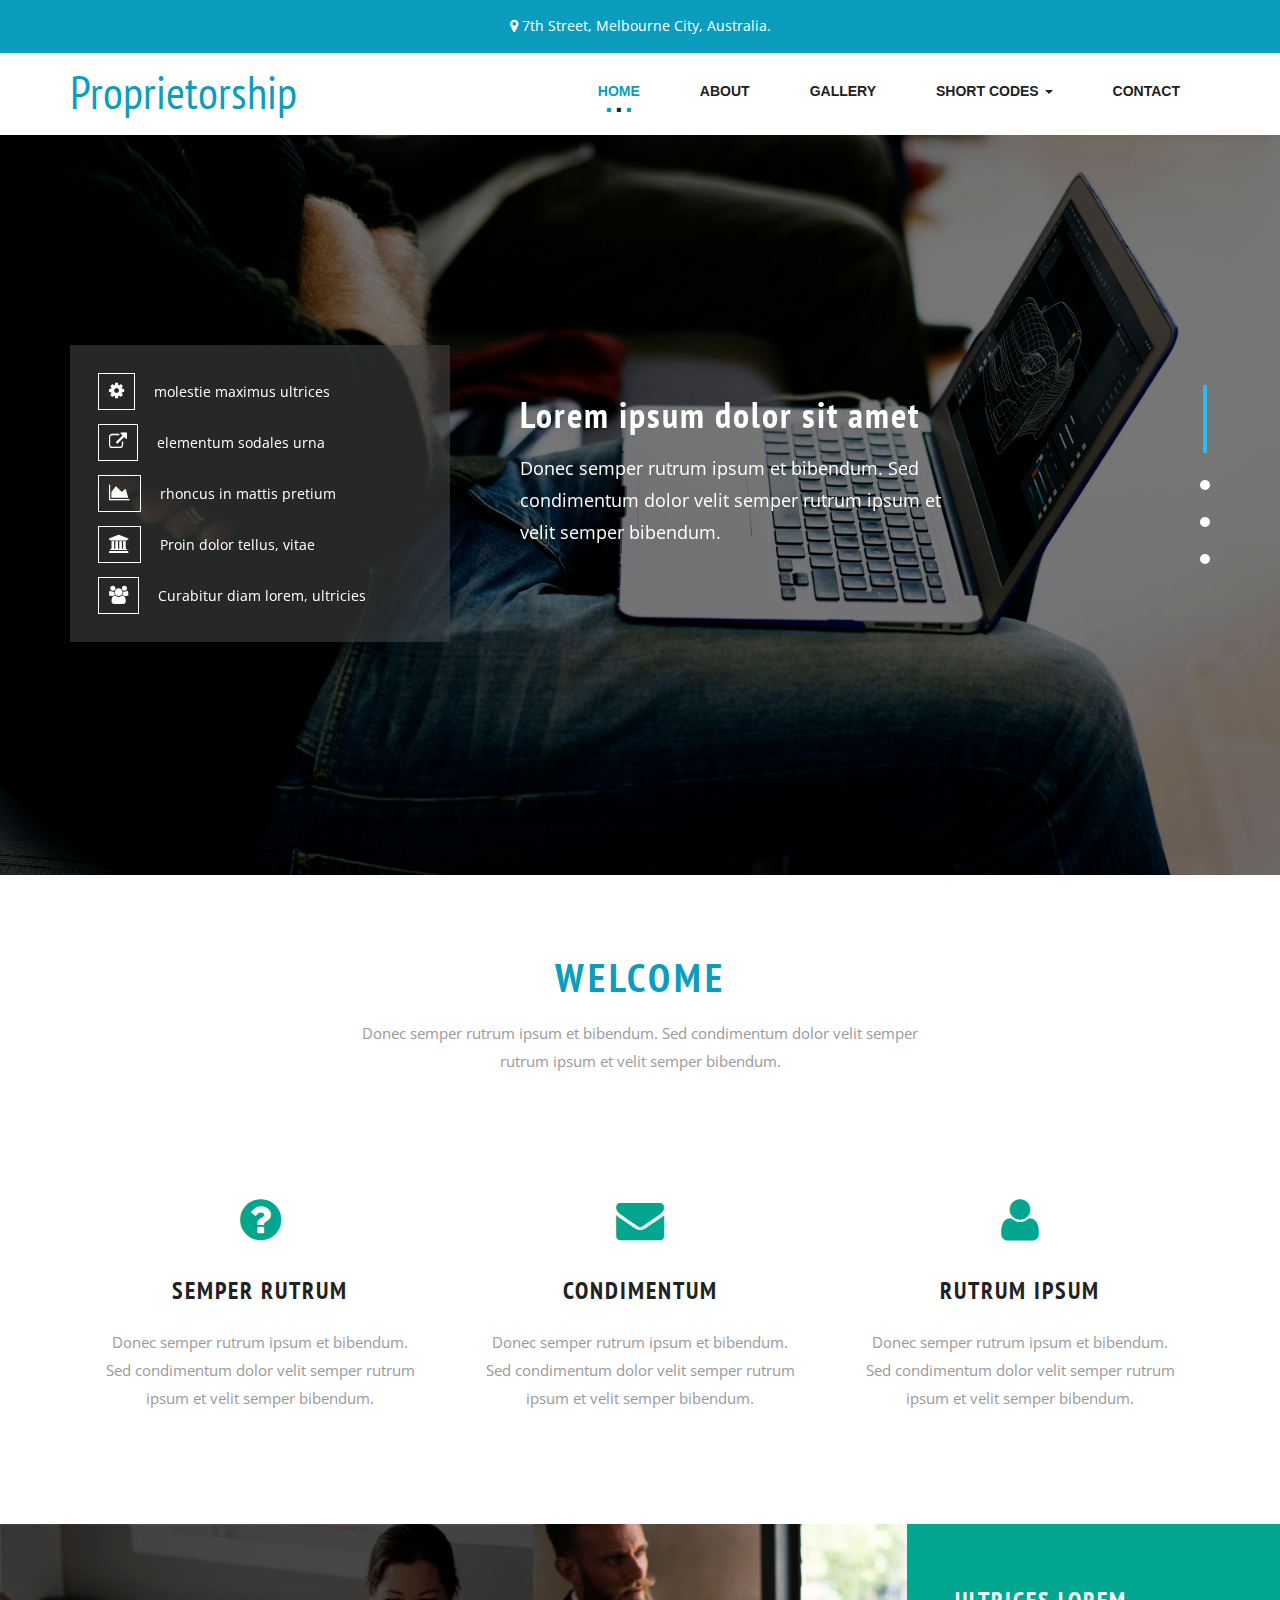
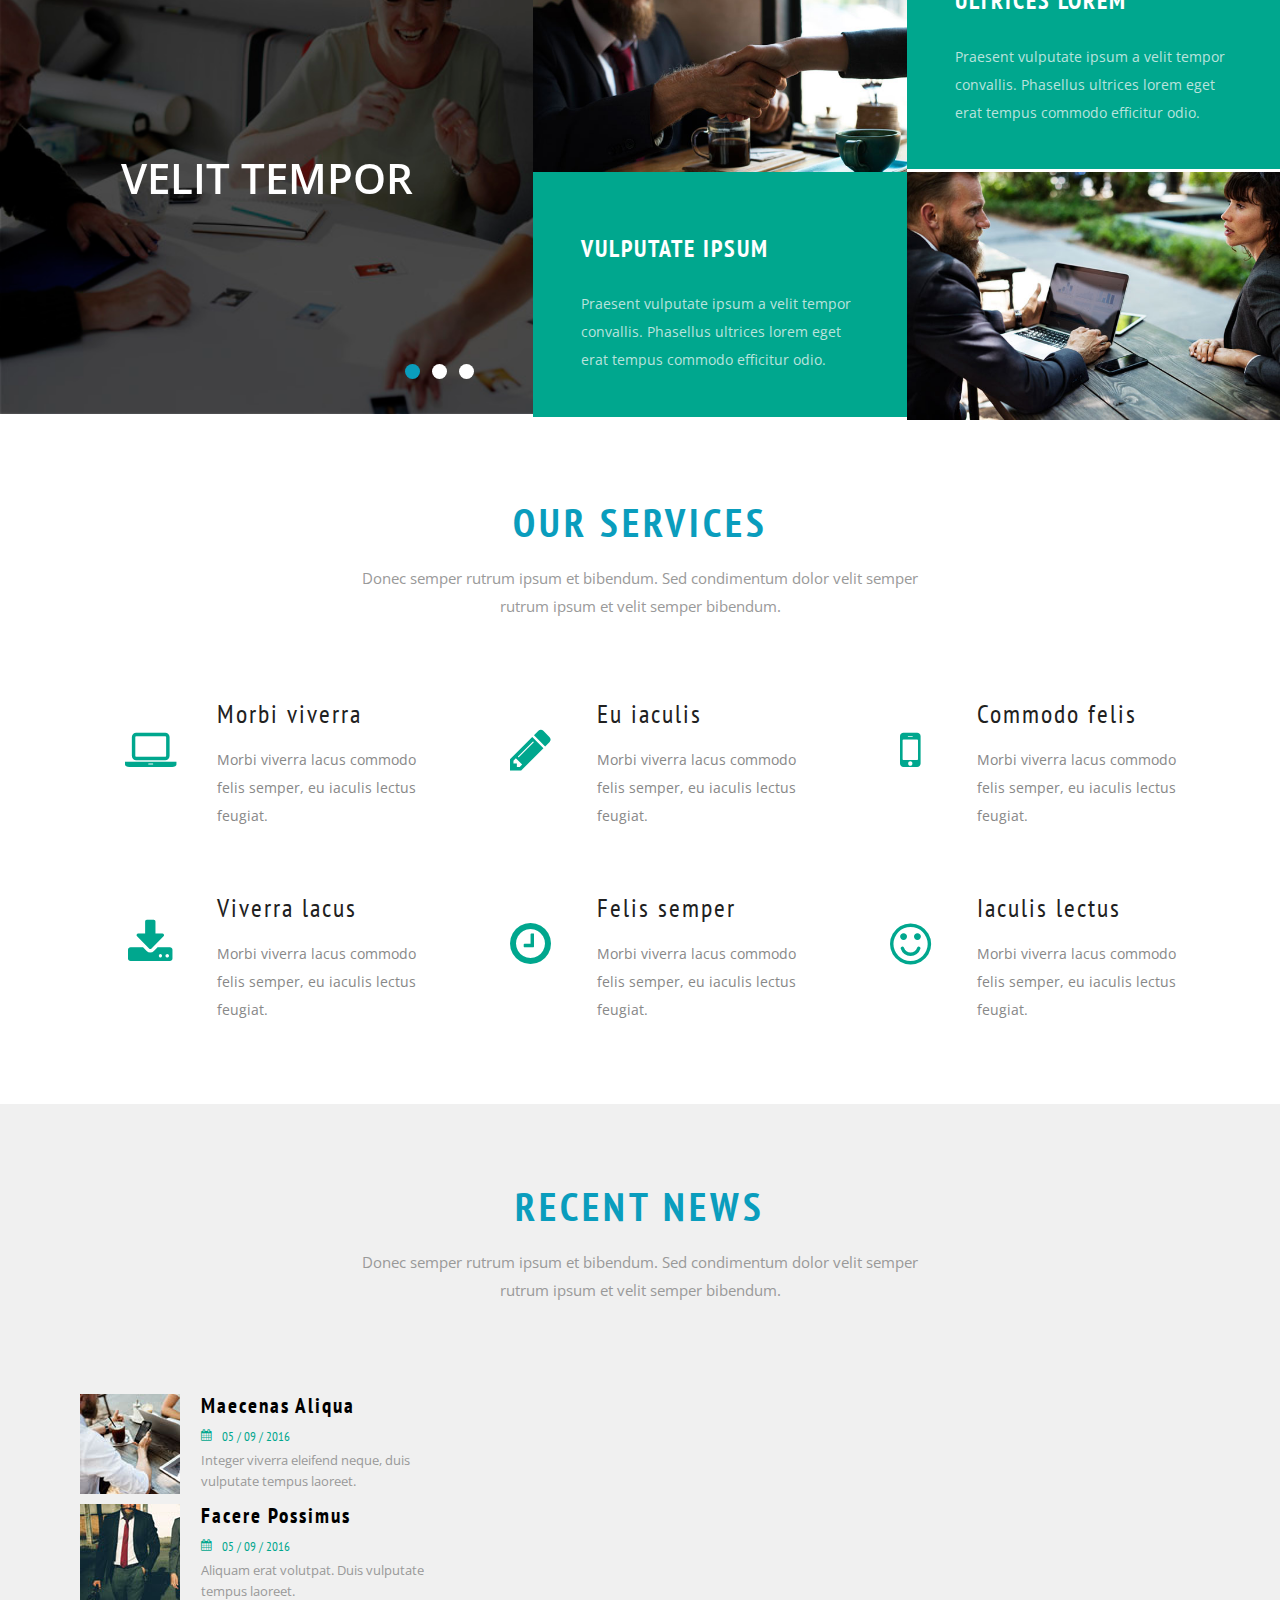
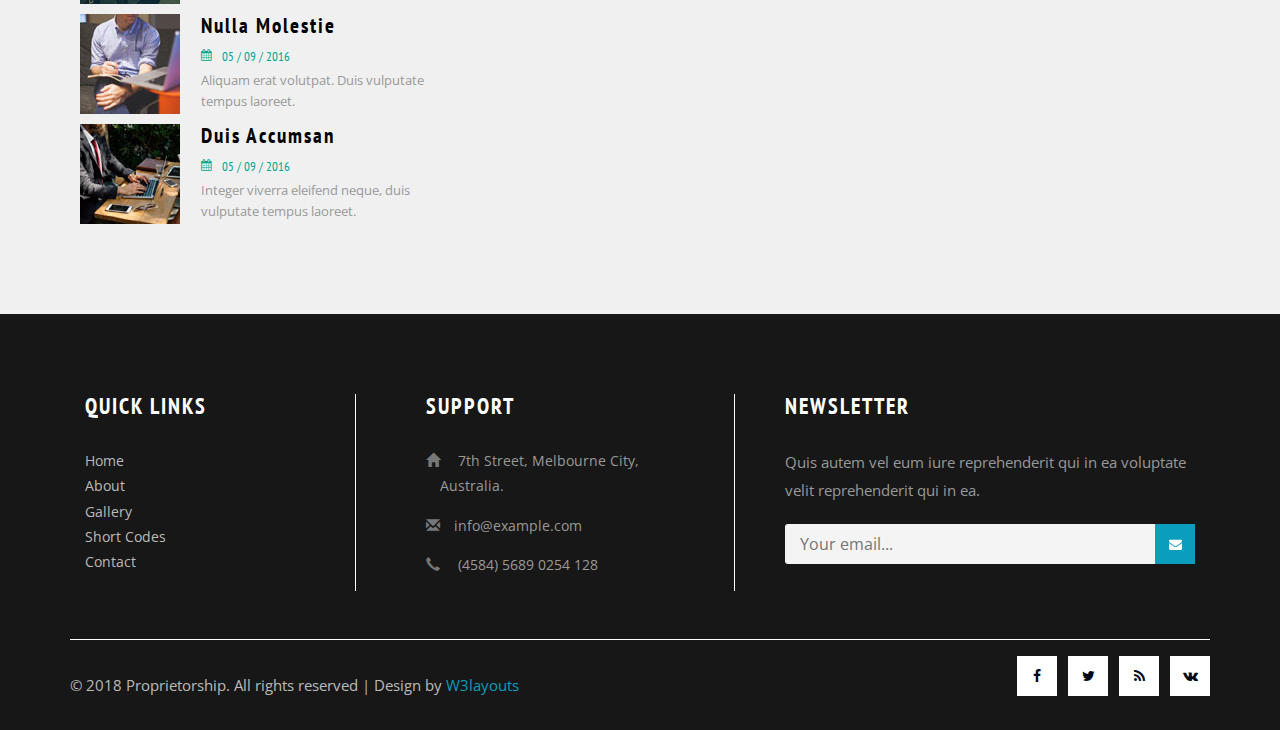
<file: index.html>
<!--
author: W3layouts
author URL: http://w3layouts.com
License: Creative Commons Attribution 3.0 Unported
License URL: http://creativecommons.org/licenses/by/3.0/
-->
<!DOCTYPE html>
<html lang="en">
<head>
<title>Proprietorship a Corporate Business Category Flat Bootstrap Responsive Website Template | Home :: w3layouts</title>
<!-- for-mobile-apps -->
<meta name="viewport" content="width=device-width, initial-scale=1">
<meta http-equiv="Content-Type" content="text/html; charset=utf-8" />
<meta name="keywords" content="Proprietorship Responsive web template, Bootstrap Web Templates, Flat Web Templates, Android Compatible web template, 
Smartphone Compatible web template, free webdesigns for Nokia, Samsung, LG, SonyEricsson, Motorola web design" />
<script type="application/x-javascript"> addEventListener("load", function() { setTimeout(hideURLbar, 0); }, false);
		function hideURLbar(){ window.scrollTo(0,1); } </script>
<!-- //for-mobile-apps -->
<link href="css/bootstrap.css" rel="stylesheet" type="text/css" media="all" />
<link href="css/style.css" rel="stylesheet" type="text/css" media="all" />
<!-- js -->
<script type="text/javascript" src="js/jquery-2.1.4.min.js"></script>
<!-- //js -->
<!--FlexSlider-->
		<link rel="stylesheet" href="css/flexslider.css" type="text/css" media="screen" />
		<script defer src="js/jquery.flexslider.js"></script>
		<script type="text/javascript">
		$(window).load(function(){
		  $('.flexslider').flexslider({
			animation: "slide",
			start: function(slider){
			  $('body').removeClass('loading');
			}
		  });
		});
	  </script>
<!--End-slider-script-->
<!-- font-awesome icons -->
<link rel="stylesheet" href="css/font-awesome.min.css" />
<!-- //font-awesome icons -->
<link href="//fonts.googleapis.com/css?family=PT+Sans+Narrow" rel="stylesheet">
<link href='//fonts.googleapis.com/css?family=Open+Sans:400,300,300italic,400italic,600,600italic,700,700italic,800,800italic' rel='stylesheet' type='text/css'>
</head>
<body>
<!-- banner -->
	<div class="address-info">
		<div class="container">
			<div class="address-info-text">
				<p><i class="fa fa-map-marker" aria-hidden="true"></i>  7th Street, Melbourne City, Australia.</p>
			</div>
		</div>
	</div>
	<div class="header">
		<div class="container">
			<nav class="navbar navbar-default">
				<div class="navbar-header navbar-left">
					<button type="button" class="navbar-toggle collapsed" data-toggle="collapse" data-target="#bs-example-navbar-collapse-1">
						<span class="sr-only">Toggle navigation</span>
						<span class="icon-bar"></span>
						<span class="icon-bar"></span>
						<span class="icon-bar"></span>
					</button>
					<h1><a class="navbar-brand" href="index.html">Proprietorship</a></h1>
				</div>
				<!-- Collect the nav links, forms, and other content for toggling -->
				<div class="collapse navbar-collapse navbar-right" id="bs-example-navbar-collapse-1">
					<nav class="cl-effect-13" id="cl-effect-13">
						<ul class="nav navbar-nav">
							<li class="active"><a href="index.html">Home</a></li>
							<li><a href="about.html">About</a></li>
							<li><a href="gallery.html">Gallery</a></li>
							<li class="dropdown">
								<a href="#" class="dropdown-toggle" data-toggle="dropdown">Short Codes <b class="caret"></b></a>
								<ul class="dropdown-menu agile_short_dropdown">
									<li><a href="icons.html">Icons</a></li>
									<li><a href="typography.html">Typography</a></li>
								</ul>
							</li>
							<li><a href="contact.html">Contact</a></li>
						</ul>
						
					</nav>
				</div>
			</nav>
		</div>
	</div>
	<div class="banner">
		<div class="container">
		<div class="slider">
						<div class="callbacks_container">
							<ul class="rslides callbacks callbacks1" id="slider4">
								<li>
									<div class="agileits_w3layouts_banner_info">
										<div class="col-md-4 w3-agile-bann">
											<ul>
												<li><i class="fa fa-cog" aria-hidden="true"></i>molestie maximus ultrices</li>
												<li><i class="fa fa-external-link" aria-hidden="true"></i>elementum sodales urna</li>
												<li><i class="fa fa-area-chart" aria-hidden="true"></i>rhoncus in mattis pretium</li>
												<li><i class="fa fa-university" aria-hidden="true"></i>Proin dolor tellus, vitae</li>
												<li><i class="fa fa-users" aria-hidden="true"></i>Curabitur diam lorem, ultricies</li>
											</ul>
										</div>
										<div class="col-md-8 w3-agileits-bann">
											<h3>Lorem ipsum dolor sit amet </h3>
											<p>Donec semper rutrum ipsum et bibendum. Sed condimentum dolor velit semper rutrum ipsum et velit semper bibendum.<p>
										</div>
										<div class="clearfix"></div>
									</div>
								</li>
								<li>
									<div class="agileits_w3layouts_banner_info">
										<div class="col-md-4 w3-agile-bann">
											<ul>
												<li><i class="fa fa-cog" aria-hidden="true"></i>molestie maximus ultrices</li>
												<li><i class="fa fa-external-link" aria-hidden="true"></i>elementum sodales urna</li>
												<li><i class="fa fa-university" aria-hidden="true"></i>Proin dolor tellus, vitae</li>
												<li><i class="fa fa-users" aria-hidden="true"></i>Curabitur diam lorem, ultricies</li>
												<li><i class="fa fa-area-chart" aria-hidden="true"></i>rhoncus in mattis pretium</li>
											</ul>
										</div>
										<div class="col-md-8 w3-agileits-bann">
											<h3>Mauris ut metus sit amet magna </h3>
											<p>Donec semper rutrum ipsum et bibendum. Sed condimentum dolor velit semper rutrum ipsum et velit semper bibendum.<p>
										</div>
										<div class="clearfix"></div>
									</div>
								</li>
								<li>
									<div class="agileits_w3layouts_banner_info">
										<div class="col-md-4 w3-agile-bann">
											<ul>
												<li><i class="fa fa-external-link" aria-hidden="true"></i>elementum sodales urna</li>
												<li><i class="fa fa-area-chart" aria-hidden="true"></i>rhoncus in mattis pretium</li>
												<li><i class="fa fa-university" aria-hidden="true"></i>Proin dolor tellus, vitae</li>
												<li><i class="fa fa-users" aria-hidden="true"></i>Curabitur diam lorem, ultricies</li>
												<li><i class="fa fa-cog" aria-hidden="true"></i>molestie maximus ultrices</li>
											</ul>
										</div>
										<div class="col-md-8 w3-agileits-bann">
											<h3>Vehicula eleifend in in urna </h3>
											<p>Donec semper rutrum ipsum et bibendum. Sed condimentum dolor velit semper rutrum ipsum et velit semper bibendum.<p>
										</div>
										<div class="clearfix"></div>
									</div>
								</li>
								<li>
									<div class="agileits_w3layouts_banner_info">
										<div class="col-md-4 w3-agile-bann">
											<ul>
												<li><i class="fa fa-university" aria-hidden="true"></i>Proin dolor tellus, vitae</li>
												<li><i class="fa fa-users" aria-hidden="true"></i>Curabitur diam lorem, ultricies</li>
												<li><i class="fa fa-cog" aria-hidden="true"></i>molestie maximus ultrices</li>
												<li><i class="fa fa-external-link" aria-hidden="true"></i>elementum sodales urna</li>
												<li><i class="fa fa-area-chart" aria-hidden="true"></i>rhoncus in mattis pretium</li>
											</ul>
										</div>
										<div class="col-md-8 w3-agileits-bann">
											<h3>Sed condimentum dolor velit </h3>
											<p>Donec semper rutrum ipsum et bibendum. Sed condimentum dolor velit semper rutrum ipsum et velit semper bibendum.<p>
										</div>
										<div class="clearfix"></div>
									</div>
								</li>
							</ul>
						</div>
						<div class="clearfix"> </div>
						<script>
							// You can also use "$(window).load(function() {"
							$(function () {
							  // Slideshow 4
							  $("#slider4").responsiveSlides({
								auto: true,
								pager:true,
								nav:false,
								speed: 500,
								namespace: "callbacks",
								before: function () {
								  $('.events').append("<li>before event fired.</li>");
								},
								after: function () {
								  $('.events').append("<li>after event fired.</li>");
								}
							  });
						
							});
						 </script>
						<!--banner Slider starts Here-->
			</div>
		</div>
	</div>
<!-- //banner -->
<!-- agileinfo -->
<div class="agileinfo-services">
		<div class="container">
			<h2 class="w3l_head w3l_head1">Welcome</h2>
			<p class="w3ls-p">Donec semper rutrum ipsum et bibendum. Sed condimentum dolor velit semper rutrum ipsum et velit semper  bibendum.</p>
			<div class="w3_agileits_services_grids">
				<div class="col-md-4 w3_agileits_services_grid">
					<div class="w3_agileits_services_grid_agile">
						<div class="w3_agileits_services_grid_1">
							<i class="fa fa-question-circle" aria-hidden="true"></i>
						</div>
						<h3>Semper rutrum</h3>
						<p>Donec semper rutrum ipsum et bibendum. Sed condimentum dolor velit semper rutrum ipsum et velit semper  bibendum.</p>
					</div>
				</div>
				<div class="col-md-4 w3_agileits_services_grid">
					<div class="w3_agileits_services_grid_agile">
						<div class="w3_agileits_services_grid_1">
							<i class="fa fa-envelope" aria-hidden="true"></i>
						</div>
						<h3>Condimentum </h3>
						<p>Donec semper rutrum ipsum et bibendum. Sed condimentum dolor velit semper rutrum ipsum et velit semper  bibendum.</p>
					</div>
				</div>
				<div class="col-md-4 w3_agileits_services_grid">
					<div class="w3_agileits_services_grid_agile">
						<div class="w3_agileits_services_grid_1">
							<i class="fa fa-user" aria-hidden="true"></i>
						</div>
						<h3>Rutrum ipsum</h3>
						<p>Donec semper rutrum ipsum et bibendum. Sed condimentum dolor velit semper rutrum ipsum et velit semper  bibendum.</p>
					</div>
				</div>
				
				<div class="clearfix"> </div>
			</div>
		</div>
	</div>
	<!-- //agileinfo -->
	<!-- services-bottom -->
	<div class="services-bottom">
	<div class="col-md-5 wthree_services_bottom_right">
			<section class="slider">
				<div class="flexslider">
					<ul class="slides">
						<li>
							<div class="w3_agile_services_bottom_right_grid">
								<p class="w3layouts_head_slide"> Velit tempor</p>
							</div>
						</li>
						<li>
							<div class="w3_agile_services_bottom_right_grid1">
								<p class="w3layouts_head_slide"> Tempus commodo</p>
							</div>
						</li>
						<li>
							<div class="w3_agile_services_bottom_right_grid2">
								<p class="w3layouts_head_slide"> Efficitur odio</p>
							</div>
						</li>
					</ul>
				</div>
			</section>
		</div>
		<div class="col-md-7 wthree_services_bottom_left">
			<div class="wthree_services_bottom_left_grid">
				<div class="col-md-6 w3_agileits_services_bottom_l_grid">
					<div class="agile_services_bottom_l_grid1">
						<img src="images/g1.jpg" alt=" " class="img-responsive" />
						<div class="w3_service_bottom_grid_pos">
							<h3>Velit tempor</h3>
						</div>
					</div>
				</div>
				<div class="col-md-6 w3_agileits_services_bottom_r_grid">
					<h4>Ultrices lorem</h4>
					<p>Praesent vulputate ipsum a velit tempor convallis. 
						Phasellus ultrices lorem eget erat tempus commodo efficitur odio.</p>
					
				</div>
				<div class="clearfix"> </div>
			</div>
			<div class="wthree_services_bottom_left_grid">
				<div class="col-md-6 w3_agileits_services_bottom_r_grid">
					<h4>Vulputate ipsum</h4>
					<p>Praesent vulputate ipsum a velit tempor convallis. 
						Phasellus ultrices lorem eget erat tempus commodo efficitur odio.</p>
					
				</div>
				<div class="col-md-6 w3_agileits_services_bottom_l_grid">
					<div class="agile_services_bottom_l_grid1">
						<img src="images/g2.jpg" alt=" " class="img-responsive" />
						<div class="w3_service_bottom_grid_pos">
								<h3>Velit tempor</h3>
						</div>
					</div>
				</div>
				<div class="clearfix"> </div>
			</div>
		</div>
		<div class="clearfix"> </div>
	</div>
<!-- //services-bottom -->
	<!-- services -->
	<div class="banner-bottom">
	<div class="container">
			<h3 class="w3l_head w3l_head1">Our Services</h3>
			<p class="w3ls-p">Donec semper rutrum ipsum et bibendum. Sed condimentum dolor velit semper rutrum ipsum et velit semper  bibendum.</p>
	<div class="ser-bottom">
	<div class="col-md-4 col-sm-4 agileits_banner_bottom_left">
		<div class="agileinfo_banner_bottom_pos">
			<div class="w3_agileits_banner_bottom_pos_grid">
				<div class="col-xs-4 wthree_banner_bottom_grid_left">
					<div class="agile_banner_bottom_grid_left_grid hvr-radial-out">
						<i class="fa fa-laptop" aria-hidden="true"></i>
					</div>
				</div>
				<div class="col-xs-8 wthree_banner_bottom_grid_right">	
					<h4>Morbi viverra</h4>
					<p>Morbi viverra lacus commodo felis semper, eu iaculis lectus feugiat.</p>
				</div>
				<div class="clearfix"> </div>
			</div>
		</div>
	</div>
	<div class="col-md-4 col-sm-4 agileits_banner_bottom_left">
		<div class="agileinfo_banner_bottom_pos">
			<div class="w3_agileits_banner_bottom_pos_grid">
				<div class="col-xs-4 wthree_banner_bottom_grid_left">
					<div class="agile_banner_bottom_grid_left_grid hvr-radial-out">
						<i class="fa fa-pencil" aria-hidden="true"></i>
					</div>
				</div>
				<div class="col-xs-8 wthree_banner_bottom_grid_right">	
					<h4>Eu iaculis</h4>
					<p>Morbi viverra lacus commodo felis semper, eu iaculis lectus feugiat.</p>
				</div>
				<div class="clearfix"> </div>
			</div>
		</div>
	</div>
	<div class="col-md-4 col-sm-4 agileits_banner_bottom_left">
		<div class="agileinfo_banner_bottom_pos">
			<div class="w3_agileits_banner_bottom_pos_grid">
				<div class="col-xs-4 wthree_banner_bottom_grid_left">
					<div class="agile_banner_bottom_grid_left_grid hvr-radial-out">
						<i class="fa fa-mobile" aria-hidden="true"></i>
					</div>
				</div>
				<div class="col-xs-8 wthree_banner_bottom_grid_right">	
					<h4>Commodo felis</h4>
					<p>Morbi viverra lacus commodo felis semper, eu iaculis lectus feugiat.</p>
				</div>
				<div class="clearfix"> </div>
			</div>
		</div>
	</div>
	<div class="col-md-4 col-sm-4 agileits_banner_bottom_left">
		<div class="agileinfo_banner_bottom_pos">
			<div class="w3_agileits_banner_bottom_pos_grid">
				<div class="col-xs-4 wthree_banner_bottom_grid_left">
					<div class="agile_banner_bottom_grid_left_grid hvr-radial-out">
						<i class="fa fa-download" aria-hidden="true"></i>
					</div>
				</div>
				<div class="col-xs-8 wthree_banner_bottom_grid_right">	
					<h4>Viverra lacus</h4>
					<p>Morbi viverra lacus commodo felis semper, eu iaculis lectus feugiat.</p>
				</div>
				<div class="clearfix"> </div>
			</div>
		</div>
	</div>
	<div class="col-md-4 col-sm-4 agileits_banner_bottom_left">
		<div class="agileinfo_banner_bottom_pos">
			<div class="w3_agileits_banner_bottom_pos_grid">
				<div class="col-xs-4 wthree_banner_bottom_grid_left">
					<div class="agile_banner_bottom_grid_left_grid hvr-radial-out">
						<i class="fa fa-clock-o" aria-hidden="true"></i>
					</div>
				</div>
				<div class="col-xs-8 wthree_banner_bottom_grid_right">	
					<h4>Felis semper</h4>
					<p>Morbi viverra lacus commodo felis semper, eu iaculis lectus feugiat.</p>
				</div>
				<div class="clearfix"> </div>
			</div>
		</div>
	</div>
	<div class="col-md-4 col-sm-4 agileits_banner_bottom_left">
		<div class="agileinfo_banner_bottom_pos">
			<div class="w3_agileits_banner_bottom_pos_grid">
				<div class="col-xs-4 wthree_banner_bottom_grid_left">
					<div class="agile_banner_bottom_grid_left_grid hvr-radial-out">
						<i class="fa fa-smile-o" aria-hidden="true"></i>
					</div>
				</div>
				<div class="col-xs-8 wthree_banner_bottom_grid_right">	
					<h4>Iaculis lectus</h4>
					<p>Morbi viverra lacus commodo felis semper, eu iaculis lectus feugiat.</p>
				</div>
				<div class="clearfix"> </div>
			</div>
		</div>
	</div>
	<div class="clearfix"> </div>
	</div>
	</div>
</div>
	<!-- //services -->
	<!-- news -->
	<div class="news"> 
		<div class="container">
			<h3 class="w3l_head w3l_head1">Recent News</h3>
			<p class="w3ls-p">Donec semper rutrum ipsum et bibendum. Sed condimentum dolor velit semper rutrum ipsum et velit semper  bibendum.</p>
			<div class="new-agileinfo">
				<div class="col-md-4 news-left">
					<ul id="demo1_thumbs" class="list-inline"> 
						<li><a href="images/g6.jpg"><img src="images/i2.jpg" alt="" data-desoslide-caption="<h3>Maecenas </h3> <br>Eligendi optio nam libero tempore cum soluta ">
							<div class="news-w3text">
								<h4>Maecenas aliqua</h4>
								<h6><i class="fa fa-calendar" aria-hidden="true"></i> 05 / 09 / 2016</h6>	
								<p>Integer viverra eleifend neque, duis vulputate tempus laoreet. </p>
							</div> 
						</a></li>
						<li><a href="images/g9.jpg"><img src="images/i1.jpg" alt="" data-desoslide-caption="<h3>Facere  </h3> <br>Nam libero tempore cum soluta nobis est eligendi ">
							<div class="news-w3text">
								<h4>Facere possimus</h4>
								<h6><i class="fa fa-calendar" aria-hidden="true"></i> 05 / 09 / 2016</h6>	
								<p>Aliquam erat volutpat. Duis vulputate tempus laoreet.</p>
							</div>   
						</a></li>
						<li><a href="images/g8.jpg"><img src="images/i3.jpg" alt="" data-desoslide-caption="<h3>Nulla </h3> <br>Nam libero tempore cum soluta nobis est eligendi ">
							<div class="news-w3text">
								<h4>Nulla molestie</h4>
								<h6><i class="fa fa-calendar" aria-hidden="true"></i> 05 / 09 / 2016</h6>	
								<p>Aliquam erat volutpat. Duis vulputate tempus laoreet.</p>
							</div> 
						</a></li>
						<li><a href="images/g7.jpg"><img src="images/i4.jpg" alt="" data-desoslide-caption="<h3>Duis </h3> <br>Eligendi optio nam libero tempore cum soluta nobis est ">
							<div class="news-w3text">
								<h4>Duis accumsan</h4>
								<h6><i class="fa fa-calendar" aria-hidden="true"></i> 05 / 09 / 2016</h6>	
								<p>Integer viverra eleifend neque, duis vulputate tempus laoreet. </p>
							</div> 
						</a></li> 
					</ul>
				</div>
				<div id="demo1_main_image" class="col-md-8  news-right"></div>
				<div class="clearfix"></div>
			</div>    
			<link rel="stylesheet" href="css/jquery.desoslide.css">
			<script src="js/jquery.desoslide.js"></script> 
			<script>
			$('#demo1_thumbs').desoSlide({
				main: {
					container: '#demo1_main_image',
					cssClass: 'img-responsive'
				},
				 effect: 'sideFade',
				caption: true
			});
			</script> 
		</div>
	</div>
	<!-- //news --> 
	<!-- footer -->
	<div class="footer-top">
		<div class="container">
			<div class="col-md-3 w3ls-footer-top">
				<h3>QUICK LINKS</h3>
					<ul>
						<li><a href="index.html">Home</a></li>
						<li><a href="about.html">About</a></li>
						<li><a href="gallery.html">Gallery</a></li>
						<li><a href="icons.html">Short Codes</a></li>
						<li><a href="contact.html">Contact</a></li>
					</ul>
			</div>
			<div class="col-md-4 wthree-footer-top">
				<h3>SUPPORT</h3>
					<ul>
					<li><span class="glyphicon glyphicon-home" aria-hidden="true"></span> 7th Street, Melbourne City, Australia.</li>
					<li><span class="glyphicon glyphicon-envelope" aria-hidden="true"></span><a href="mailto:info@example.com">info@example.com</a></li>
					<li><span class="glyphicon glyphicon-earphone" aria-hidden="true"></span> (4584) 5689 0254 128</li>
				</ul>
			</div>
			<div class="col-md-5 w3l-footer-top">
				<h3>NEWSLETTER</h3>
				<p>Quis autem vel eum iure reprehenderit qui in ea voluptate velit reprehenderit qui in ea.</p>
					<form action="#" method="post" class="newsletter">
						<input class="email" type="email" placeholder="Your email..." required="">
						<input type="submit" class="submit"  value="">
					</form>
			</div>
				<div class="clearfix"></div>
			<div class="footer-w3layouts">
				<div class="agile-copy">
					<p>© 2018 Proprietorship. All rights reserved | Design by <a href="http://w3layouts.com/">W3layouts</a></p>
				</div>
				<div class="agileits-social">
					<ul>
						<li><a href="#"><i class="fa fa-facebook"></i></a></li>
						<li><a href="#"><i class="fa fa-twitter"></i></a></li>
						<li><a href="#"><i class="fa fa-rss"></i></a></li>
						<li><a href="#"><i class="fa fa-vk"></i></a></li>
					</ul>
				</div>
				<div class="clearfix"></div>
			</div>
		</div>
	</div>
<!-- //footer -->
	<script src="js/responsiveslides.min.js"></script>
<!-- for bootstrap working -->
	<script src="js/bootstrap.js"></script>
<!-- //for bootstrap working -->
</body>
</html>
</file>
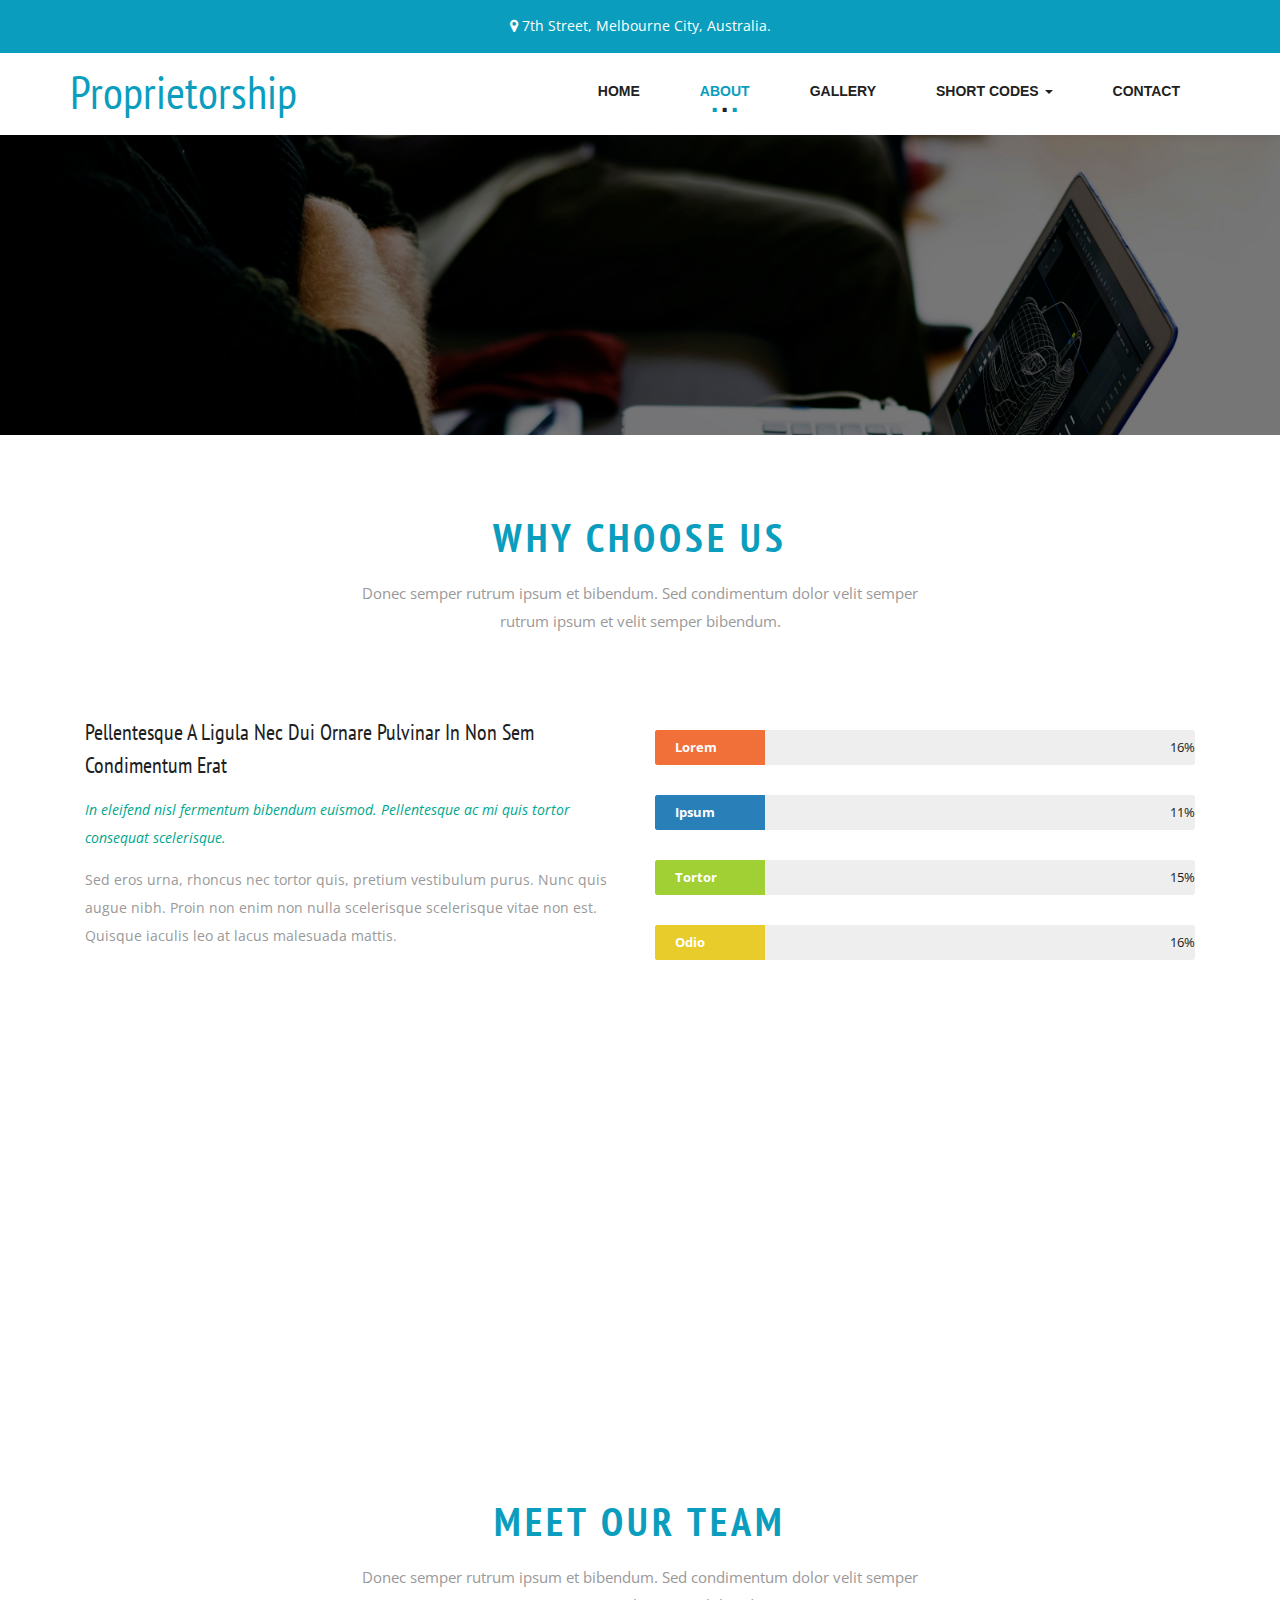
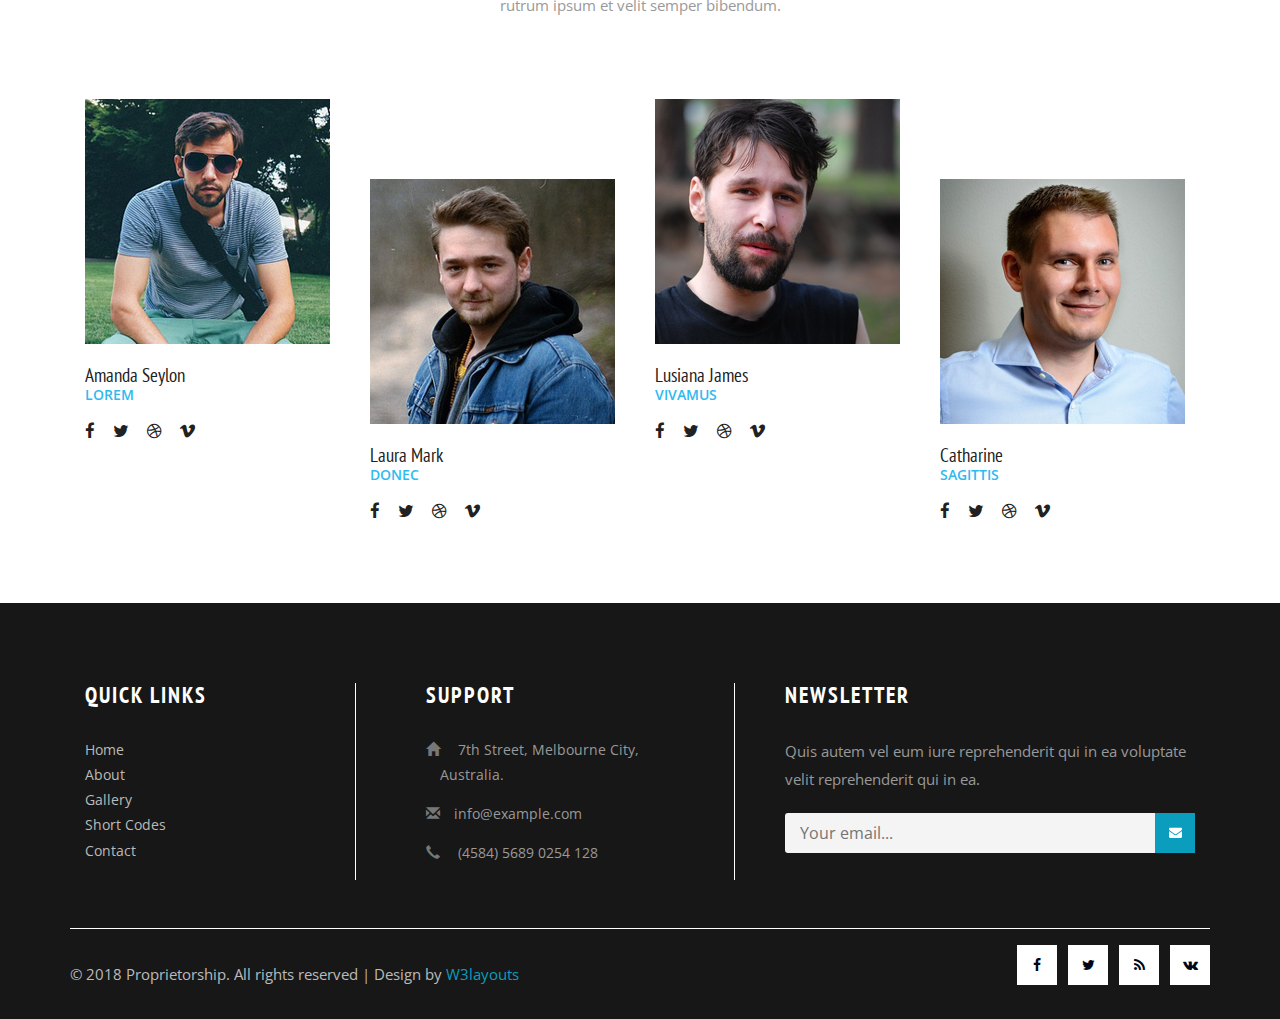
<file: about.html>
<!--
author: W3layouts
author URL: http://w3layouts.com
License: Creative Commons Attribution 3.0 Unported
License URL: http://creativecommons.org/licenses/by/3.0/
-->
<!DOCTYPE html>
<html lang="en">
<head>
<title>Proprietorship a Corporate Business Category Flat Bootstrap Responsive Website Template | About :: w3layouts</title>
<!-- for-mobile-apps -->
<meta name="viewport" content="width=device-width, initial-scale=1">
<meta http-equiv="Content-Type" content="text/html; charset=utf-8" />
<meta name="keywords" content="Proprietorship Responsive web template, Bootstrap Web Templates, Flat Web Templates, Android Compatible web template, 
Smartphone Compatible web template, free webdesigns for Nokia, Samsung, LG, SonyEricsson, Motorola web design" />
<script type="application/x-javascript"> addEventListener("load", function() { setTimeout(hideURLbar, 0); }, false);
		function hideURLbar(){ window.scrollTo(0,1); } </script>
<!-- //for-mobile-apps -->
<link href="css/bootstrap.css" rel="stylesheet" type="text/css" media="all" />
<link href="css/style.css" rel="stylesheet" type="text/css" media="all" />
<!-- js -->
<script type="text/javascript" src="js/jquery-2.1.4.min.js"></script>
<!-- //js -->
<!-- font-awesome icons -->
<link rel="stylesheet" href="css/font-awesome.min.css" />
<!-- //font-awesome icons -->
<link href="//fonts.googleapis.com/css?family=PT+Sans+Narrow" rel="stylesheet">
<link href='//fonts.googleapis.com/css?family=Open+Sans:400,300,300italic,400italic,600,600italic,700,700italic,800,800italic' rel='stylesheet' type='text/css'>
</head>
<body>
<!-- banner -->
	<div class="address-info">
		<div class="container">
			<div class="address-info-text">
				<p><i class="fa fa-map-marker" aria-hidden="true"></i>  7th Street, Melbourne City, Australia.</p>
			</div>
		</div>
	</div>
	<div class="header">
		<div class="container">
			<nav class="navbar navbar-default">
				<div class="navbar-header navbar-left">
					<button type="button" class="navbar-toggle collapsed" data-toggle="collapse" data-target="#bs-example-navbar-collapse-1">
						<span class="sr-only">Toggle navigation</span>
						<span class="icon-bar"></span>
						<span class="icon-bar"></span>
						<span class="icon-bar"></span>
					</button>
					<h1><a class="navbar-brand" href="index.html">Proprietorship</a></h1>
				</div>
				<!-- Collect the nav links, forms, and other content for toggling -->
				<div class="collapse navbar-collapse navbar-right" id="bs-example-navbar-collapse-1">
					<nav class="cl-effect-13" id="cl-effect-13">
						<ul class="nav navbar-nav">
							<li><a href="index.html">Home</a></li>
							<li class="active"><a href="about.html">About</a></li>
							<li><a href="gallery.html">Gallery</a></li>
							<li class="dropdown">
								<a href="#" class="dropdown-toggle" data-toggle="dropdown">Short Codes <b class="caret"></b></a>
								<ul class="dropdown-menu agile_short_dropdown">
									<li><a href="icons.html">Icons</a></li>
									<li><a href="typography.html">Typography</a></li>
								</ul>
							</li>
							<li><a href="contact.html">Contact</a></li>
						</ul>
						
					</nav>
				</div>
			</nav>
		</div>
	</div>
	<div class="banner1">
	</div>
<!-- //banner -->
<!-- about -->
	<div class="welcome">
		<div class="container">
			<h2 class="w3l_head w3l_head1">Why Choose Us</h2>
			<p class="w3ls-p">Donec semper rutrum ipsum et bibendum. Sed condimentum dolor velit semper rutrum ipsum et velit semper  bibendum.</p>
			<div class="w3ls_news_grids"> 
				<div class="col-md-6 w3_agile_about_grid_left">
					<h3>Pellentesque a ligula nec dui ornare pulvinar in non sem condimentum erat</h3>
					<p><i>In eleifend nisl fermentum bibendum euismod. Pellentesque ac mi quis tortor 
						consequat scelerisque.</i> Sed eros urna, rhoncus nec tortor quis, pretium vestibulum
						purus. Nunc quis augue nibh. Proin non enim non nulla scelerisque scelerisque 
						vitae non est. Quisque iaculis leo at lacus malesuada mattis.</p>
				</div>
				<div class="col-md-6 w3_agile_about_grid_right">
					<div class="skillbar" data-percent="78">
					  <span class="skillbar-title" style="background: #f1703a;">Lorem</span>
					  <p class="skillbar-bar" style="background: #f88c5e;"></p>
					  <span class="skill-bar-percent"></span>
					</div>
					<!-- End Skill Bar -->
					
					<div class="skillbar" data-percent="54">
					  <span class="skillbar-title" style="background: #2980b9;">Ipsum</span>
					  <p class="skillbar-bar" style="background: #3498db;"></p>
					  <span class="skill-bar-percent"></span>
					</div>
					<!-- End Skill Bar -->
					
					<div class="skillbar" data-percent="76">
					  <span class="skillbar-title" style="background: #a0d034;">Tortor</span>
					  <p class="skillbar-bar" style="background: #b2ec2f;"></p>
					  <span class="skill-bar-percent"></span>
					</div>
					<!-- End Skill Bar -->
					
					<div class="skillbar" data-percent="80">
					  <span class="skillbar-title" style="background: #e7cc2c;">Odio</span>
					  <p class="skillbar-bar" style="background: #f5d410;"></p>
					  <span class="skill-bar-percent"></span>
					</div>
					<!-- End Skill Bar -->
				</div>
				<div class="clearfix"> </div>
			</div>
		</div>
	</div>
<!-- //about -->
<!-- skills -->
	<script src="js/skill.bars.jquery.js"></script>
	<script>
		$(document).ready(function(){
			
			$('.skillbar').skillBars({
				from: 0,
				speed: 4000, 
				interval: 100,
				decimals: 0,
			});
			
		});
	</script>
<!-- //skills -->
	<div class="about-w3slid jarallax">
		<div class="subscribe-agileinfo"> 
			<div class="container">  
				<h3>Lorem ipsum dolor sit amet</h3>
				<p>Curabitur nec purus eget urna pulvinar placerat. Integer varius est vitae iaculis suscipit. Nam libero tempore cum soluta nobis est eligendi optio cumque nihil impedit quo minus id quod maxime placeat facere possimus omnis optio </p> 
			</div>
		</div>
	</div>
<!-- team -->
	<div class="team">
		<div class="container">
			<h3 class="w3l_head w3l_head1">Meet Our Team</h3>
			<p class="w3ls-p">Donec semper rutrum ipsum et bibendum. Sed condimentum dolor velit semper rutrum ipsum et velit semper  bibendum.</p>	
			<div class="w3_agile_team_grids">
				<div class="col-md-3 w3_agile_team_grid">
					<div class="hover14 column">
						<figure><img src="images/t1.jpg" alt=" " class="img-responsive" /></figure>
					</div>
					<h3>Amanda Seylon</h3>
					<p>Lorem</p>
					<ul class="agileits_social_list">
						<li><a href="#" class="w3_agile_facebook"><i class="fa fa-facebook" aria-hidden="true"></i></a></li>
						<li><a href="#" class="agile_twitter"><i class="fa fa-twitter" aria-hidden="true"></i></a></li>
						<li><a href="#" class="w3_agile_dribble"><i class="fa fa-dribbble" aria-hidden="true"></i></a></li>
						<li><a href="#" class="w3_agile_vimeo"><i class="fa fa-vimeo" aria-hidden="true"></i></a></li>
					</ul>
				</div>
				<div class="col-md-3 w3_agile_team_grid">
					<div class="hover14 column">
						<figure><img src="images/t2.jpg" alt=" " class="img-responsive" /></figure>
					</div>
					<h3>Laura Mark</h3>
					<p>Donec</p>
					<ul class="agileits_social_list">
						<li><a href="#" class="w3_agile_facebook"><i class="fa fa-facebook" aria-hidden="true"></i></a></li>
						<li><a href="#" class="agile_twitter"><i class="fa fa-twitter" aria-hidden="true"></i></a></li>
						<li><a href="#" class="w3_agile_dribble"><i class="fa fa-dribbble" aria-hidden="true"></i></a></li>
						<li><a href="#" class="w3_agile_vimeo"><i class="fa fa-vimeo" aria-hidden="true"></i></a></li>
					</ul>
				</div>
				<div class="col-md-3 w3_agile_team_grid">
					<div class="hover14 column">
						<figure><img src="images/t3.jpg" alt=" " class="img-responsive" /></figure>
					</div>
					<h3>Lusiana James</h3>
					<p>Vivamus</p>
					<ul class="agileits_social_list">
						<li><a href="#" class="w3_agile_facebook"><i class="fa fa-facebook" aria-hidden="true"></i></a></li>
						<li><a href="#" class="agile_twitter"><i class="fa fa-twitter" aria-hidden="true"></i></a></li>
						<li><a href="#" class="w3_agile_dribble"><i class="fa fa-dribbble" aria-hidden="true"></i></a></li>
						<li><a href="#" class="w3_agile_vimeo"><i class="fa fa-vimeo" aria-hidden="true"></i></a></li>
					</ul>
				</div>
				<div class="col-md-3 w3_agile_team_grid">
					<div class="hover14 column">
						<figure><img src="images/t4.jpg" alt=" " class="img-responsive" /></figure>
					</div>
					<h3>Catharine</h3>
					<p>Sagittis</p>
					<ul class="agileits_social_list">
						<li><a href="#" class="w3_agile_facebook"><i class="fa fa-facebook" aria-hidden="true"></i></a></li>
						<li><a href="#" class="agile_twitter"><i class="fa fa-twitter" aria-hidden="true"></i></a></li>
						<li><a href="#" class="w3_agile_dribble"><i class="fa fa-dribbble" aria-hidden="true"></i></a></li>
						<li><a href="#" class="w3_agile_vimeo"><i class="fa fa-vimeo" aria-hidden="true"></i></a></li>
					</ul>
				</div>
				<div class="clearfix"> </div>
			</div>
		</div>
	</div>
<!-- team -->
<!-- footer -->
	<div class="footer-top">
		<div class="container">
			<div class="col-md-3 w3ls-footer-top">
				<h3>QUICK LINKS</h3>
					<ul>
						<li><a href="index.html">Home</a></li>
						<li><a href="about.html">About</a></li>
						<li><a href="gallery.html">Gallery</a></li>
						<li><a href="icons.html">Short Codes</a></li>
						<li><a href="contact.html">Contact</a></li>
					</ul>
			</div>
			<div class="col-md-4 wthree-footer-top">
				<h3>SUPPORT</h3>
					<ul>
					<li><span class="glyphicon glyphicon-home" aria-hidden="true"></span> 7th Street, Melbourne City, Australia.</li>
					<li><span class="glyphicon glyphicon-envelope" aria-hidden="true"></span><a href="mailto:info@example.com">info@example.com</a></li>
					<li><span class="glyphicon glyphicon-earphone" aria-hidden="true"></span> (4584) 5689 0254 128</li>
				</ul>
			</div>
			<div class="col-md-5 w3l-footer-top">
				<h3>NEWSLETTER</h3>
				<p>Quis autem vel eum iure reprehenderit qui in ea voluptate velit reprehenderit qui in ea.</p>
					<form action="#" method="post" class="newsletter">
						<input class="email" type="email" placeholder="Your email..." required="">
						<input type="submit" class="submit"  value="">
					</form>
			</div>
				<div class="clearfix"></div>
			<div class="footer-w3layouts">
				<div class="agile-copy">
					<p>© 2018 Proprietorship. All rights reserved | Design by <a href="http://w3layouts.com/">W3layouts</a></p>
				</div>
				<div class="agileits-social">
					<ul>
						<li><a href="#"><i class="fa fa-facebook"></i></a></li>
						<li><a href="#"><i class="fa fa-twitter"></i></a></li>
						<li><a href="#"><i class="fa fa-rss"></i></a></li>
						<li><a href="#"><i class="fa fa-vk"></i></a></li>
					</ul>
				</div>
				<div class="clearfix"></div>
			</div>
		</div>
	</div>
<!-- //footer -->
<!-- for bootstrap working -->
	<script src="js/bootstrap.js"></script>
<!-- //for bootstrap working -->
</body>
</html>
</file>
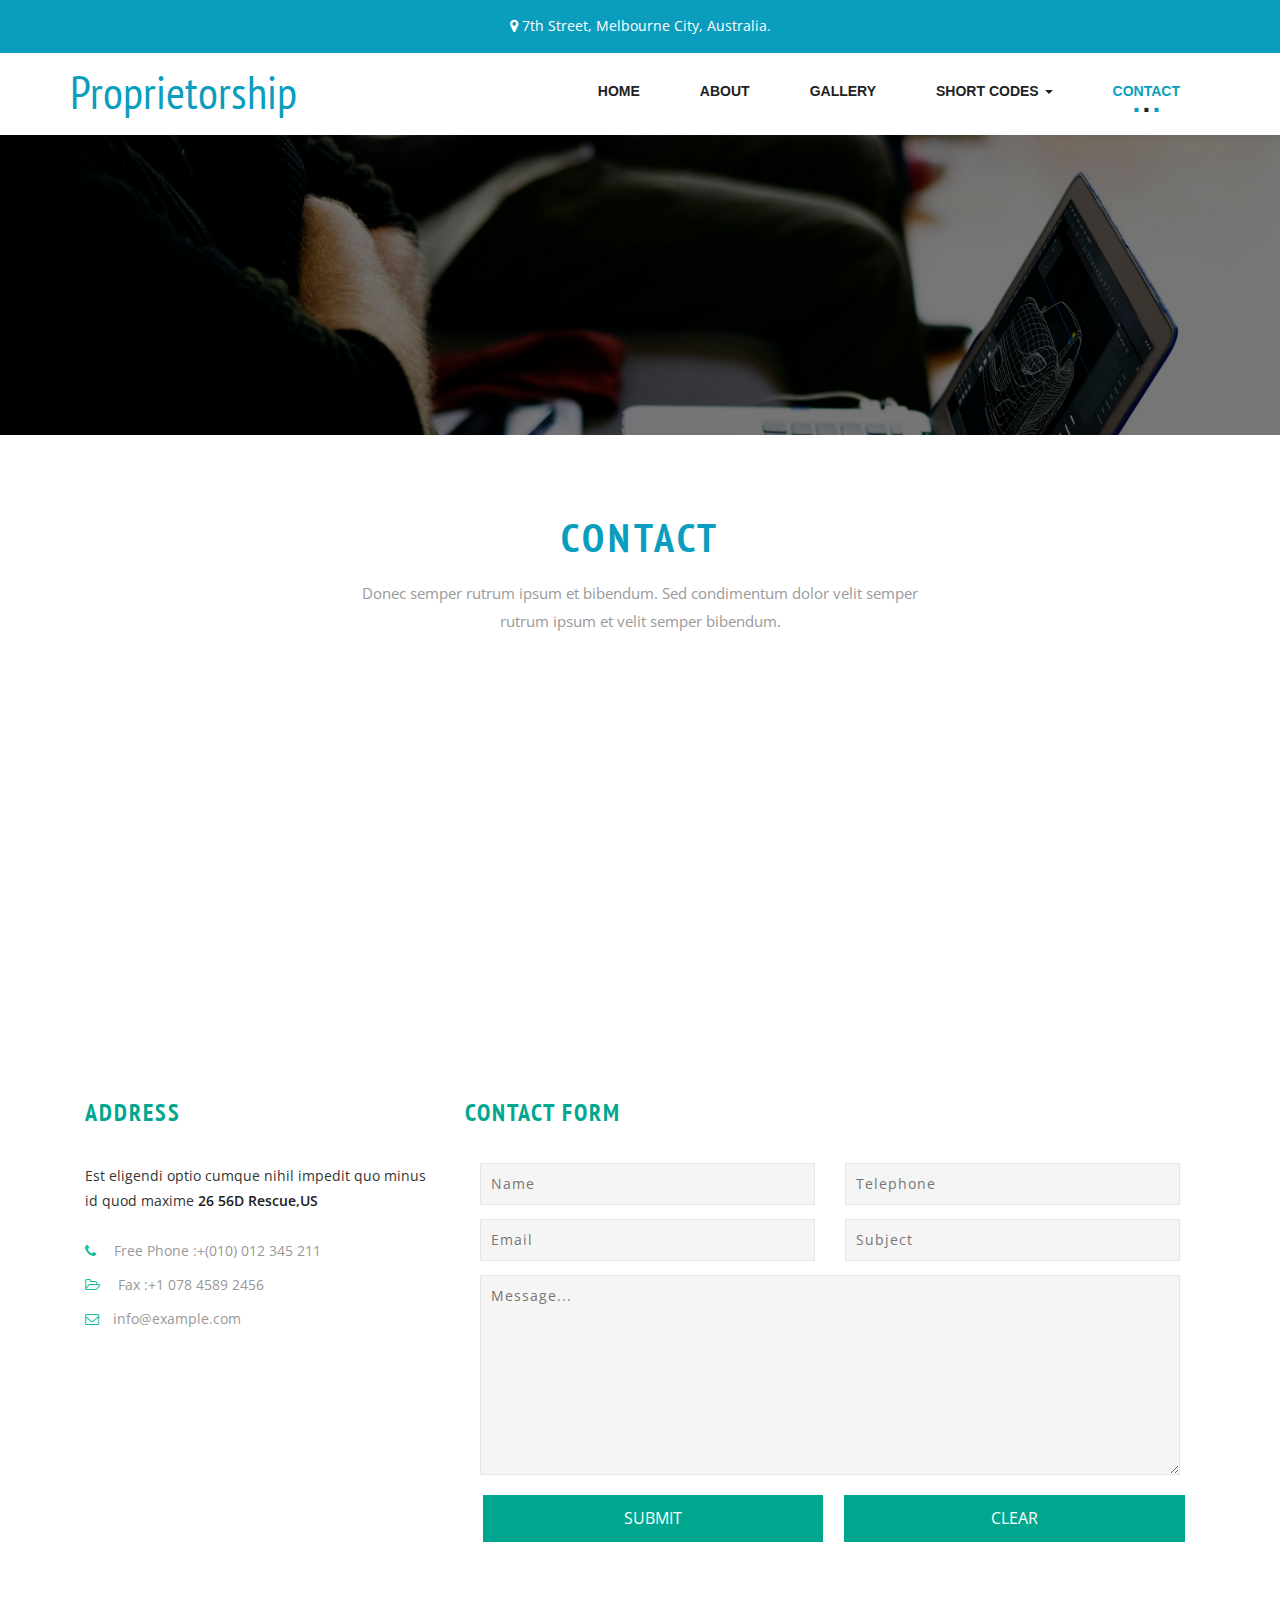
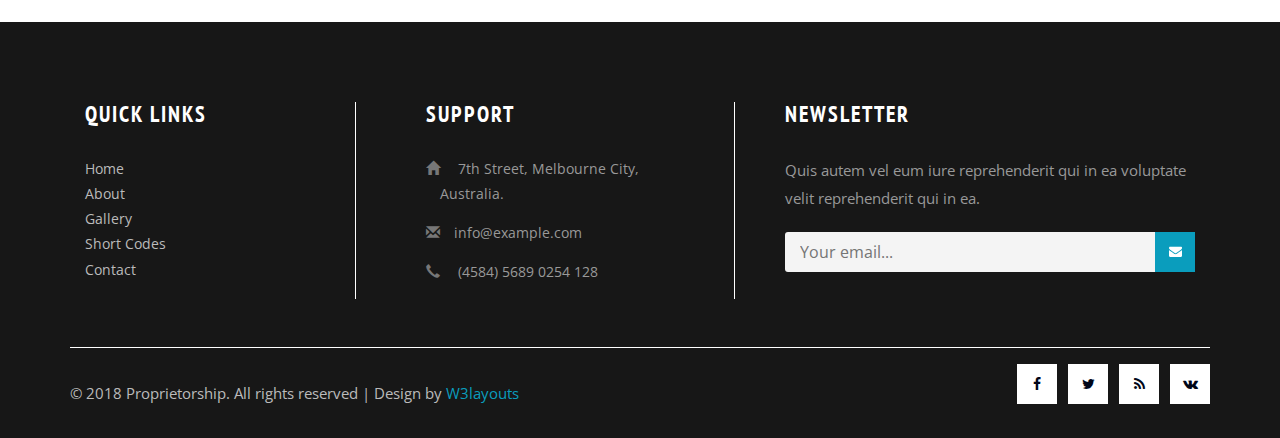
<file: contact.html>
<!--
author: W3layouts
author URL: http://w3layouts.com
License: Creative Commons Attribution 3.0 Unported
License URL: http://creativecommons.org/licenses/by/3.0/
-->
<!DOCTYPE html>
<html lang="en">
<head>
<title>Proprietorship a Corporate Business Category Flat Bootstrap Responsive Website Template | Contact :: w3layouts</title>
<!-- for-mobile-apps -->
<meta name="viewport" content="width=device-width, initial-scale=1">
<meta http-equiv="Content-Type" content="text/html; charset=utf-8" />
<meta name="keywords" content="Proprietorship Responsive web template, Bootstrap Web Templates, Flat Web Templates, Android Compatible web template, 
Smartphone Compatible web template, free webdesigns for Nokia, Samsung, LG, SonyEricsson, Motorola web design" />
<script type="application/x-javascript"> addEventListener("load", function() { setTimeout(hideURLbar, 0); }, false);
		function hideURLbar(){ window.scrollTo(0,1); } </script>
<!-- //for-mobile-apps -->
<link href="css/bootstrap.css" rel="stylesheet" type="text/css" media="all" />
<link href="css/style.css" rel="stylesheet" type="text/css" media="all" />
<!-- js -->
<script type="text/javascript" src="js/jquery-2.1.4.min.js"></script>
<!-- //js -->
<!-- font-awesome icons -->
<link rel="stylesheet" href="css/font-awesome.min.css" />
<!-- //font-awesome icons -->
<link href="//fonts.googleapis.com/css?family=PT+Sans+Narrow" rel="stylesheet">
<link href='//fonts.googleapis.com/css?family=Open+Sans:400,300,300italic,400italic,600,600italic,700,700italic,800,800italic' rel='stylesheet' type='text/css'>
</head>
<body>
<!-- banner -->
	<div class="address-info">
		<div class="container">
			<div class="address-info-text">
				<p><i class="fa fa-map-marker" aria-hidden="true"></i>  7th Street, Melbourne City, Australia.</p>
			</div>
		</div>
	</div>
	<div class="header">
		<div class="container">
			<nav class="navbar navbar-default">
				<div class="navbar-header navbar-left">
					<button type="button" class="navbar-toggle collapsed" data-toggle="collapse" data-target="#bs-example-navbar-collapse-1">
						<span class="sr-only">Toggle navigation</span>
						<span class="icon-bar"></span>
						<span class="icon-bar"></span>
						<span class="icon-bar"></span>
					</button>
					<h1><a class="navbar-brand" href="index.html">Proprietorship</a></h1>
				</div>
				<!-- Collect the nav links, forms, and other content for toggling -->
				<div class="collapse navbar-collapse navbar-right" id="bs-example-navbar-collapse-1">
					<nav class="cl-effect-13" id="cl-effect-13">
						<ul class="nav navbar-nav">
							<li><a href="index.html">Home</a></li>
							<li><a href="about.html">About</a></li>
							<li><a href="gallery.html">Gallery</a></li>
							<li class="dropdown">
								<a href="#" class="dropdown-toggle" data-toggle="dropdown">Short Codes <b class="caret"></b></a>
								<ul class="dropdown-menu agile_short_dropdown">
									<li><a href="icons.html">Icons</a></li>
									<li><a href="typography.html">Typography</a></li>
								</ul>
							</li>
							<li class="active"><a href="contact.html">Contact</a></li>
						</ul>
						
					</nav>
				</div>
			</nav>
		</div>
	</div>
	<div class="banner1">
	</div>
<!-- //banner -->
<!-- mail -->
	<div class="mail">
		<div class="container">
			<h2 class="w3l_head w3l_head1">Contact</h2>
			<p class="w3ls-p">Donec semper rutrum ipsum et bibendum. Sed condimentum dolor velit semper rutrum ipsum et velit semper  bibendum.</p>
			<div class="w3ls_map">
			<iframe src="https://www.google.com/maps/embed?pb=!1m18!1m12!1m3!1d26370863.006641828!2d-113.70834778640587!3d36.212776709411365!2m3!1f0!2f0!3f0!3m2!1i1024!2i768!4f13.1!3m3!1m2!1s0x54eab584e432360b%3A0x1c3bb99243deb742!2sUnited+States!5e0!3m2!1sen!2sin!4v1497258476294" allowfullscreen></iframe>
			</div>
			<div class="col-md-4 wthree_contact_left">
				<h4>Address</h4>
				<p>Est eligendi optio cumque nihil impedit quo minus id quod maxime
					<span>26 56D Rescue,US</span></p>
				<ul>
					<li><span class="fa fa-phone" aria-hidden="true"></span> Free Phone :+(010) 012 345 211</li>
					<li><span class="fa fa-folder-open-o" aria-hidden="true"></span> Fax :+1 078 4589 2456</li>
					<li><span class="fa fa-envelope-o" aria-hidden="true"></span><a href="mailto:info@example.com">info@example.com</a></li>
				</ul>
			</div>
			<div class="col-md-8 wthree_contact_left">
				<h4>Contact Form</h4>
				<form action="#" method="post">
						<div class="col-md-6 wthree_contact_left_grid">
							<input type="text" name="Name" placeholder="Name" required="">
							<input type="email" name="Email" placeholder="Email" required="">
						</div>
						<div class="col-md-6 wthree_contact_left_grid">
							<input type="text" name="Telephone" placeholder="Telephone" required="">
							<input type="text" name="Subject" placeholder="Subject" required="">
						</div>
						<div class="clearfix"> </div>
						<textarea name="Message" placeholder="Message..." required=""></textarea>
						<input type="submit" value="Submit">
						<input type="reset" value="Clear">
					</form>
			</div>
			<div class="clearfix"> </div>
		</div>
	</div>
<!-- //mail -->
<!-- footer -->
	<div class="footer-top">
		<div class="container">
			<div class="col-md-3 w3ls-footer-top">
				<h3>QUICK LINKS</h3>
					<ul>
						<li><a href="index.html">Home</a></li>
						<li><a href="about.html">About</a></li>
						<li><a href="gallery.html">Gallery</a></li>
						<li><a href="icons.html">Short Codes</a></li>
						<li><a href="contact.html">Contact</a></li>
					</ul>
			</div>
			<div class="col-md-4 wthree-footer-top">
				<h3>SUPPORT</h3>
					<ul>
					<li><span class="glyphicon glyphicon-home" aria-hidden="true"></span> 7th Street, Melbourne City, Australia.</li>
					<li><span class="glyphicon glyphicon-envelope" aria-hidden="true"></span><a href="mailto:info@example.com">info@example.com</a></li>
					<li><span class="glyphicon glyphicon-earphone" aria-hidden="true"></span> (4584) 5689 0254 128</li>
				</ul>
			</div>
			<div class="col-md-5 w3l-footer-top">
				<h3>NEWSLETTER</h3>
				<p>Quis autem vel eum iure reprehenderit qui in ea voluptate velit reprehenderit qui in ea.</p>
					<form action="#" method="post" class="newsletter">
						<input class="email" type="email" placeholder="Your email..." required="">
						<input type="submit" class="submit"  value="">
					</form>
			</div>
				<div class="clearfix"></div>
			<div class="footer-w3layouts">
				<div class="agile-copy">
					<p>© 2018 Proprietorship. All rights reserved | Design by <a href="http://w3layouts.com/">W3layouts</a></p>
				</div>
				<div class="agileits-social">
					<ul>
						<li><a href="#"><i class="fa fa-facebook"></i></a></li>
						<li><a href="#"><i class="fa fa-twitter"></i></a></li>
						<li><a href="#"><i class="fa fa-rss"></i></a></li>
						<li><a href="#"><i class="fa fa-vk"></i></a></li>
					</ul>
				</div>
				<div class="clearfix"></div>
			</div>
		</div>
	</div>
<!-- //footer -->
<!-- for bootstrap working -->
	<script src="js/bootstrap.js"></script>
<!-- //for bootstrap working -->
</body>
</html>
</file>
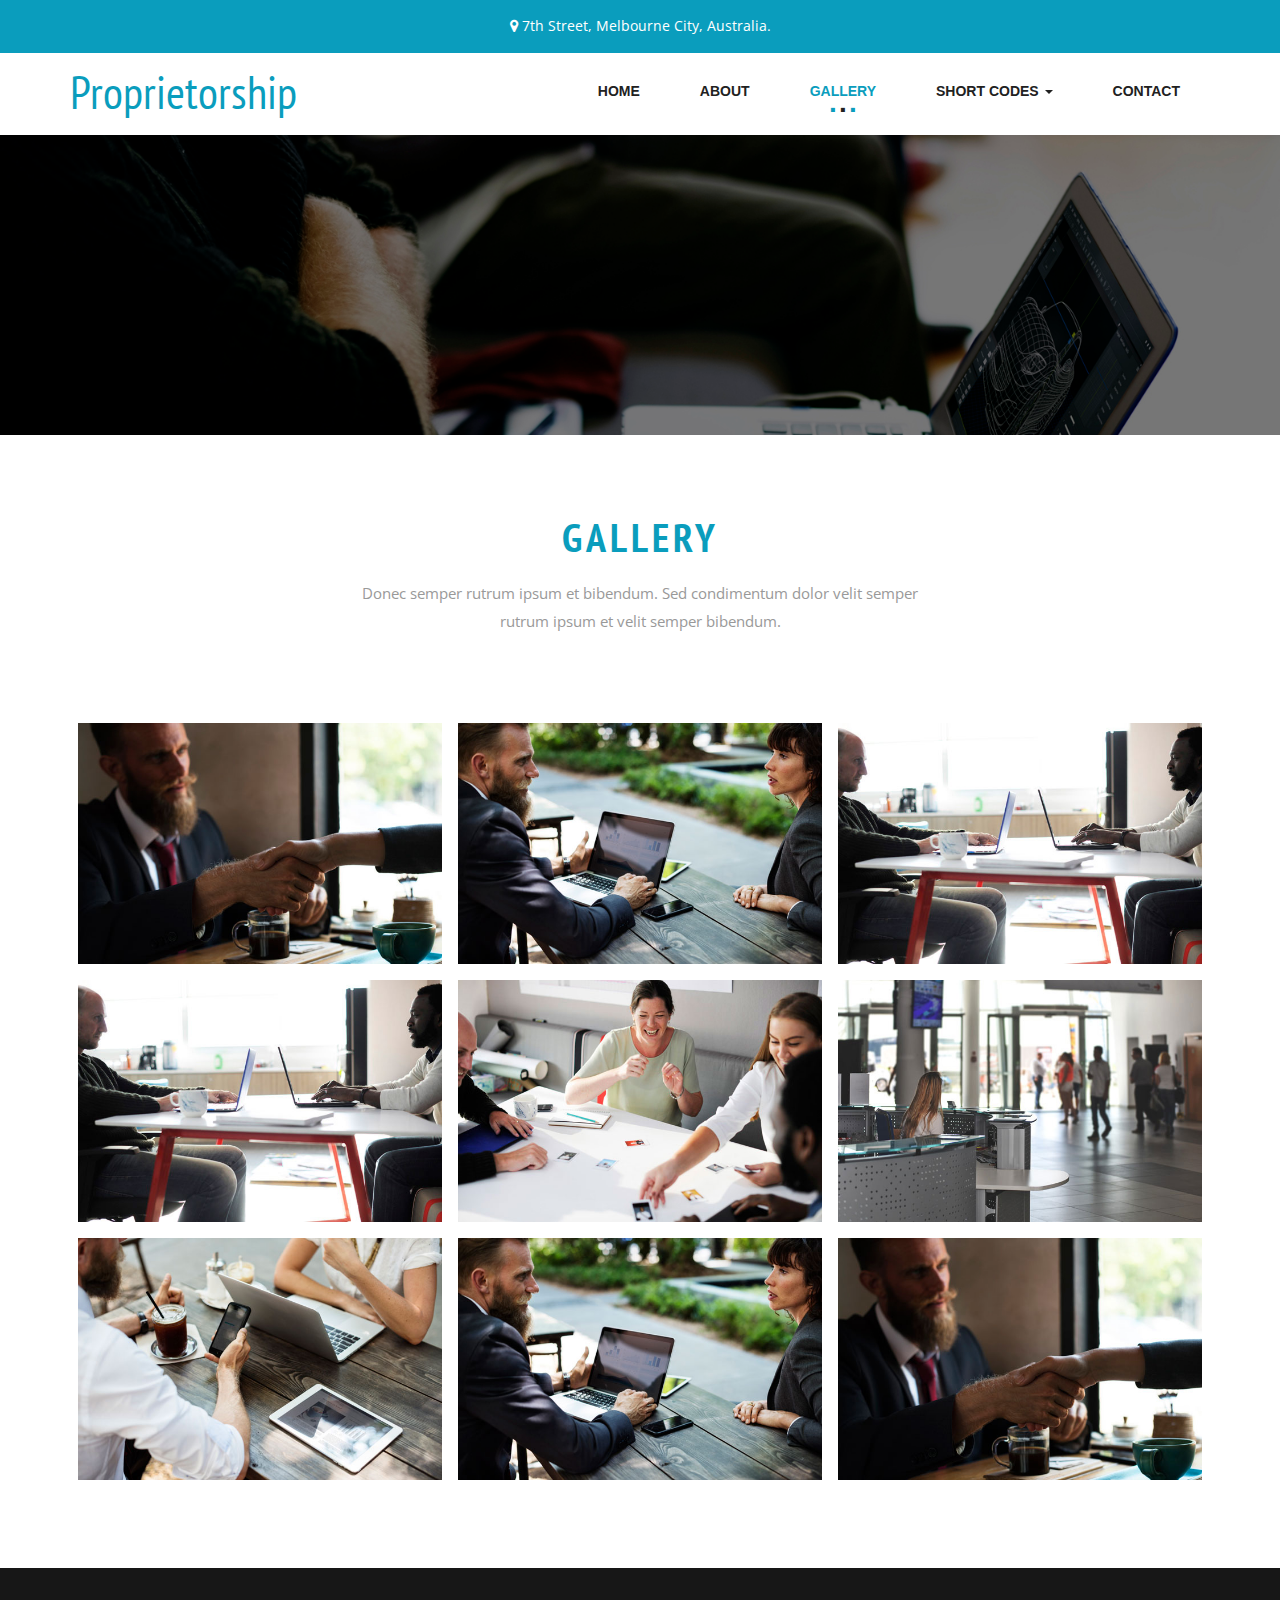
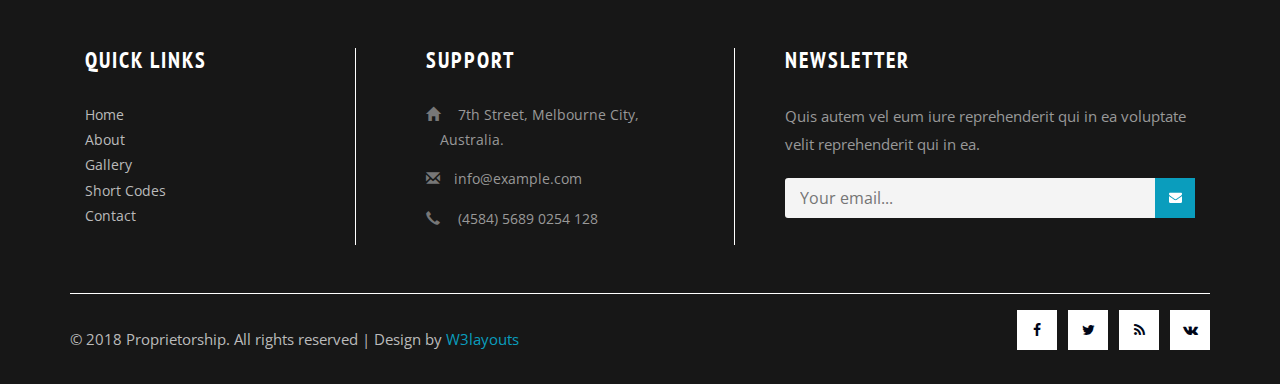
<file: gallery.html>
<!--
author: W3layouts
author URL: http://w3layouts.com
License: Creative Commons Attribution 3.0 Unported
License URL: http://creativecommons.org/licenses/by/3.0/
-->
<!DOCTYPE html>
<html lang="en">
<head>
<title>Proprietorship a Corporate Business Category Flat Bootstrap Responsive Website Template | Gallery :: w3layouts</title>
<!-- for-mobile-apps -->
<meta name="viewport" content="width=device-width, initial-scale=1">
<meta http-equiv="Content-Type" content="text/html; charset=utf-8" />
<meta name="keywords" content="Proprietorship Responsive web template, Bootstrap Web Templates, Flat Web Templates, Android Compatible web template, 
Smartphone Compatible web template, free webdesigns for Nokia, Samsung, LG, SonyEricsson, Motorola web design" />
<script type="application/x-javascript"> addEventListener("load", function() { setTimeout(hideURLbar, 0); }, false);
		function hideURLbar(){ window.scrollTo(0,1); } </script>
<!-- //for-mobile-apps -->
<link href="css/bootstrap.css" rel="stylesheet" type="text/css" media="all" />
<link href="css/style.css" rel="stylesheet" type="text/css" media="all" />
<link rel="stylesheet" href="css/lightbox.css">
<!-- js -->
<script type="text/javascript" src="js/jquery-2.1.4.min.js"></script>
<!-- //js -->
<!-- font-awesome icons -->
<link rel="stylesheet" href="css/font-awesome.min.css" />
<!-- //font-awesome icons -->
<link href="//fonts.googleapis.com/css?family=PT+Sans+Narrow" rel="stylesheet">
<link href='//fonts.googleapis.com/css?family=Open+Sans:400,300,300italic,400italic,600,600italic,700,700italic,800,800italic' rel='stylesheet' type='text/css'>
</head>
<body>
<!-- banner -->
	<div class="address-info">
		<div class="container">
			<div class="address-info-text">
				<p><i class="fa fa-map-marker" aria-hidden="true"></i>  7th Street, Melbourne City, Australia.</p>
			</div>
		</div>
	</div>
	<div class="header">
		<div class="container">
			<nav class="navbar navbar-default">
				<div class="navbar-header navbar-left">
					<button type="button" class="navbar-toggle collapsed" data-toggle="collapse" data-target="#bs-example-navbar-collapse-1">
						<span class="sr-only">Toggle navigation</span>
						<span class="icon-bar"></span>
						<span class="icon-bar"></span>
						<span class="icon-bar"></span>
					</button>
					<h1><a class="navbar-brand" href="index.html">Proprietorship</a></h1>
				</div>
				<!-- Collect the nav links, forms, and other content for toggling -->
				<div class="collapse navbar-collapse navbar-right" id="bs-example-navbar-collapse-1">
					<nav class="cl-effect-13" id="cl-effect-13">
						<ul class="nav navbar-nav">
							<li><a href="index.html">Home</a></li>
							<li><a href="about.html">About</a></li>
							<li class="active"><a href="gallery.html">Gallery</a></li>
							<li class="dropdown">
								<a href="#" class="dropdown-toggle" data-toggle="dropdown">Short Codes <b class="caret"></b></a>
								<ul class="dropdown-menu agile_short_dropdown">
									<li><a href="icons.html">Icons</a></li>
									<li><a href="typography.html">Typography</a></li>
								</ul>
							</li>
							<li><a href="contact.html">Contact</a></li>
						</ul>
						
					</nav>
				</div>
			</nav>
		</div>
	</div>
	<div class="banner1">
	</div>
<!-- //banner -->
<!-- gallery -->
	<div class="w3ls-section gallery">
		<div class="container">   
			<h2 class="w3l_head w3l_head1">Gallery</h2>
			<p class="w3ls-p">Donec semper rutrum ipsum et bibendum. Sed condimentum dolor velit semper rutrum ipsum et velit semper  bibendum.</p>
			<div class="gallery-grids-top">
				<div class="gallery-grids agileits-w3layouts">
					<div class="col-md-4 col-sm-4 col-xs-6 gallery-grid-img"> 
						<a class="example-image-link w3-agilepic" href="images/g1.jpg" data-lightbox="example-set" data-title="">
							<img class="example-image img-responsive" src="images/g1.jpg" alt=""/> 
							<div class="w3ls-overlay">
								<h4>Our Gallery</h4>
							</div> 
						</a> 
					</div>  
					<div class="col-md-4 col-sm-4 col-xs-6 gallery-grid-img hover ehover14">
						<a class="example-image-link w3-agilepic" href="images/g2.jpg" data-lightbox="example-set" data-title="">
							<img class="example-image img-responsive" src="images/g2.jpg" alt=""/> 
							<div class="w3ls-overlay">
								<h4>Our Gallery</h4>
							</div> 
						</a> 
					</div>
					<div class="col-md-4 col-sm-4 col-xs-6 gallery-grid-img hover ehover14">
						<a class="example-image-link w3-agilepic" href="images/g3.jpg" data-lightbox="example-set" data-title="">
							<img class="example-image img-responsive" src="images/g3.jpg" alt=""/> 
							<div class="w3ls-overlay">
								<h4>Our Gallery</h4>
							</div> 
						</a> 
					</div>
					<div class="col-md-4 col-sm-4 col-xs-6 gallery-grid-img gallery-mdl hover ehover14"> 
						<a class="example-image-link w3-agilepic" href="images/g3.jpg" data-lightbox="example-set" data-title="">
							<img class="example-image img-responsive" src="images/g3.jpg" alt=""/> 
							<div class="w3ls-overlay">
								<h4>Our Gallery</h4>
							</div> 
						</a>
					</div>  
					<div class="col-md-4 col-sm-4 col-xs-6 gallery-grid-img gallery-mdl hover ehover14">
						<a class="example-image-link w3-agilepic" href="images/g4.jpg" data-lightbox="example-set" data-title="">
							<img class="example-image img-responsive" src="images/g4.jpg" alt=""/>
							<div class="w3ls-overlay">
								<h4>Our Gallery</h4>
							</div> 
						</a> 
					</div>
					<div class="col-md-4 col-sm-4 col-xs-6 gallery-grid-img hover ehover14"> 
						<a class="example-image-link w3-agilepic" href="images/g5.jpg" data-lightbox="example-set" data-title="">
						<img class="example-image img-responsive" src="images/g5.jpg" alt=""/>
							<div class="w3ls-overlay">
								<h4>Our Gallery</h4>
							</div> 
						</a> 
					</div>  
					<div class="col-md-4 col-sm-4 col-xs-6 gallery-grid-img hover ehover14">
						<a class="example-image-link w3-agilepic" href="images/g6.jpg" data-lightbox="example-set" data-title="">
							<img class="example-image img-responsive" src="images/g6.jpg" alt=""/> 
							<div class="w3ls-overlay">
								<h4>Our Gallery</h4>
							</div> 
						</a> 
					</div>
					<div class="col-md-4 col-sm-4 col-xs-6 gallery-grid-img hover ehover14">
						<a class="example-image-link w3-agilepic" href="images/g2.jpg" data-lightbox="example-set" data-title="">
							<img class="example-image img-responsive" src="images/g2.jpg" alt=""/>
							<div class="w3ls-overlay">
								<h4>Our Gallery</h4>
							</div> 
						</a>
					</div>	
					<div class="col-md-4 col-sm-4 col-xs-6 gallery-grid-img gallery-mdl hover ehover14">
						<a class="example-image-link w3-agilepic" href="images/g1.jpg" data-lightbox="example-set" data-title="">
							<img class="example-image img-responsive" src="images/g1.jpg" alt=""/>
							<div class="w3ls-overlay">
								<h4>Our Gallery</h4>
							</div> 
						</a> 
					</div>
					<div class="clearfix"> </div>	
					<script src="js/lightbox-plus-jquery.min.js"></script>	
				</div> 
			</div> 
		</div>
	</div>
<!-- //gallery -->   
<!-- footer -->
	<div class="footer-top">
		<div class="container">
			<div class="col-md-3 w3ls-footer-top">
				<h3>QUICK LINKS</h3>
					<ul>
						<li><a href="index.html">Home</a></li>
						<li><a href="about.html">About</a></li>
						<li><a href="gallery.html">Gallery</a></li>
						<li><a href="icons.html">Short Codes</a></li>
						<li><a href="contact.html">Contact</a></li>
					</ul>
			</div>
			<div class="col-md-4 wthree-footer-top">
				<h3>SUPPORT</h3>
					<ul>
					<li><span class="glyphicon glyphicon-home" aria-hidden="true"></span> 7th Street, Melbourne City, Australia.</li>
					<li><span class="glyphicon glyphicon-envelope" aria-hidden="true"></span><a href="mailto:info@example.com">info@example.com</a></li>
					<li><span class="glyphicon glyphicon-earphone" aria-hidden="true"></span> (4584) 5689 0254 128</li>
				</ul>
			</div>
			<div class="col-md-5 w3l-footer-top">
				<h3>NEWSLETTER</h3>
				<p>Quis autem vel eum iure reprehenderit qui in ea voluptate velit reprehenderit qui in ea.</p>
					<form action="#" method="post" class="newsletter">
						<input class="email" type="email" placeholder="Your email..." required="">
						<input type="submit" class="submit"  value="">
					</form>
			</div>
				<div class="clearfix"></div>
			<div class="footer-w3layouts">
				<div class="agile-copy">
					<p>© 2018 Proprietorship. All rights reserved | Design by <a href="http://w3layouts.com/">W3layouts</a></p>
				</div>
				<div class="agileits-social">
					<ul>
						<li><a href="#"><i class="fa fa-facebook"></i></a></li>
						<li><a href="#"><i class="fa fa-twitter"></i></a></li>
						<li><a href="#"><i class="fa fa-rss"></i></a></li>
						<li><a href="#"><i class="fa fa-vk"></i></a></li>
					</ul>
				</div>
				<div class="clearfix"></div>
			</div>
		</div>
	</div>
<!-- //footer -->
<!-- for bootstrap working -->
	<script src="js/bootstrap.js"></script>
<!-- //for bootstrap working -->
</body>
</html>
</file>
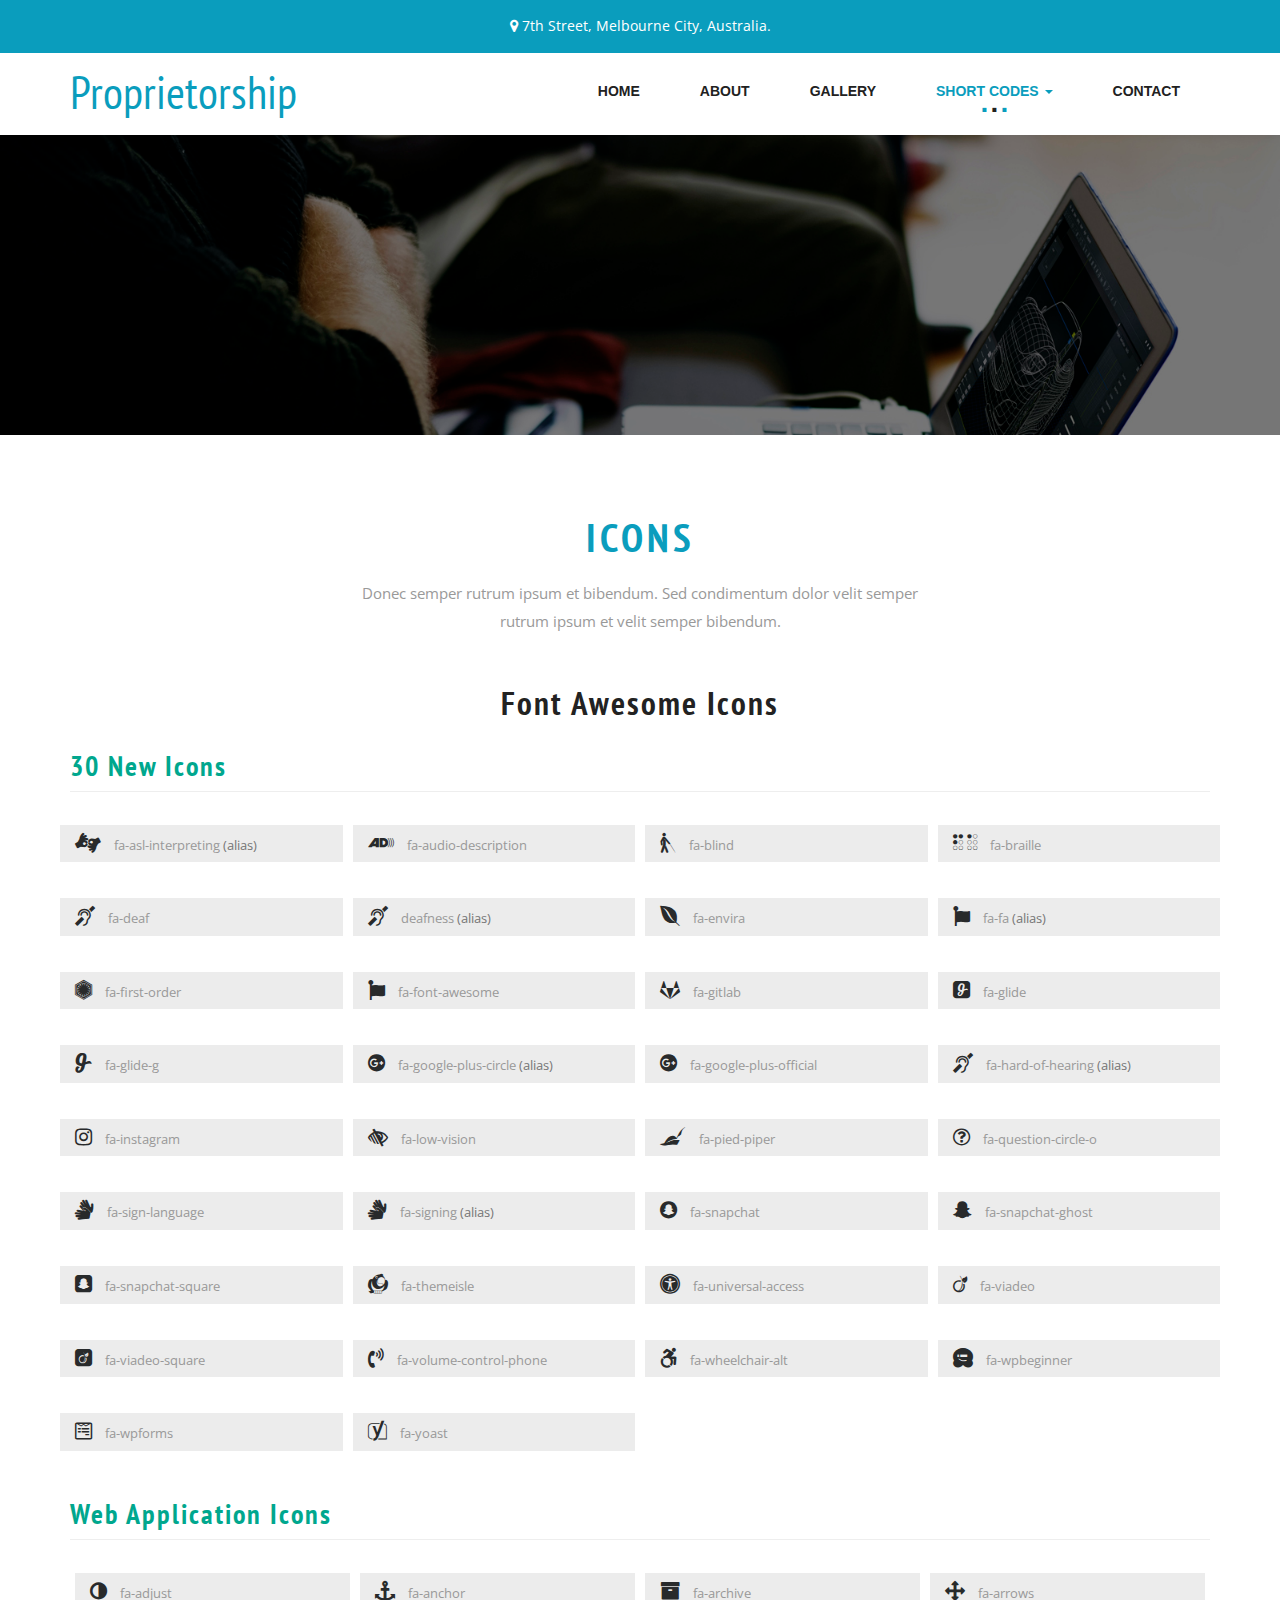
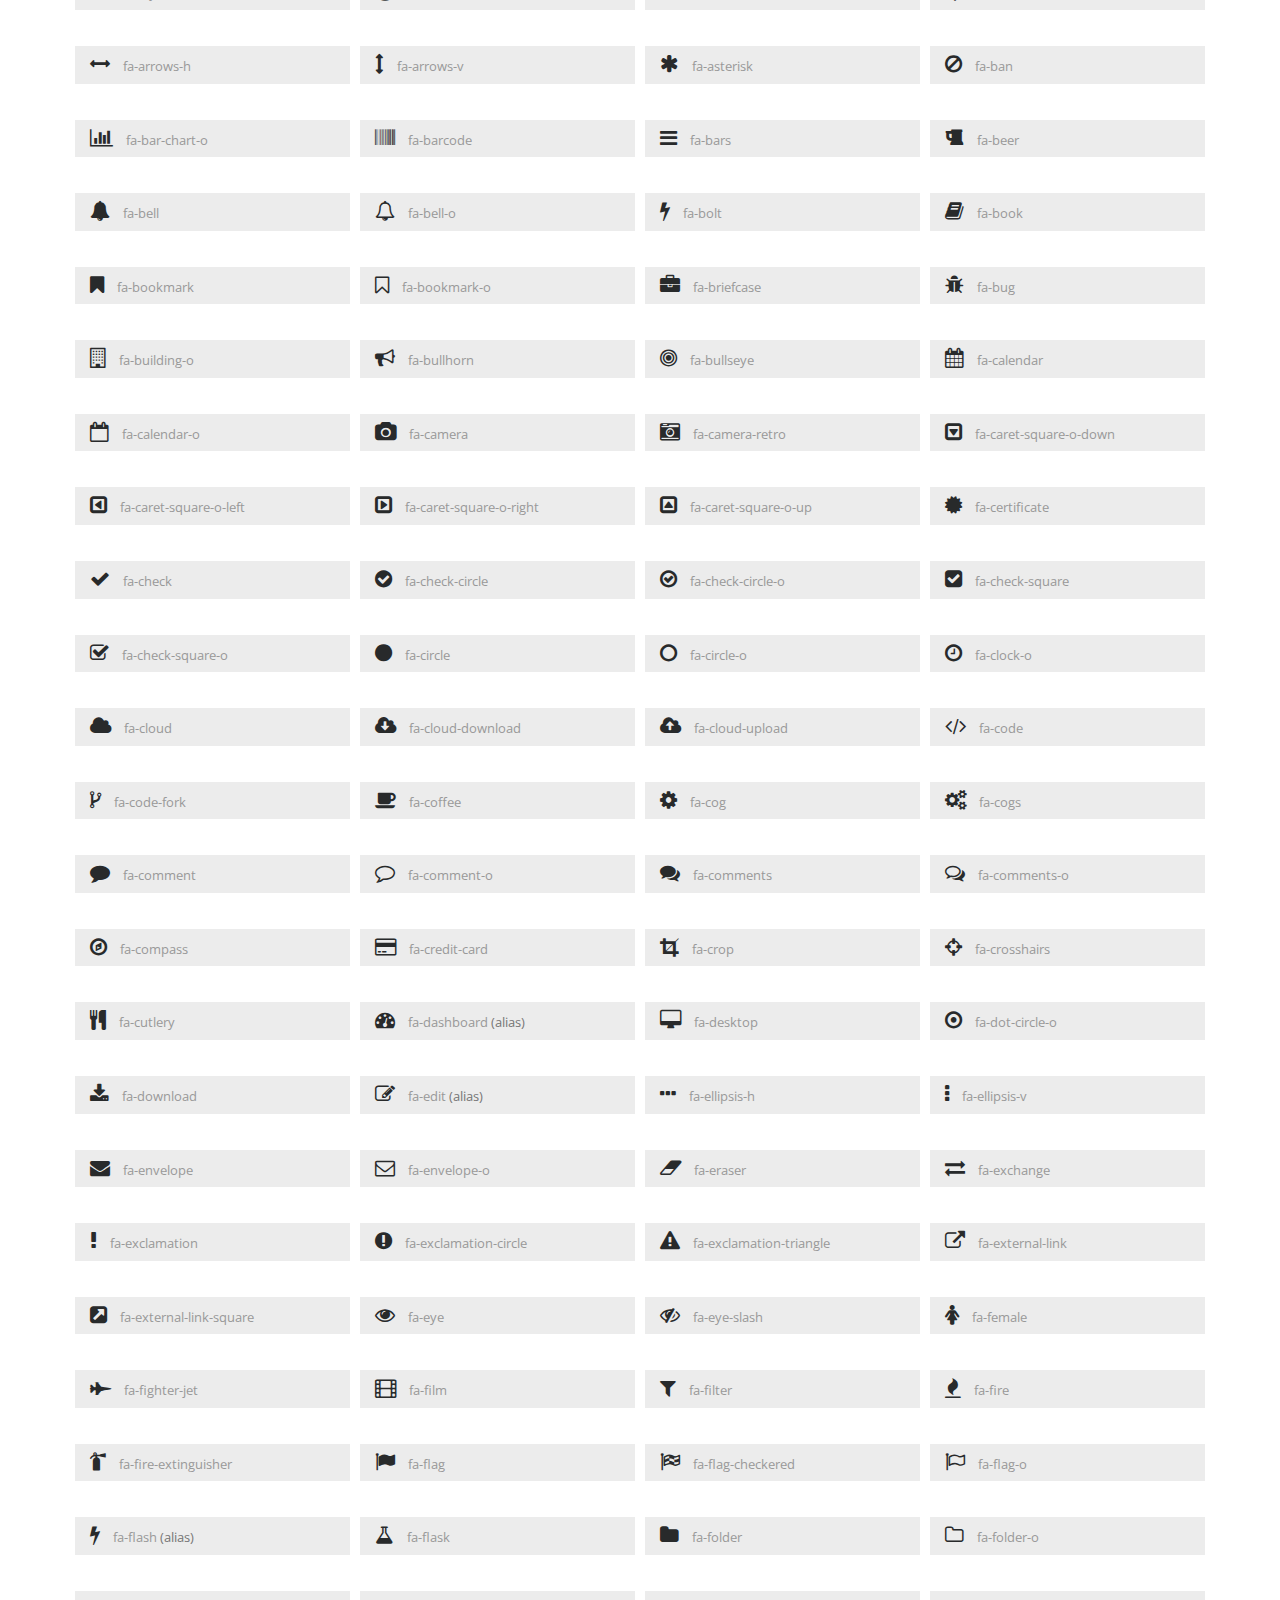
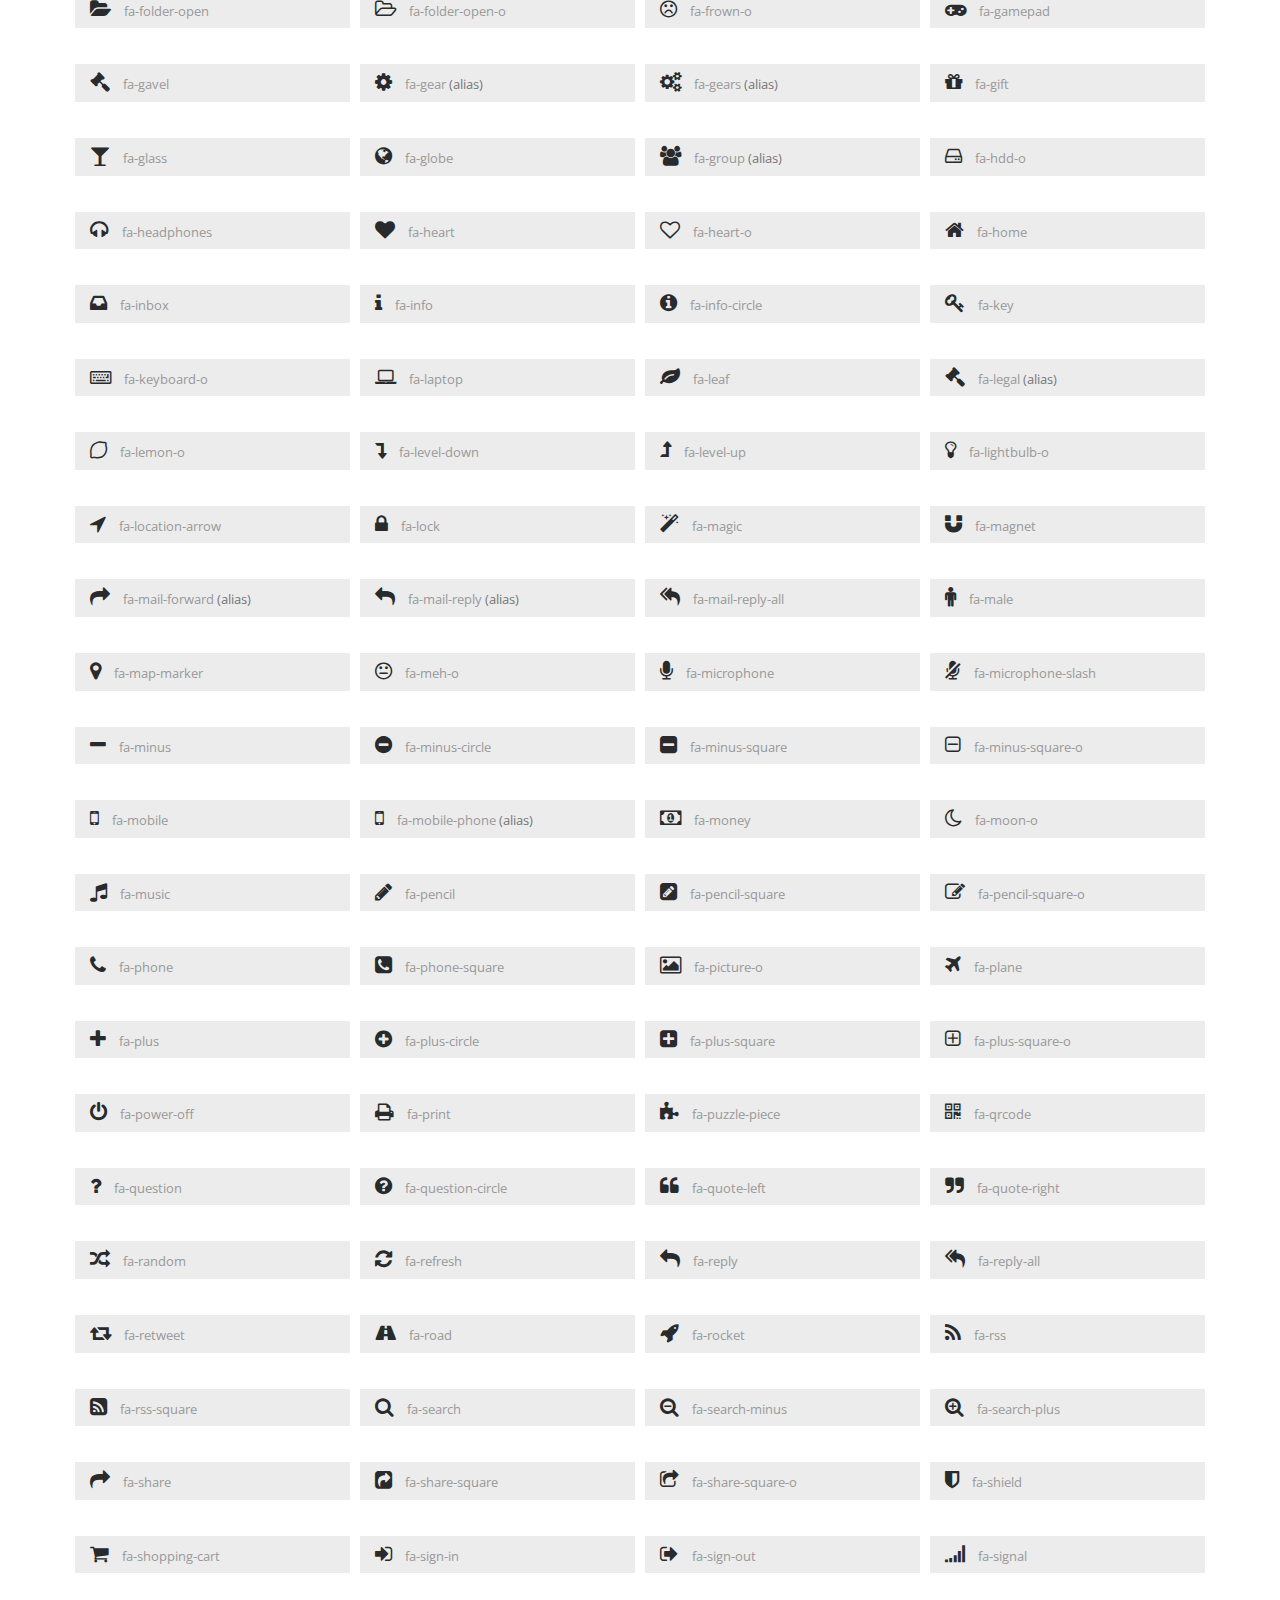
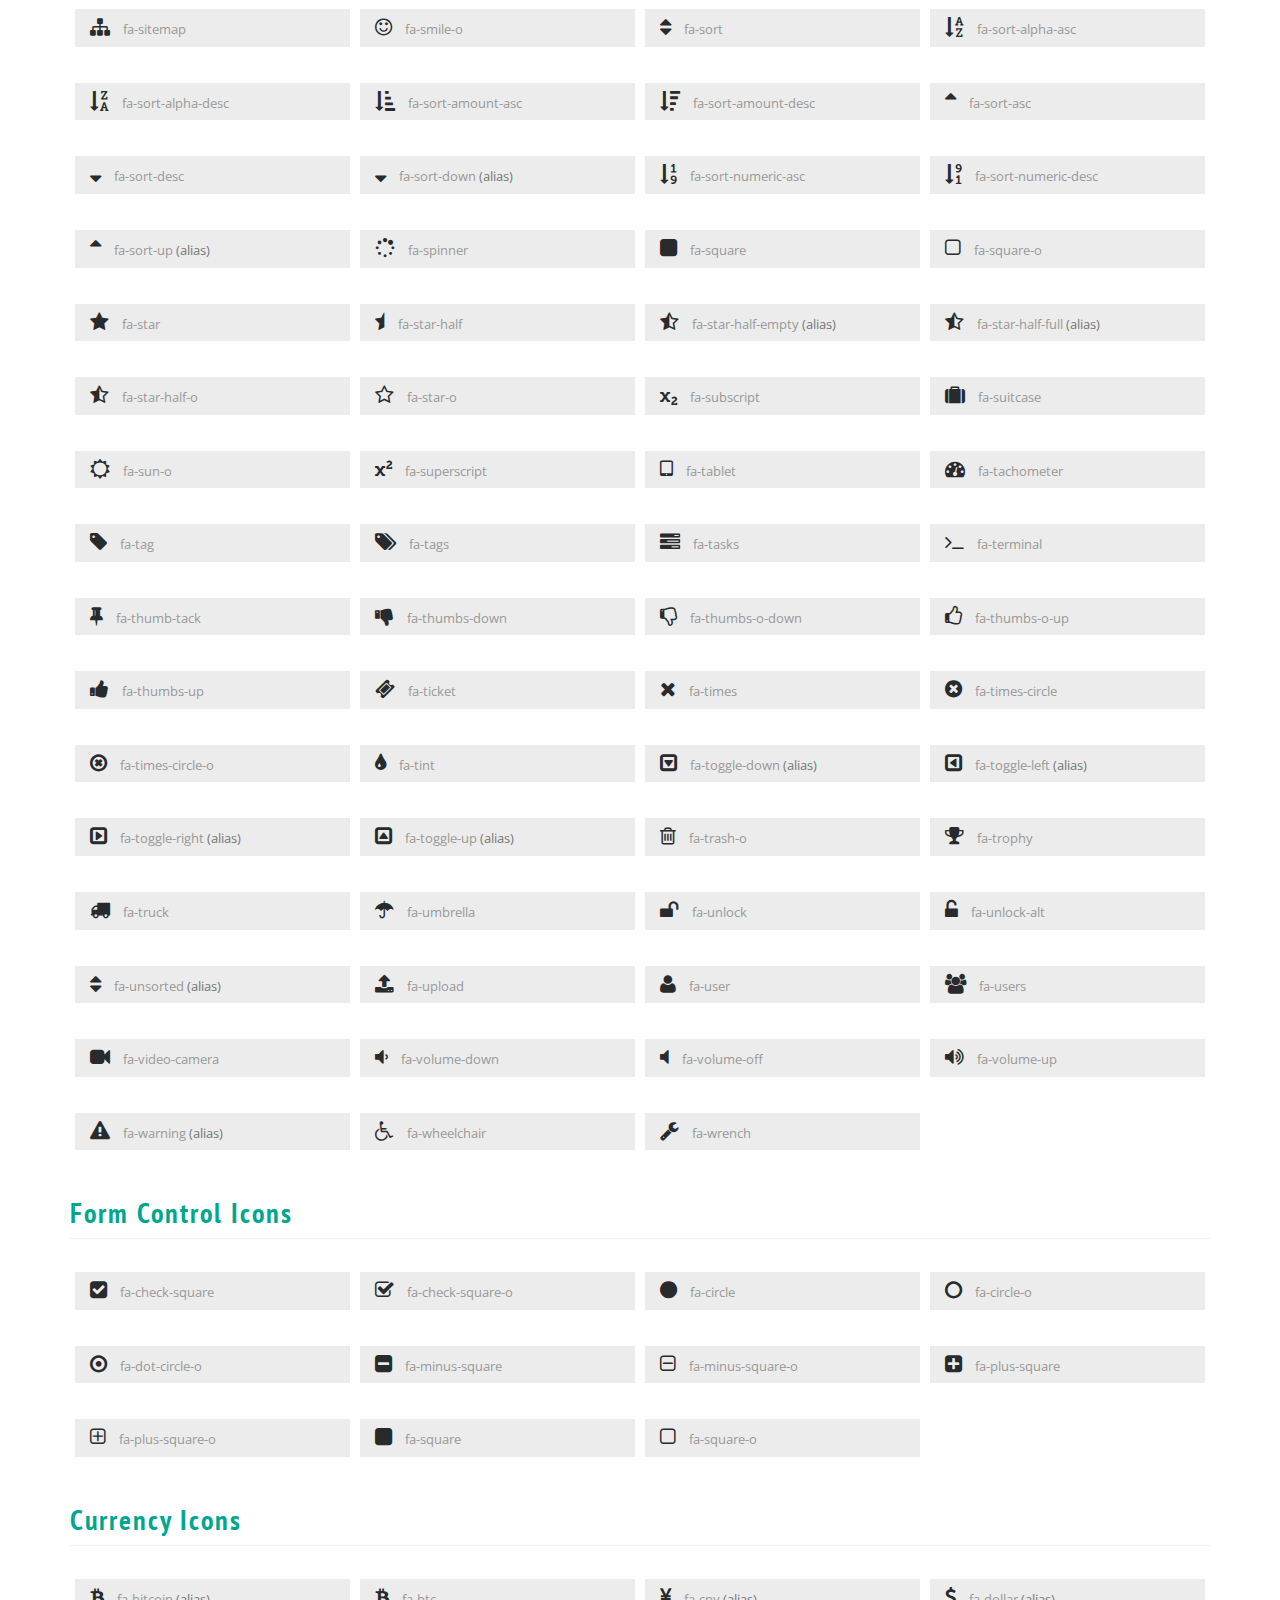
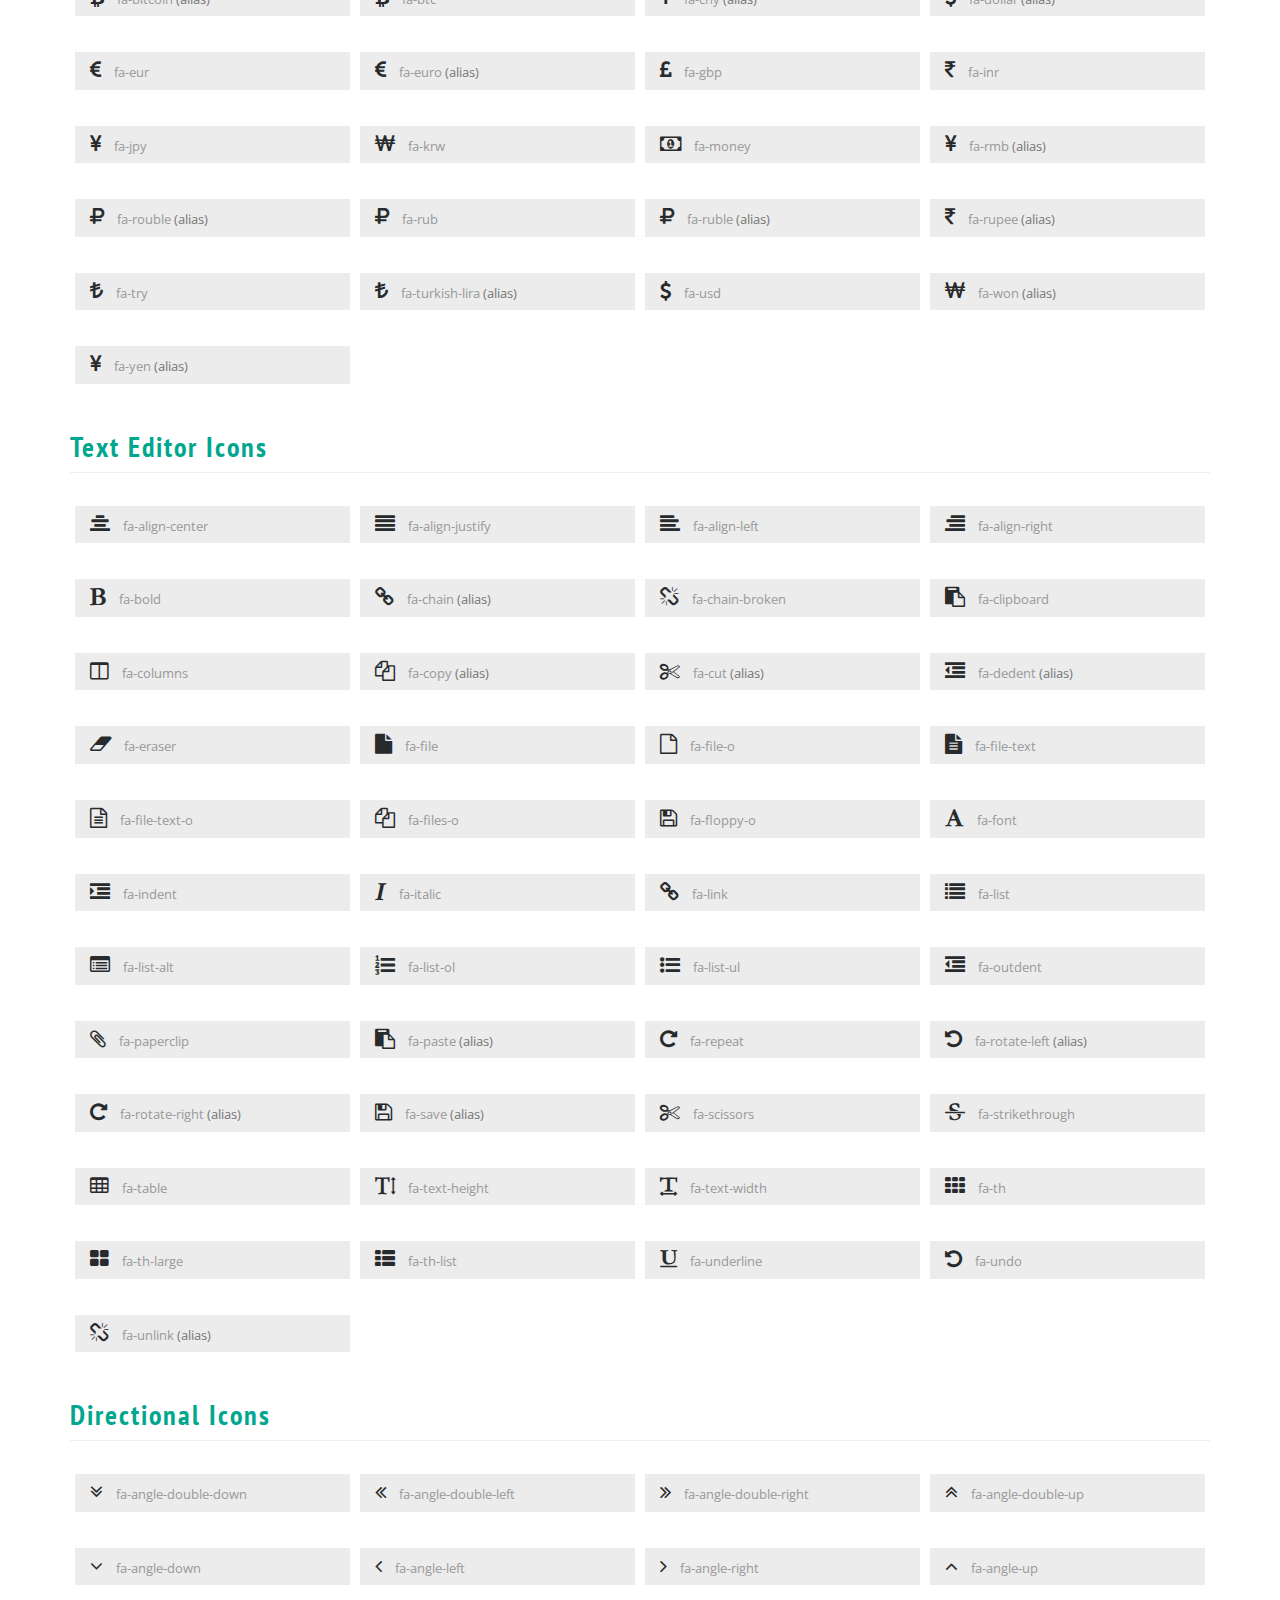
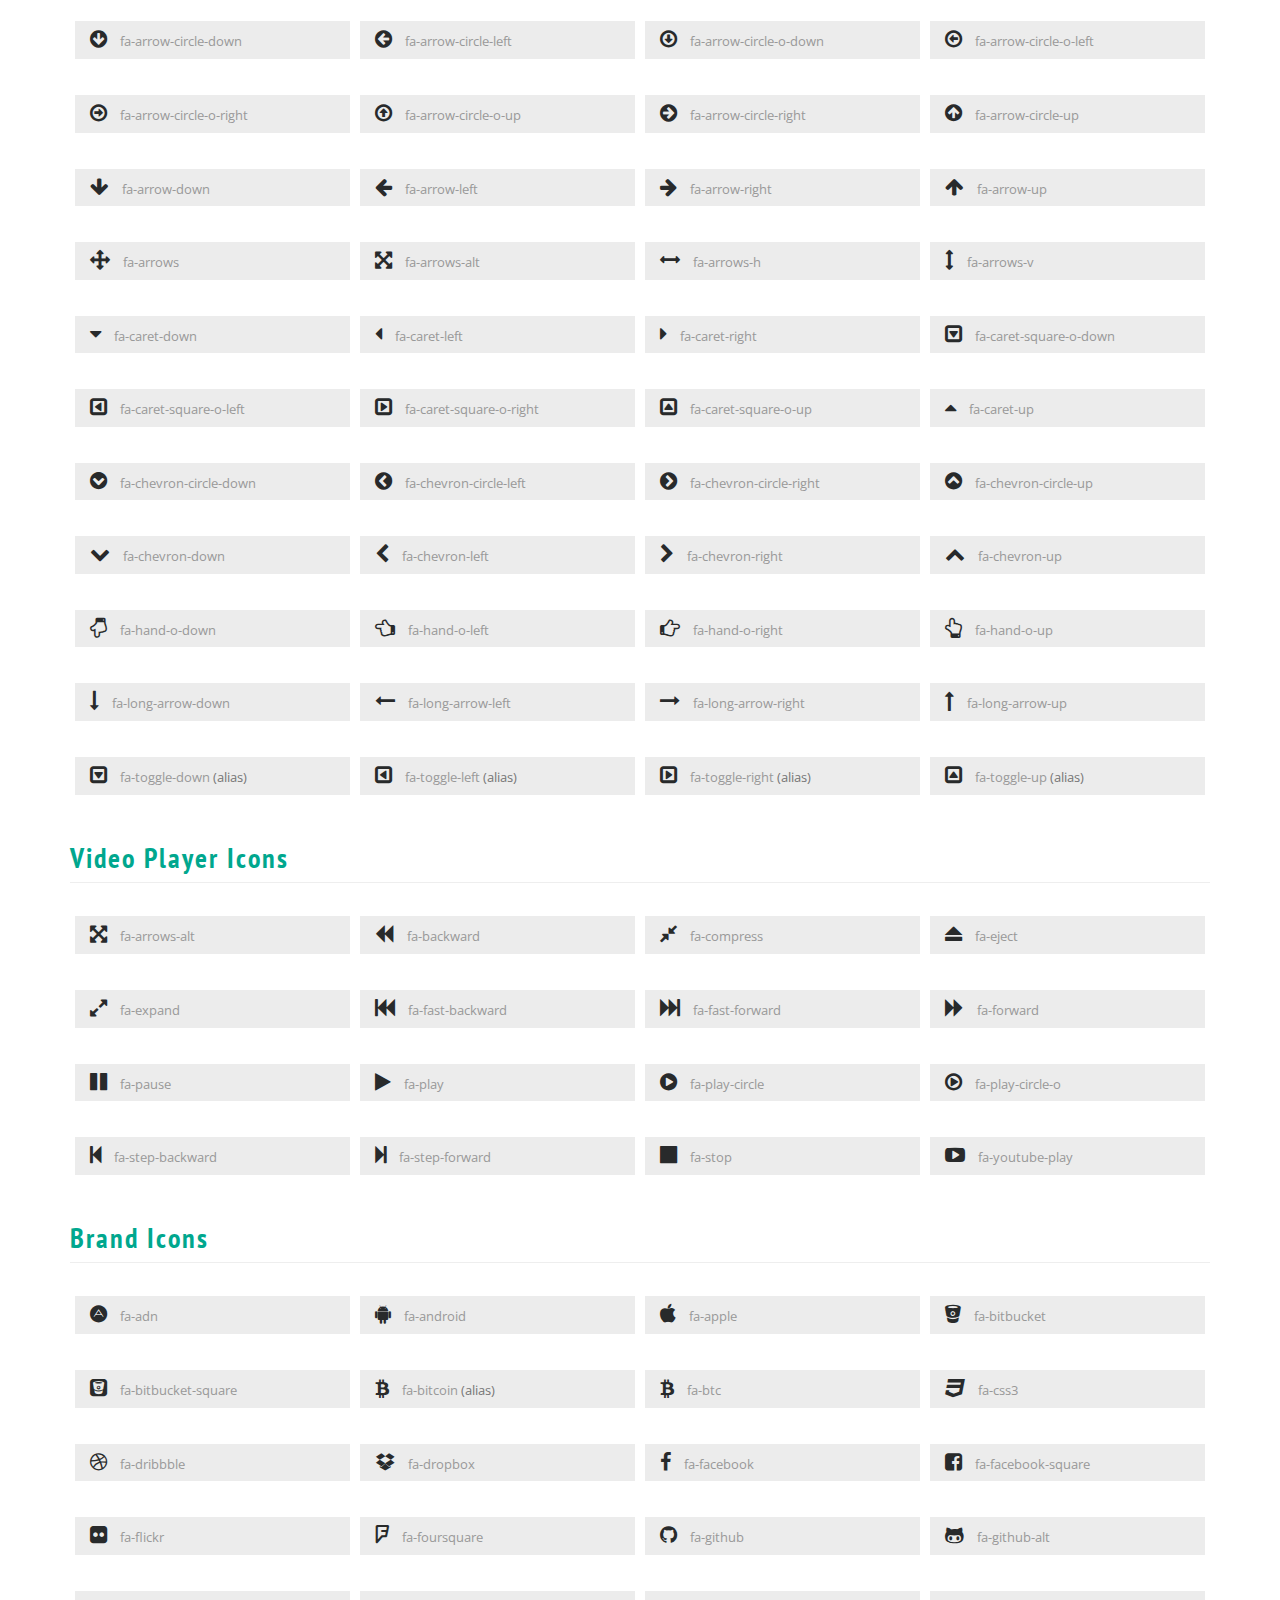
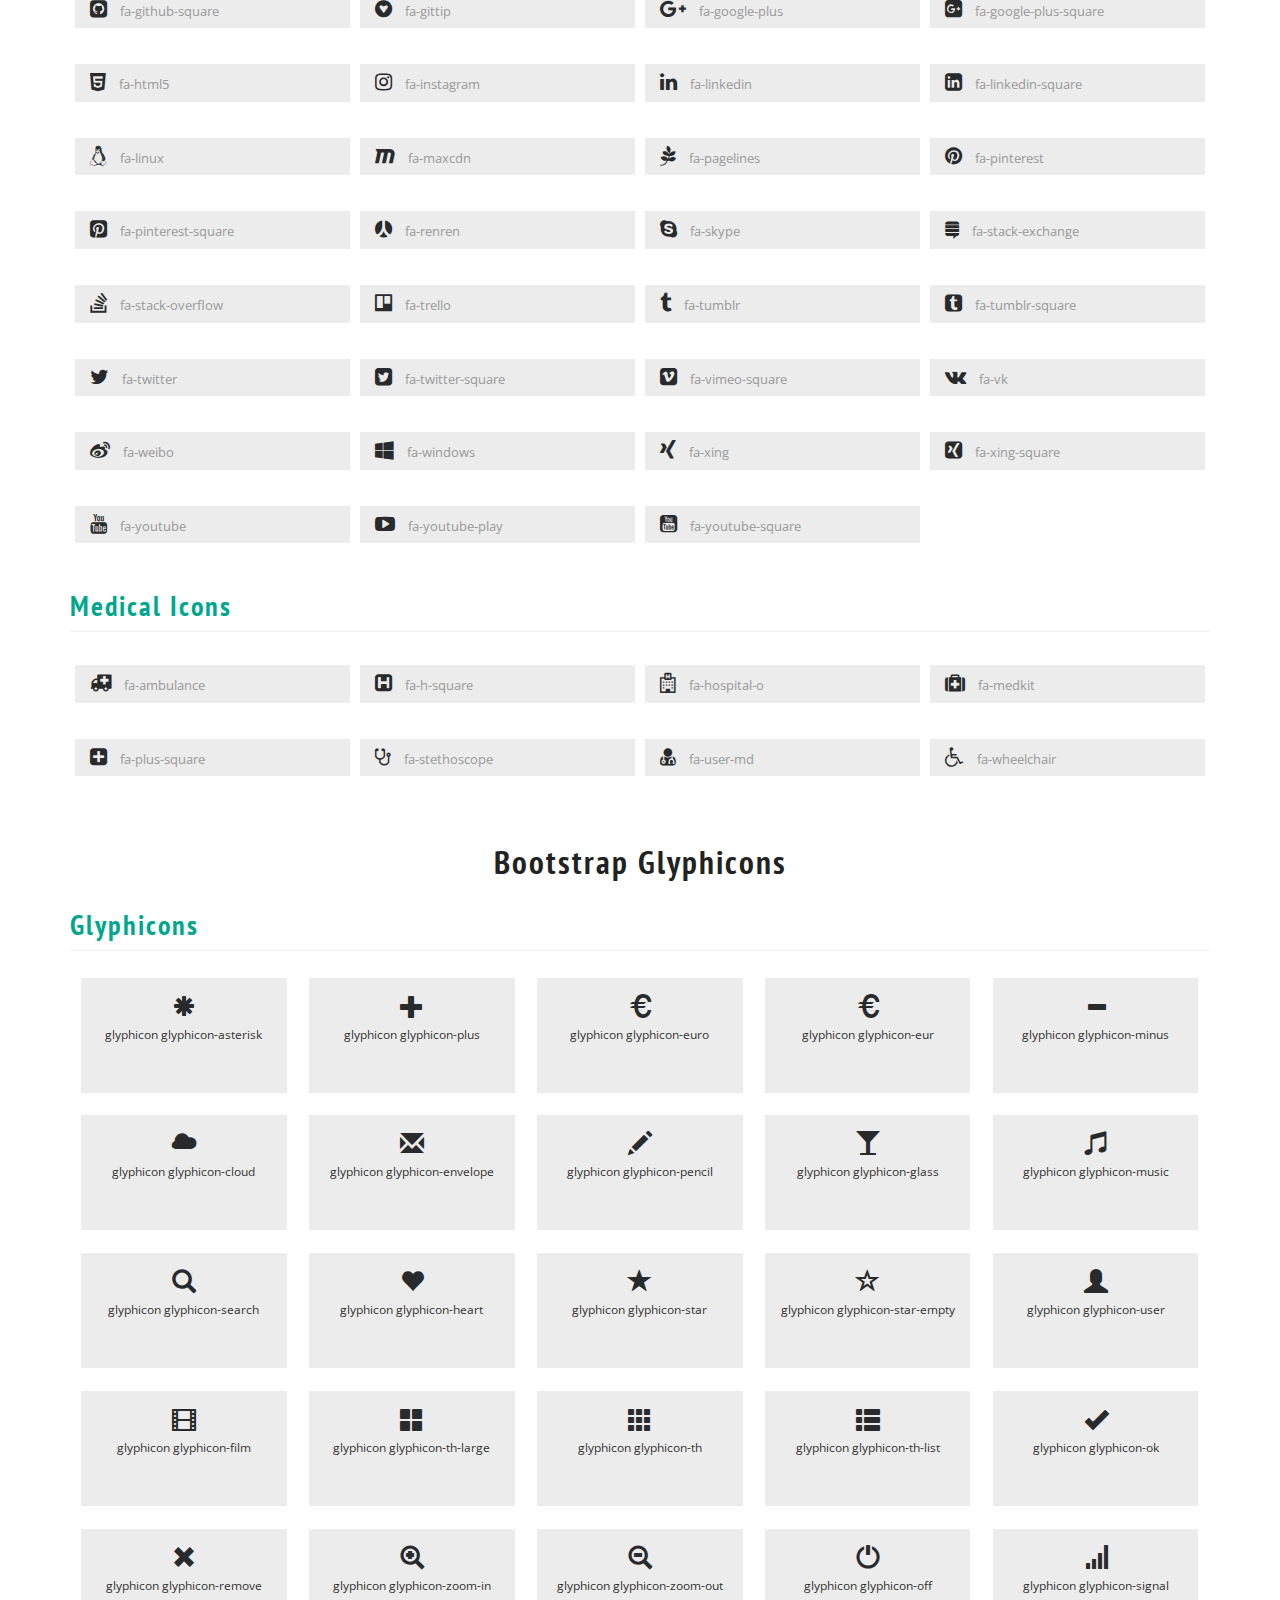
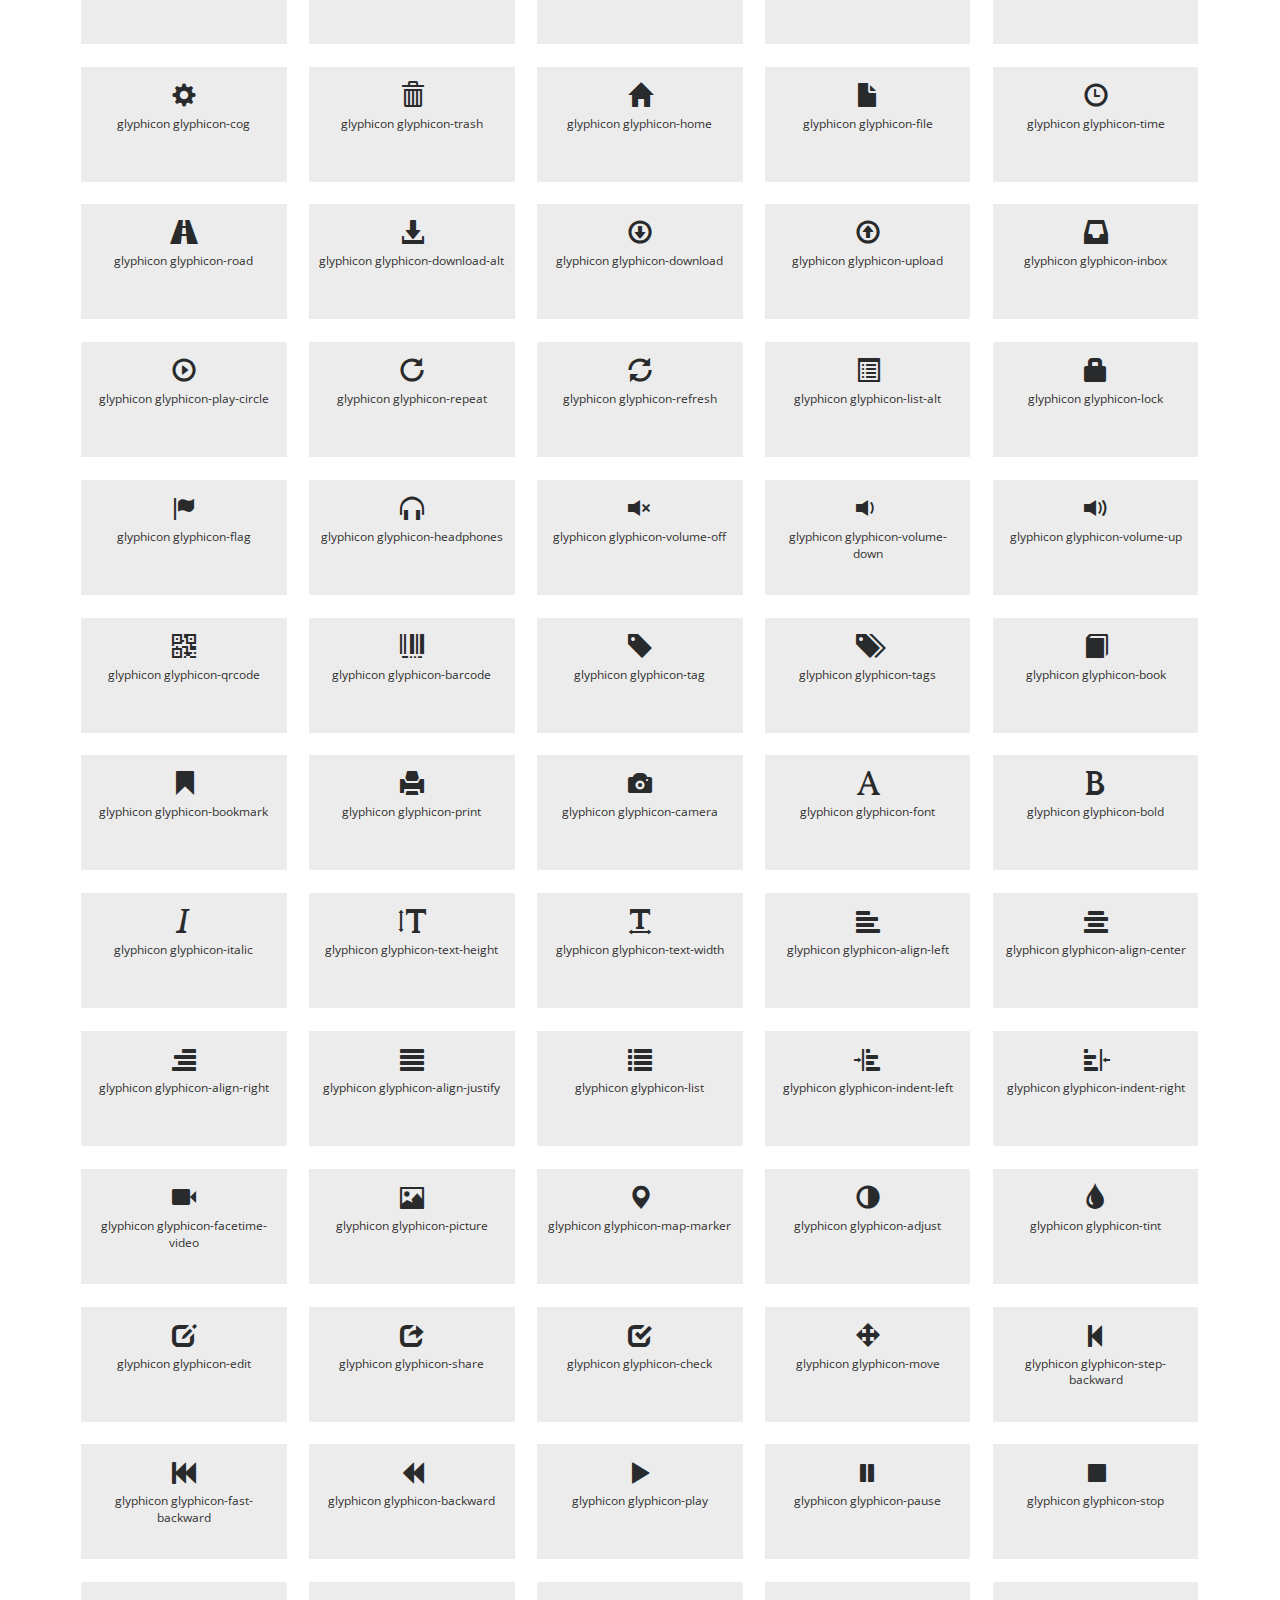
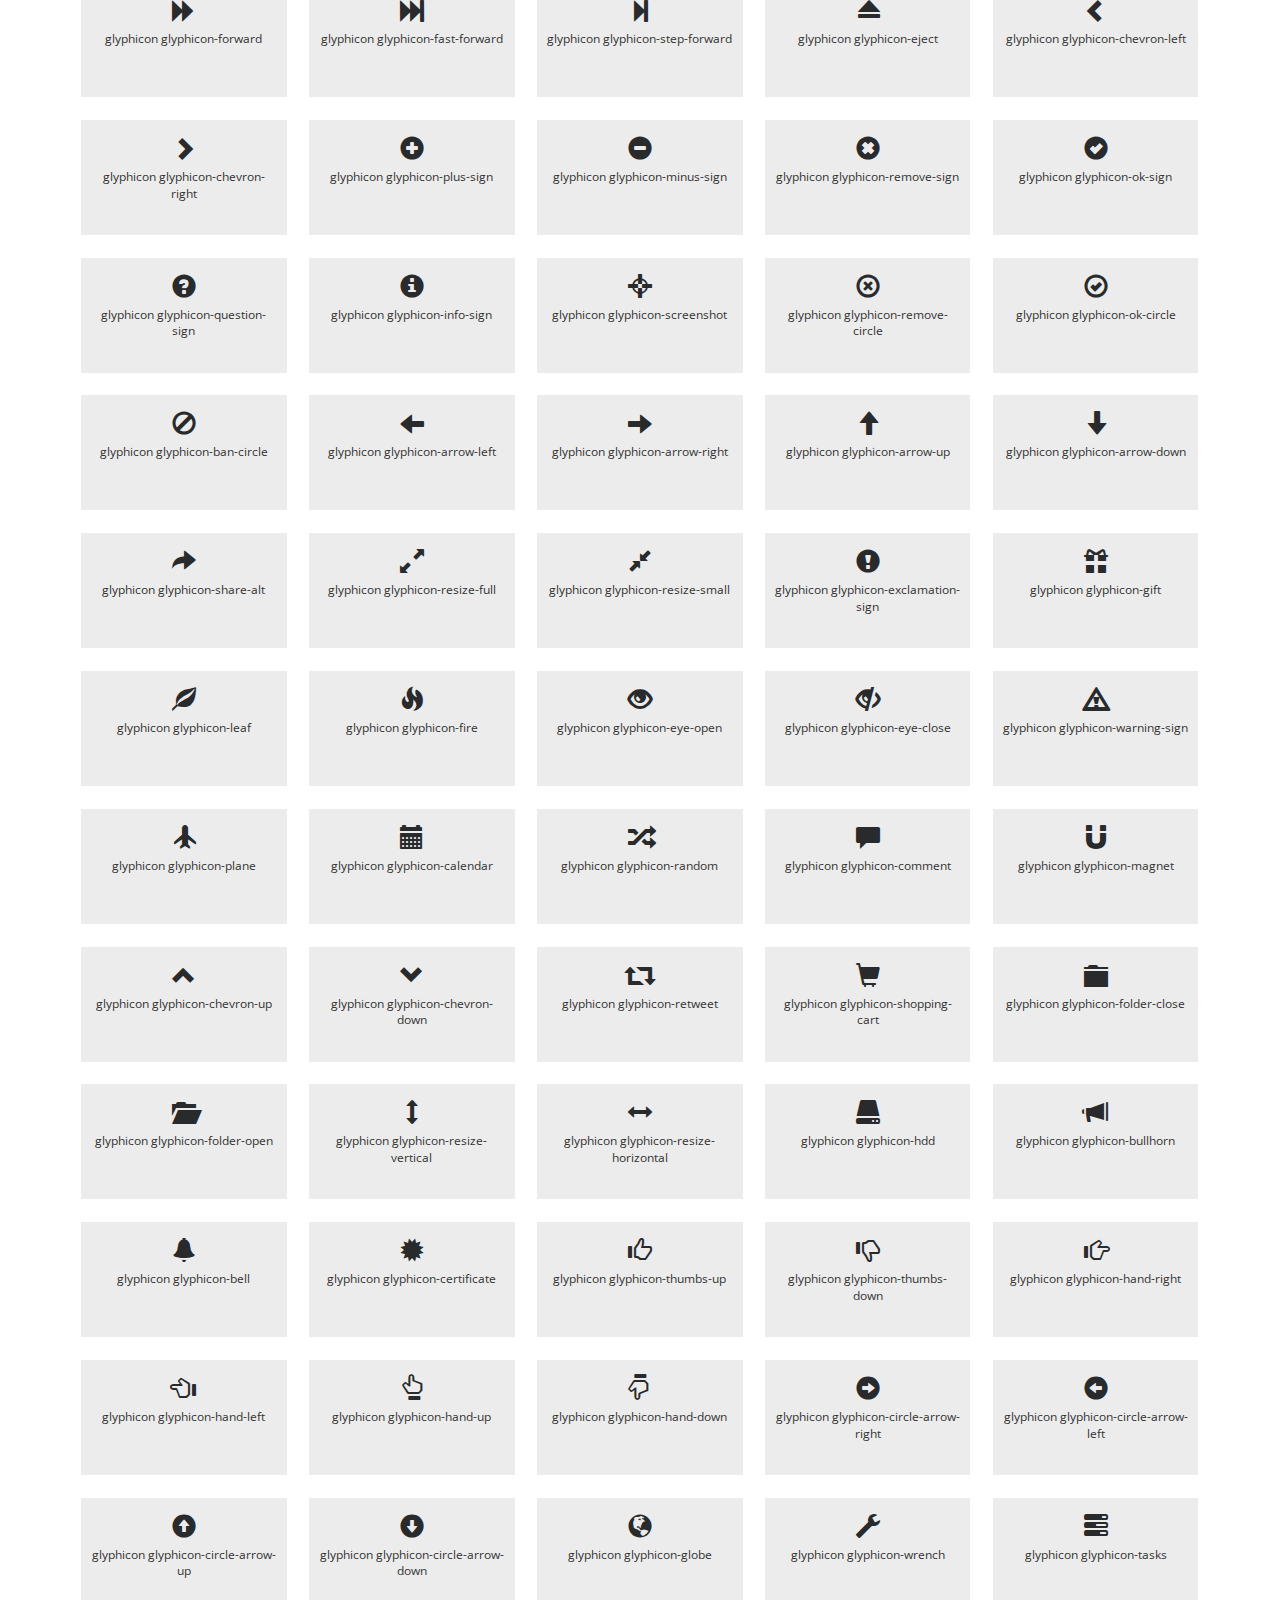
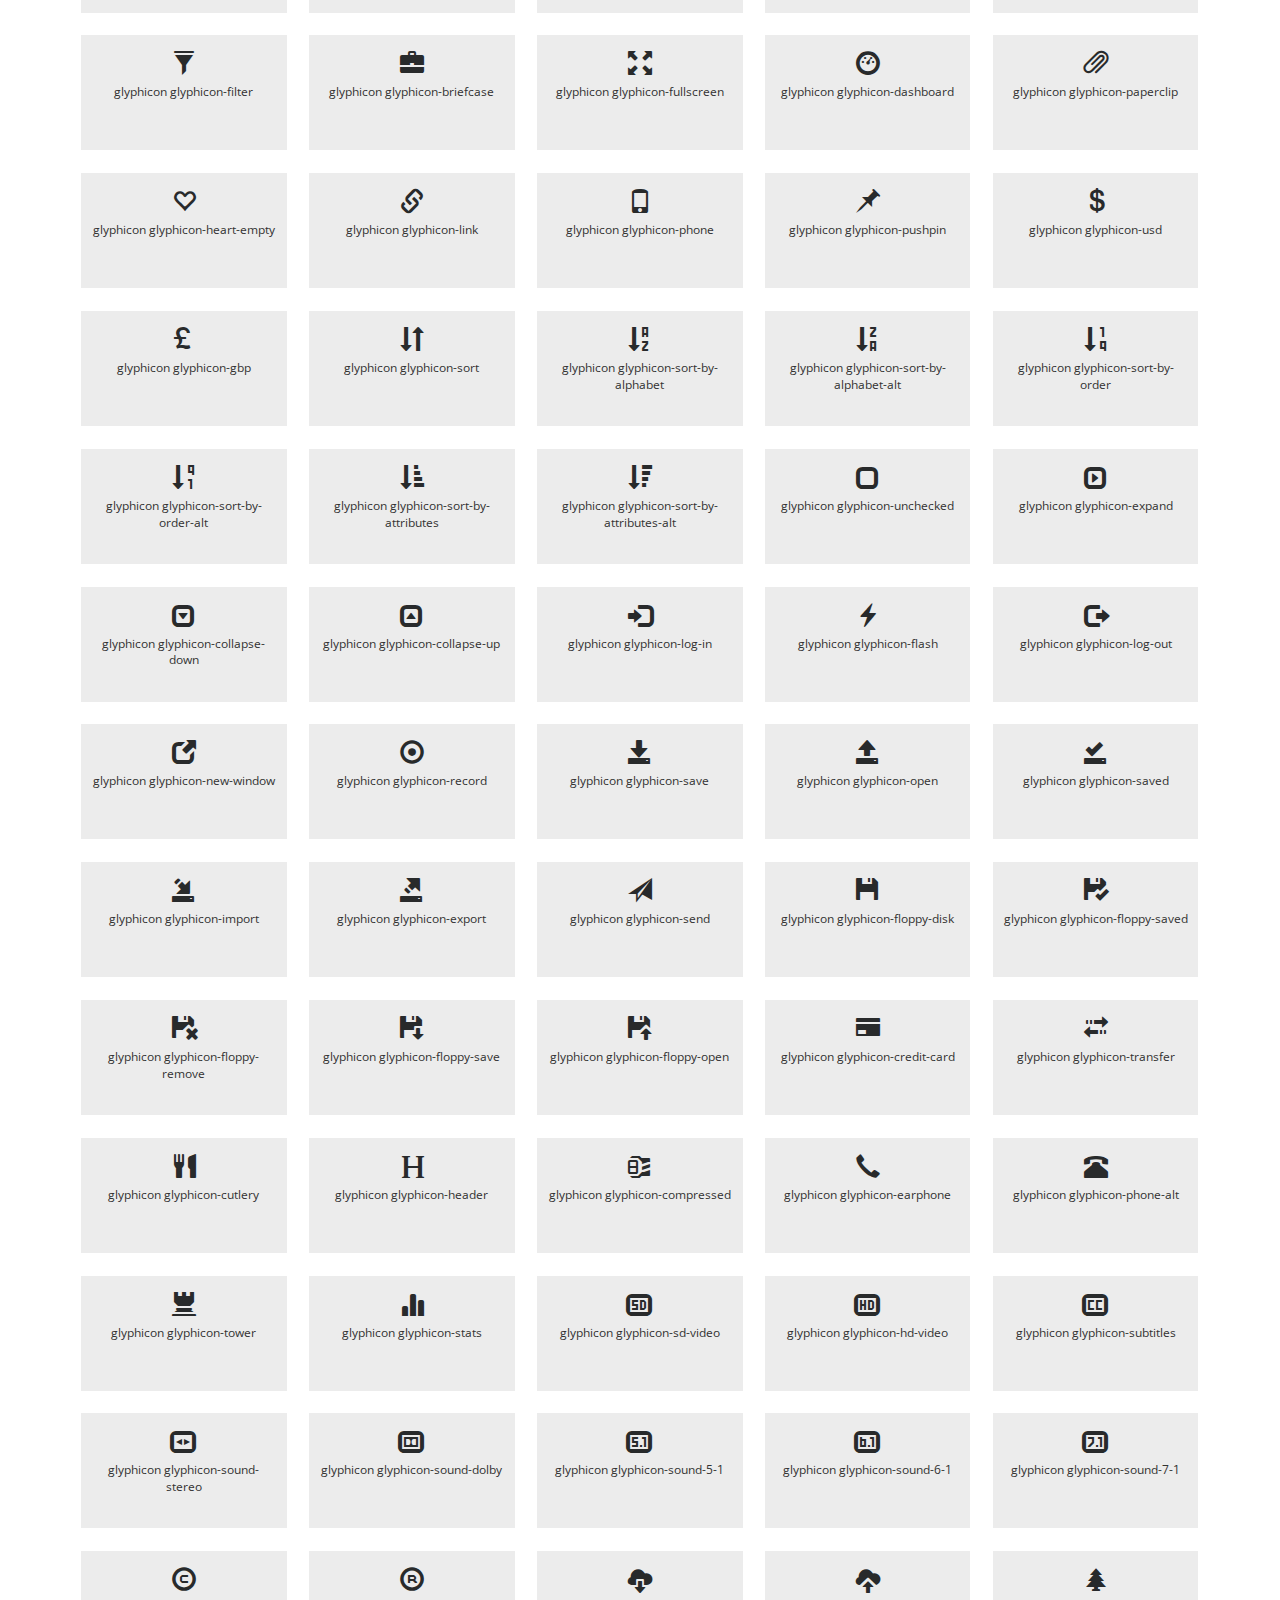
<file: icons.html>
<!--
author: W3layouts
author URL: http://w3layouts.com
License: Creative Commons Attribution 3.0 Unported
License URL: http://creativecommons.org/licenses/by/3.0/
-->
<!DOCTYPE html>
<html lang="en">
<head>
<title>Proprietorship a Corporate Business Category Flat Bootstrap Responsive Website Template | Icons :: w3layouts</title>
<!-- for-mobile-apps -->
<meta name="viewport" content="width=device-width, initial-scale=1">
<meta http-equiv="Content-Type" content="text/html; charset=utf-8" />
<meta name="keywords" content="Proprietorship Responsive web template, Bootstrap Web Templates, Flat Web Templates, Android Compatible web template, 
Smartphone Compatible web template, free webdesigns for Nokia, Samsung, LG, SonyEricsson, Motorola web design" />
<script type="application/x-javascript"> addEventListener("load", function() { setTimeout(hideURLbar, 0); }, false);
		function hideURLbar(){ window.scrollTo(0,1); } </script>
<!-- //for-mobile-apps -->
<link href="css/bootstrap.css" rel="stylesheet" type="text/css" media="all" />
<link href="css/style.css" rel="stylesheet" type="text/css" media="all" />
<!-- js -->
<script type="text/javascript" src="js/jquery-2.1.4.min.js"></script>
<!-- //js -->
<!-- font-awesome icons -->
<link rel="stylesheet" href="css/font-awesome.min.css" />
<!-- //font-awesome icons -->
<link href="//fonts.googleapis.com/css?family=PT+Sans+Narrow" rel="stylesheet">
<link href='//fonts.googleapis.com/css?family=Open+Sans:400,300,300italic,400italic,600,600italic,700,700italic,800,800italic' rel='stylesheet' type='text/css'>
</head>
<body>
<!-- banner -->
	<div class="address-info">
		<div class="container">
			<div class="address-info-text">
				<p><i class="fa fa-map-marker" aria-hidden="true"></i>  7th Street, Melbourne City, Australia.</p>
			</div>
		</div>
	</div>
	<div class="header">
		<div class="container">
			<nav class="navbar navbar-default">
				<div class="navbar-header navbar-left">
					<button type="button" class="navbar-toggle collapsed" data-toggle="collapse" data-target="#bs-example-navbar-collapse-1">
						<span class="sr-only">Toggle navigation</span>
						<span class="icon-bar"></span>
						<span class="icon-bar"></span>
						<span class="icon-bar"></span>
					</button>
					<h1><a class="navbar-brand" href="index.html">Proprietorship</a></h1>
				</div>
				<!-- Collect the nav links, forms, and other content for toggling -->
				<div class="collapse navbar-collapse navbar-right" id="bs-example-navbar-collapse-1">
					<nav class="cl-effect-13" id="cl-effect-13">
						<ul class="nav navbar-nav">
							<li><a href="index.html">Home</a></li>
							<li><a href="about.html">About</a></li>
							<li><a href="gallery.html">Gallery</a></li>
							<li class="dropdown active">
								<a href="#" class="dropdown-toggle" data-toggle="dropdown">Short Codes <b class="caret"></b></a>
								<ul class="dropdown-menu agile_short_dropdown">
									<li><a href="icons.html">Icons</a></li>
									<li><a href="typography.html">Typography</a></li>
								</ul>
							</li>
							<li><a href="contact.html">Contact</a></li>
						</ul>
						
					</nav>
				</div>
			</nav>
		</div>
	</div>
	<div class="banner1">
	</div>
<!-- //banner -->
<!-- icons -->
	<div class="w3_wthree_agileits_icons main-grid-border">
		<div class="container">
			<h2 class="w3l_head w3l_head1">Icons</h2>
			<p class="w3ls-p">Donec semper rutrum ipsum et bibendum. Sed condimentum dolor velit semper rutrum ipsum et velit semper  bibendum.</p>
			
			<div class="grid_3 grid_4 w3_agileits_icons_page">
						<div class="icons">
							<h3 class="agileits-icons-title">Font Awesome Icons</h3>
							<section id="new">
								<h3 class="page-header page-header icon-subheading">30 New Icons </h3>							  

								<div class="row fontawesome-icon-list">
									
									<div class="icon-box col-md-3 col-sm-4"><a class="agile-icon" href="#"><i class="fa fa-asl-interpreting" aria-hidden="true"></i> fa-asl-interpreting <span class="text-muted">(alias)</span></a></div>
									
									<div class="icon-box col-md-3 col-sm-4"><a class="agile-icon" href="#"><i class="fa fa-audio-description" aria-hidden="true"></i> fa-audio-description</a></div>
									
									  <div class="icon-box col-md-3 col-sm-4"><a class="agile-icon" href="#"><i class="fa fa-blind" aria-hidden="true"></i> fa-blind</a></div>
									
									  <div class="icon-box col-md-3 col-sm-4"><a class="agile-icon" href="#"><i class="fa fa-braille" aria-hidden="true"></i> fa-braille</a></div>
									
									  <div class="icon-box col-md-3 col-sm-4"><a class="agile-icon" href="#"><i class="fa fa-deaf" aria-hidden="true"></i> fa-deaf</a></div>
									
									  <div class="icon-box col-md-3 col-sm-4"><a class="agile-icon" href="#"><i class="fa fa-deafness" aria-hidden="true"></i> deafness <span class="text-muted">(alias)</span></a></div>
									
									  <div class="icon-box col-md-3 col-sm-4"><a class="agile-icon" href="#"><i class="fa fa-envira" aria-hidden="true"></i> fa-envira</a></div>
									
									  <div class="icon-box col-md-3 col-sm-4"><a class="agile-icon" href="#"><i class="fa fa-fa" aria-hidden="true"></i> fa-fa <span class="text-muted">(alias)</span></a></div>
									
									  <div class="icon-box col-md-3 col-sm-4"><a class="agile-icon" href="#"><i class="fa fa-first-order" aria-hidden="true"></i> fa-first-order</a></div>
									
									  <div class="icon-box col-md-3 col-sm-4"><a class="agile-icon" href="#"><i class="fa fa-font-awesome" aria-hidden="true"></i> fa-font-awesome</a></div>
									
									  <div class="icon-box col-md-3 col-sm-4"><a class="agile-icon" href="#"><i class="fa fa-gitlab" aria-hidden="true"></i> fa-gitlab</a></div>
									
									  <div class="icon-box col-md-3 col-sm-4"><a class="agile-icon" href="#"><i class="fa fa-glide" aria-hidden="true"></i> fa-glide</a></div>
									
									  <div class="icon-box col-md-3 col-sm-4"><a class="agile-icon" href="#"><i class="fa fa-glide-g" aria-hidden="true"></i> fa-glide-g</a></div>
									
									  <div class="icon-box col-md-3 col-sm-4"><a class="agile-icon" href="#"><i class="fa fa-google-plus-circle" aria-hidden="true"></i> fa-google-plus-circle <span class="text-muted">(alias)</span></a></div>
									
									  <div class="icon-box col-md-3 col-sm-4"><a class="agile-icon" href="#"><i class="fa fa-google-plus-official" aria-hidden="true"></i> fa-google-plus-official</a></div>
									
									  <div class="icon-box col-md-3 col-sm-4"><a class="agile-icon" href="#"><i class="fa fa-hard-of-hearing" aria-hidden="true"></i> fa-hard-of-hearing <span class="text-muted">(alias)</span></a></div>
									
									  <div class="icon-box col-md-3 col-sm-4"><a class="agile-icon" href="#"><i class="fa fa-instagram" aria-hidden="true"></i> fa-instagram</a></div>
									
									  <div class="icon-box col-md-3 col-sm-4"><a class="agile-icon" href="#"><i class="fa fa-low-vision" aria-hidden="true"></i> fa-low-vision</a></div>
									
									  <div class="icon-box col-md-3 col-sm-4"><a class="agile-icon" href="#"><i class="fa fa-pied-piper" aria-hidden="true"></i> fa-pied-piper</a></div>
									
									  <div class="icon-box col-md-3 col-sm-4"><a class="agile-icon" href="#"><i class="fa fa-question-circle-o" aria-hidden="true"></i> fa-question-circle-o</a></div>
									
									  <div class="icon-box col-md-3 col-sm-4"><a class="agile-icon" href="#"><i class="fa fa-sign-language" aria-hidden="true"></i> fa-sign-language</a></div>
									
									  <div class="icon-box col-md-3 col-sm-4"><a class="agile-icon" href="#"><i class="fa fa-signing" aria-hidden="true"></i> fa-signing <span class="text-muted">(alias)</span></a></div>
									
									  <div class="icon-box col-md-3 col-sm-4"><a class="agile-icon" href="#"><i class="fa fa-snapchat" aria-hidden="true"></i> fa-snapchat</a></div>
									
									  <div class="icon-box col-md-3 col-sm-4"><a class="agile-icon" href="#"><i class="fa fa-snapchat-ghost" aria-hidden="true"></i> fa-snapchat-ghost</a></div>
									
									  <div class="icon-box col-md-3 col-sm-4"><a class="agile-icon" href="#"><i class="fa fa-snapchat-square" aria-hidden="true"></i> fa-snapchat-square</a></div>
									
									  <div class="icon-box col-md-3 col-sm-4"><a class="agile-icon" href="#"><i class="fa fa-themeisle" aria-hidden="true"></i> fa-themeisle</a></div>
									
									  <div class="icon-box col-md-3 col-sm-4"><a class="agile-icon" href="#"><i class="fa fa-universal-access" aria-hidden="true"></i> fa-universal-access</a></div>
									
									  <div class="icon-box col-md-3 col-sm-4"><a class="agile-icon" href="#"><i class="fa fa-viadeo" aria-hidden="true"></i> fa-viadeo</a></div>
									
									  <div class="icon-box col-md-3 col-sm-4"><a class="agile-icon" href="#"><i class="fa fa-viadeo-square" aria-hidden="true"></i> fa-viadeo-square</a></div>
									
									  <div class="icon-box col-md-3 col-sm-4"><a class="agile-icon" href="#"><i class="fa fa-volume-control-phone" aria-hidden="true"></i> fa-volume-control-phone</a></div>
									
									  <div class="icon-box col-md-3 col-sm-4"><a class="agile-icon" href="#"><i class="fa fa-wheelchair-alt" aria-hidden="true"></i> fa-wheelchair-alt</a></div>
									
									  <div class="icon-box col-md-3 col-sm-4"><a class="agile-icon" href="#"><i class="fa fa-wpbeginner" aria-hidden="true"></i> fa-wpbeginner</a></div>
									
									  <div class="icon-box col-md-3 col-sm-4"><a class="agile-icon" href="#"><i class="fa fa-wpforms" aria-hidden="true"></i> fa-wpforms</a></div>
									
									  <div class="icon-box col-md-3 col-sm-4"><a class="agile-icon" href="#"><i class="fa fa-yoast" aria-hidden="true"></i> fa-yoast</a></div>
									
								  </div>

								</section>
							<div class="section group">
									<div class="box"> 
										<div class="title ">
											<h3 class="page-header icon-subheading">Web Application Icons</h3>
										</div>
										<div class="box_content"> 
											<div class="fontawesome-icon-list"> 
												<div class="icon-box col-md-3 col-sm-4"><a class="agile-icon" href="#"><i class="fa fa-adjust"></i> fa-adjust</a></div>
										
												<div class="icon-box col-md-3 col-sm-4"><a class="agile-icon" href="#"><i class="fa fa-anchor"></i> fa-anchor</a></div>
										
												<div class="icon-box col-md-3 col-sm-4"><a class="agile-icon" href="#"><i class="fa fa-archive"></i> fa-archive</a></div>
										
												<div class="icon-box col-md-3 col-sm-4"><a class="agile-icon" href="#"><i class="fa fa-arrows"></i> fa-arrows</a></div>
										
												<div class="icon-box col-md-3 col-sm-4"><a class="agile-icon" href="#"><i class="fa fa-arrows-h"></i> fa-arrows-h</a></div>
										
												<div class="icon-box col-md-3 col-sm-4"><a class="agile-icon" href="#"><i class="fa fa-arrows-v"></i> fa-arrows-v</a></div>
										
												<div class="icon-box col-md-3 col-sm-4"><a class="agile-icon" href="#"><i class="fa fa-asterisk"></i> fa-asterisk</a></div>
										
												<div class="icon-box col-md-3 col-sm-4"><a class="agile-icon" href="#"><i class="fa fa-ban"></i> fa-ban</a></div>
										
												<div class="icon-box col-md-3 col-sm-4"><a class="agile-icon" href="#"><i class="fa fa-bar-chart-o"></i> fa-bar-chart-o</a></div>
										
												<div class="icon-box col-md-3 col-sm-4"><a class="agile-icon" href="#"><i class="fa fa-barcode"></i> fa-barcode</a></div>
										
												<div class="icon-box col-md-3 col-sm-4"><a class="agile-icon" href="#"><i class="fa fa-bars"></i> fa-bars</a></div>
										
												<div class="icon-box col-md-3 col-sm-4"><a class="agile-icon" href="#"><i class="fa fa-beer"></i> fa-beer</a></div>
										
												<div class="icon-box col-md-3 col-sm-4"><a class="agile-icon" href="#"><i class="fa fa-bell"></i> fa-bell</a></div>
										
												<div class="icon-box col-md-3 col-sm-4"><a class="agile-icon" href="#"><i class="fa fa-bell-o"></i> fa-bell-o</a></div>
										
												<div class="icon-box col-md-3 col-sm-4"><a class="agile-icon" href="#"><i class="fa fa-bolt"></i> fa-bolt</a></div>
										
												<div class="icon-box col-md-3 col-sm-4"><a class="agile-icon" href="#"><i class="fa fa-book"></i> fa-book</a></div>
										
												<div class="icon-box col-md-3 col-sm-4"><a class="agile-icon" href="#"><i class="fa fa-bookmark"></i> fa-bookmark</a></div>
										
												<div class="icon-box col-md-3 col-sm-4"><a class="agile-icon" href="#"><i class="fa fa-bookmark-o"></i> fa-bookmark-o</a></div>
										
												<div class="icon-box col-md-3 col-sm-4"><a class="agile-icon" href="#"><i class="fa fa-briefcase"></i> fa-briefcase</a></div>
										
												<div class="icon-box col-md-3 col-sm-4"><a class="agile-icon" href="#"><i class="fa fa-bug"></i> fa-bug</a></div>
										
												<div class="icon-box col-md-3 col-sm-4"><a class="agile-icon" href="#"><i class="fa fa-building-o"></i> fa-building-o</a></div>
										
												<div class="icon-box col-md-3 col-sm-4"><a class="agile-icon" href="#"><i class="fa fa-bullhorn"></i> fa-bullhorn</a></div>
										
												<div class="icon-box col-md-3 col-sm-4"><a class="agile-icon" href="#"><i class="fa fa-bullseye"></i> fa-bullseye</a></div>
										
												<div class="icon-box col-md-3 col-sm-4"><a class="agile-icon" href="#"><i class="fa fa-calendar"></i> fa-calendar</a></div>
										
												<div class="icon-box col-md-3 col-sm-4"><a class="agile-icon" href="#"><i class="fa fa-calendar-o"></i> fa-calendar-o</a></div>
										
												<div class="icon-box col-md-3 col-sm-4"><a class="agile-icon" href="#"><i class="fa fa-camera"></i> fa-camera</a></div>
										
												<div class="icon-box col-md-3 col-sm-4"><a class="agile-icon" href="#"><i class="fa fa-camera-retro"></i> fa-camera-retro</a></div>
										
												<div class="icon-box col-md-3 col-sm-4"><a class="agile-icon" href="#"><i class="fa fa-caret-square-o-down"></i> fa-caret-square-o-down</a></div>
										
												<div class="icon-box col-md-3 col-sm-4"><a class="agile-icon" href="#"><i class="fa fa-caret-square-o-left"></i> fa-caret-square-o-left</a></div>
										
												<div class="icon-box col-md-3 col-sm-4"><a class="agile-icon" href="#"><i class="fa fa-caret-square-o-right"></i> fa-caret-square-o-right</a></div>
										
												<div class="icon-box col-md-3 col-sm-4"><a class="agile-icon" href="#"><i class="fa fa-caret-square-o-up"></i> fa-caret-square-o-up</a></div>
										
												<div class="icon-box col-md-3 col-sm-4"><a class="agile-icon" href="#"><i class="fa fa-certificate"></i> fa-certificate</a></div>
										
												<div class="icon-box col-md-3 col-sm-4"><a class="agile-icon" href="#"><i class="fa fa-check"></i> fa-check</a></div>
										
												<div class="icon-box col-md-3 col-sm-4"><a class="agile-icon" href="#"><i class="fa fa-check-circle"></i> fa-check-circle</a></div>
										
												<div class="icon-box col-md-3 col-sm-4"><a class="agile-icon" href="#"><i class="fa fa-check-circle-o"></i> fa-check-circle-o</a></div>
										
												<div class="icon-box col-md-3 col-sm-4"><a class="agile-icon" href="#"><i class="fa fa-check-square"></i> fa-check-square</a></div>
										
												<div class="icon-box col-md-3 col-sm-4"><a class="agile-icon" href="#"><i class="fa fa-check-square-o"></i> fa-check-square-o</a></div>
										
												<div class="icon-box col-md-3 col-sm-4"><a class="agile-icon" href="#"><i class="fa fa-circle"></i> fa-circle</a></div>
										
												<div class="icon-box col-md-3 col-sm-4"><a class="agile-icon" href="#"><i class="fa fa-circle-o"></i> fa-circle-o</a></div>
										
												<div class="icon-box col-md-3 col-sm-4"><a class="agile-icon" href="#"><i class="fa fa-clock-o"></i> fa-clock-o</a></div>
										
												<div class="icon-box col-md-3 col-sm-4"><a class="agile-icon" href="#"><i class="fa fa-cloud"></i> fa-cloud</a></div>
										
												<div class="icon-box col-md-3 col-sm-4"><a class="agile-icon" href="#"><i class="fa fa-cloud-download"></i> fa-cloud-download</a></div>
										
												<div class="icon-box col-md-3 col-sm-4"><a class="agile-icon" href="#"><i class="fa fa-cloud-upload"></i> fa-cloud-upload</a></div>
										
												<div class="icon-box col-md-3 col-sm-4"><a class="agile-icon" href="#"><i class="fa fa-code"></i> fa-code</a></div>
										
												<div class="icon-box col-md-3 col-sm-4"><a class="agile-icon" href="#"><i class="fa fa-code-fork"></i> fa-code-fork</a></div>
										
												<div class="icon-box col-md-3 col-sm-4"><a class="agile-icon" href="#"><i class="fa fa-coffee"></i> fa-coffee</a></div>
										
												<div class="icon-box col-md-3 col-sm-4"><a class="agile-icon" href="#"><i class="fa fa-cog"></i> fa-cog</a></div>
										
												<div class="icon-box col-md-3 col-sm-4"><a class="agile-icon" href="#"><i class="fa fa-cogs"></i> fa-cogs</a></div>
										
												<div class="icon-box col-md-3 col-sm-4"><a class="agile-icon" href="#"><i class="fa fa-comment"></i> fa-comment</a></div>
										
												<div class="icon-box col-md-3 col-sm-4"><a class="agile-icon" href="#"><i class="fa fa-comment-o"></i> fa-comment-o</a></div>
										
												<div class="icon-box col-md-3 col-sm-4"><a class="agile-icon" href="#"><i class="fa fa-comments"></i> fa-comments</a></div>
										
												<div class="icon-box col-md-3 col-sm-4"><a class="agile-icon" href="#"><i class="fa fa-comments-o"></i> fa-comments-o</a></div>
										
												<div class="icon-box col-md-3 col-sm-4"><a class="agile-icon" href="#"><i class="fa fa-compass"></i> fa-compass</a></div>
										
												<div class="icon-box col-md-3 col-sm-4"><a class="agile-icon" href="#"><i class="fa fa-credit-card"></i> fa-credit-card</a></div>
										
												<div class="icon-box col-md-3 col-sm-4"><a class="agile-icon" href="#"><i class="fa fa-crop"></i> fa-crop</a></div>
										
												<div class="icon-box col-md-3 col-sm-4"><a class="agile-icon" href="#"><i class="fa fa-crosshairs"></i> fa-crosshairs</a></div>
										
												<div class="icon-box col-md-3 col-sm-4"><a class="agile-icon" href="#"><i class="fa fa-cutlery"></i> fa-cutlery</a></div>
										
												<div class="icon-box col-md-3 col-sm-4"><a class="agile-icon" href="#"><i class="fa fa-dashboard"></i> fa-dashboard <span class="text-muted">(alias)</span></a></div>
										
												<div class="icon-box col-md-3 col-sm-4"><a class="agile-icon" href="#"><i class="fa fa-desktop"></i> fa-desktop</a></div>
										
												<div class="icon-box col-md-3 col-sm-4"><a class="agile-icon" href="#"><i class="fa fa-dot-circle-o"></i> fa-dot-circle-o</a></div>
										
												<div class="icon-box col-md-3 col-sm-4"><a class="agile-icon" href="#"><i class="fa fa-download"></i> fa-download</a></div>
										
												<div class="icon-box col-md-3 col-sm-4"><a class="agile-icon" href="#"><i class="fa fa-edit"></i> fa-edit <span class="text-muted">(alias)</span></a></div>
										
												<div class="icon-box col-md-3 col-sm-4"><a class="agile-icon" href="#"><i class="fa fa-ellipsis-h"></i> fa-ellipsis-h</a></div>
										
												<div class="icon-box col-md-3 col-sm-4"><a class="agile-icon" href="#"><i class="fa fa-ellipsis-v"></i> fa-ellipsis-v</a></div>
										
												<div class="icon-box col-md-3 col-sm-4"><a class="agile-icon" href="#"><i class="fa fa-envelope"></i> fa-envelope</a></div>
										
												<div class="icon-box col-md-3 col-sm-4"><a class="agile-icon" href="#"><i class="fa fa-envelope-o"></i> fa-envelope-o</a></div>
										
												<div class="icon-box col-md-3 col-sm-4"><a class="agile-icon" href="#"><i class="fa fa-eraser"></i> fa-eraser</a></div>
										
												<div class="icon-box col-md-3 col-sm-4"><a class="agile-icon" href="#"><i class="fa fa-exchange"></i> fa-exchange</a></div>
										
												<div class="icon-box col-md-3 col-sm-4"><a class="agile-icon" href="#"><i class="fa fa-exclamation"></i> fa-exclamation</a></div>
										
												<div class="icon-box col-md-3 col-sm-4"><a class="agile-icon" href="#"><i class="fa fa-exclamation-circle"></i> fa-exclamation-circle</a></div>
										
												<div class="icon-box col-md-3 col-sm-4"><a class="agile-icon" href="#"><i class="fa fa-exclamation-triangle"></i> fa-exclamation-triangle</a></div>
										
												<div class="icon-box col-md-3 col-sm-4"><a class="agile-icon" href="#"><i class="fa fa-external-link"></i> fa-external-link</a></div>
										
												<div class="icon-box col-md-3 col-sm-4"><a class="agile-icon" href="#"><i class="fa fa-external-link-square"></i> fa-external-link-square</a></div>
										
												<div class="icon-box col-md-3 col-sm-4"><a class="agile-icon" href="#"><i class="fa fa-eye"></i> fa-eye</a></div>
										
												<div class="icon-box col-md-3 col-sm-4"><a class="agile-icon" href="#"><i class="fa fa-eye-slash"></i> fa-eye-slash</a></div>
										
												<div class="icon-box col-md-3 col-sm-4"><a class="agile-icon" href="#"><i class="fa fa-female"></i> fa-female</a></div>
										
												<div class="icon-box col-md-3 col-sm-4"><a class="agile-icon" href="#"><i class="fa fa-fighter-jet"></i> fa-fighter-jet</a></div>
										
												<div class="icon-box col-md-3 col-sm-4"><a class="agile-icon" href="#"><i class="fa fa-film"></i> fa-film</a></div>
										
												<div class="icon-box col-md-3 col-sm-4"><a class="agile-icon" href="#"><i class="fa fa-filter"></i> fa-filter</a></div>
										
												<div class="icon-box col-md-3 col-sm-4"><a class="agile-icon" href="#"><i class="fa fa-fire"></i> fa-fire</a></div>
										
												<div class="icon-box col-md-3 col-sm-4"><a class="agile-icon" href="#"><i class="fa fa-fire-extinguisher"></i> fa-fire-extinguisher</a></div>
										
												<div class="icon-box col-md-3 col-sm-4"><a class="agile-icon" href="#"><i class="fa fa-flag"></i> fa-flag</a></div>
										
												<div class="icon-box col-md-3 col-sm-4"><a class="agile-icon" href="#"><i class="fa fa-flag-checkered"></i> fa-flag-checkered</a></div>
										
												<div class="icon-box col-md-3 col-sm-4"><a class="agile-icon" href="#"><i class="fa fa-flag-o"></i> fa-flag-o</a></div>
										
												<div class="icon-box col-md-3 col-sm-4"><a class="agile-icon" href="#"><i class="fa fa-flash"></i> fa-flash <span class="text-muted">(alias)</span></a></div>
										
												<div class="icon-box col-md-3 col-sm-4"><a class="agile-icon" href="#"><i class="fa fa-flask"></i> fa-flask</a></div>
										
												<div class="icon-box col-md-3 col-sm-4"><a class="agile-icon" href="#"><i class="fa fa-folder"></i> fa-folder</a></div>
										
												<div class="icon-box col-md-3 col-sm-4"><a class="agile-icon" href="#"><i class="fa fa-folder-o"></i> fa-folder-o</a></div>
										
												<div class="icon-box col-md-3 col-sm-4"><a class="agile-icon" href="#"><i class="fa fa-folder-open"></i> fa-folder-open</a></div>
										
												<div class="icon-box col-md-3 col-sm-4"><a class="agile-icon" href="#"><i class="fa fa-folder-open-o"></i> fa-folder-open-o</a></div>
										
												<div class="icon-box col-md-3 col-sm-4"><a class="agile-icon" href="#"><i class="fa fa-frown-o"></i> fa-frown-o</a></div>
										
												<div class="icon-box col-md-3 col-sm-4"><a class="agile-icon" href="#"><i class="fa fa-gamepad"></i> fa-gamepad</a></div>
										
												<div class="icon-box col-md-3 col-sm-4"><a class="agile-icon" href="#"><i class="fa fa-gavel"></i> fa-gavel</a></div>
										
												<div class="icon-box col-md-3 col-sm-4"><a class="agile-icon" href="#"><i class="fa fa-gear"></i> fa-gear <span class="text-muted">(alias)</span></a></div>
										
												<div class="icon-box col-md-3 col-sm-4"><a class="agile-icon" href="#"><i class="fa fa-gears"></i> fa-gears <span class="text-muted">(alias)</span></a></div>
										
												<div class="icon-box col-md-3 col-sm-4"><a class="agile-icon" href="#"><i class="fa fa-gift"></i> fa-gift</a></div>
										
												<div class="icon-box col-md-3 col-sm-4"><a class="agile-icon" href="#"><i class="fa fa-glass"></i> fa-glass</a></div>
										
												<div class="icon-box col-md-3 col-sm-4"><a class="agile-icon" href="#"><i class="fa fa-globe"></i> fa-globe</a></div>
										
												<div class="icon-box col-md-3 col-sm-4"><a class="agile-icon" href="#"><i class="fa fa-group"></i> fa-group <span class="text-muted">(alias)</span></a></div>
										
												<div class="icon-box col-md-3 col-sm-4"><a class="agile-icon" href="#"><i class="fa fa-hdd-o"></i> fa-hdd-o</a></div>
										
												<div class="icon-box col-md-3 col-sm-4"><a class="agile-icon" href="#"><i class="fa fa-headphones"></i> fa-headphones</a></div>
										
												<div class="icon-box col-md-3 col-sm-4"><a class="agile-icon" href="#"><i class="fa fa-heart"></i> fa-heart</a></div>
										
												<div class="icon-box col-md-3 col-sm-4"><a class="agile-icon" href="#"><i class="fa fa-heart-o"></i> fa-heart-o</a></div>
										
												<div class="icon-box col-md-3 col-sm-4"><a class="agile-icon" href="#"><i class="fa fa-home"></i> fa-home</a></div>
										
												<div class="icon-box col-md-3 col-sm-4"><a class="agile-icon" href="#"><i class="fa fa-inbox"></i> fa-inbox</a></div>
										
												<div class="icon-box col-md-3 col-sm-4"><a class="agile-icon" href="#"><i class="fa fa-info"></i> fa-info</a></div>
										
												<div class="icon-box col-md-3 col-sm-4"><a class="agile-icon" href="#info-circle"><i class="fa fa-info-circle"></i> fa-info-circle</a></div>
										
												<div class="icon-box col-md-3 col-sm-4"><a class="agile-icon" href="#key"><i class="fa fa-key"></i> fa-key</a></div>
										
												<div class="icon-box col-md-3 col-sm-4"><a class="agile-icon" href="#keyboard-o"><i class="fa fa-keyboard-o"></i> fa-keyboard-o</a></div>
										
												<div class="icon-box col-md-3 col-sm-4"><a class="agile-icon" href="#laptop"><i class="fa fa-laptop"></i> fa-laptop</a></div>
										
												<div class="icon-box col-md-3 col-sm-4"><a class="agile-icon" href="#leaf"><i class="fa fa-leaf"></i> fa-leaf</a></div>
										
												<div class="icon-box col-md-3 col-sm-4"><a class="agile-icon" href="#gavel"><i class="fa fa-legal"></i> fa-legal <span class="text-muted">(alias)</span></a></div>
										
												<div class="icon-box col-md-3 col-sm-4"><a class="agile-icon" href="#lemon-o"><i class="fa fa-lemon-o"></i> fa-lemon-o</a></div>
										
												<div class="icon-box col-md-3 col-sm-4"><a class="agile-icon" href="#level-down"><i class="fa fa-level-down"></i> fa-level-down</a></div>
										
												<div class="icon-box col-md-3 col-sm-4"><a class="agile-icon" href="#level-up"><i class="fa fa-level-up"></i> fa-level-up</a></div>
										
												<div class="icon-box col-md-3 col-sm-4"><a class="agile-icon" href="#lightbulb-o"><i class="fa fa-lightbulb-o"></i> fa-lightbulb-o</a></div>
										
												<div class="icon-box col-md-3 col-sm-4"><a class="agile-icon" href="#location-arrow"><i class="fa fa-location-arrow"></i> fa-location-arrow</a></div>
										
												<div class="icon-box col-md-3 col-sm-4"><a class="agile-icon" href="#lock"><i class="fa fa-lock"></i> fa-lock</a></div>
										
												<div class="icon-box col-md-3 col-sm-4"><a class="agile-icon" href="#magic"><i class="fa fa-magic"></i> fa-magic</a></div>
										
												<div class="icon-box col-md-3 col-sm-4"><a class="agile-icon" href="#magnet"><i class="fa fa-magnet"></i> fa-magnet</a></div>
										
												<div class="icon-box col-md-3 col-sm-4"><a class="agile-icon" href="#share"><i class="fa fa-mail-forward"></i> fa-mail-forward <span class="text-muted">(alias)</span></a></div>
										
												<div class="icon-box col-md-3 col-sm-4"><a class="agile-icon" href="#reply"><i class="fa fa-mail-reply"></i> fa-mail-reply <span class="text-muted">(alias)</span></a></div>
										
												<div class="icon-box col-md-3 col-sm-4"><a class="agile-icon" href="#mail-reply-all"><i class="fa fa-mail-reply-all"></i> fa-mail-reply-all</a></div>
										
												<div class="icon-box col-md-3 col-sm-4"><a class="agile-icon" href="#male"><i class="fa fa-male"></i> fa-male</a></div>
										
												<div class="icon-box col-md-3 col-sm-4"><a class="agile-icon" href="#map-marker"><i class="fa fa-map-marker"></i> fa-map-marker</a></div>
										
												<div class="icon-box col-md-3 col-sm-4"><a class="agile-icon" href="#meh-o"><i class="fa fa-meh-o"></i> fa-meh-o</a></div>
										
												<div class="icon-box col-md-3 col-sm-4"><a class="agile-icon" href="#microphone"><i class="fa fa-microphone"></i> fa-microphone</a></div>
										
												<div class="icon-box col-md-3 col-sm-4"><a class="agile-icon" href="#microphone-slash"><i class="fa fa-microphone-slash"></i> fa-microphone-slash</a></div>
										
												<div class="icon-box col-md-3 col-sm-4"><a class="agile-icon" href="#minus"><i class="fa fa-minus"></i> fa-minus</a></div>
										
												<div class="icon-box col-md-3 col-sm-4"><a class="agile-icon" href="#minus-circle"><i class="fa fa-minus-circle"></i> fa-minus-circle</a></div>
										
												<div class="icon-box col-md-3 col-sm-4"><a class="agile-icon" href="#minus-square"><i class="fa fa-minus-square"></i> fa-minus-square</a></div>
										
												<div class="icon-box col-md-3 col-sm-4"><a class="agile-icon" href="#minus-square-o"><i class="fa fa-minus-square-o"></i> fa-minus-square-o</a></div>
										
												<div class="icon-box col-md-3 col-sm-4"><a class="agile-icon" href="#mobile"><i class="fa fa-mobile"></i> fa-mobile</a></div>
										
												<div class="icon-box col-md-3 col-sm-4"><a class="agile-icon" href="#mobile"><i class="fa fa-mobile-phone"></i> fa-mobile-phone <span class="text-muted">(alias)</span></a></div>
										
												<div class="icon-box col-md-3 col-sm-4"><a class="agile-icon" href="#money"><i class="fa fa-money"></i> fa-money</a></div>
										
												<div class="icon-box col-md-3 col-sm-4"><a class="agile-icon" href="#moon-o"><i class="fa fa-moon-o"></i> fa-moon-o</a></div>
										
												<div class="icon-box col-md-3 col-sm-4"><a class="agile-icon" href="#music"><i class="fa fa-music"></i> fa-music</a></div>
										
												<div class="icon-box col-md-3 col-sm-4"><a class="agile-icon" href="#pencil"><i class="fa fa-pencil"></i> fa-pencil</a></div>
										
												<div class="icon-box col-md-3 col-sm-4"><a class="agile-icon" href="#pencil-square"><i class="fa fa-pencil-square"></i> fa-pencil-square</a></div>
										
												<div class="icon-box col-md-3 col-sm-4"><a class="agile-icon" href="#pencil-square-o"><i class="fa fa-pencil-square-o"></i> fa-pencil-square-o</a></div>
										
												<div class="icon-box col-md-3 col-sm-4"><a class="agile-icon" href="#phone"><i class="fa fa-phone"></i> fa-phone</a></div>
										
												<div class="icon-box col-md-3 col-sm-4"><a class="agile-icon" href="#phone-square"><i class="fa fa-phone-square"></i> fa-phone-square</a></div>
										
												<div class="icon-box col-md-3 col-sm-4"><a class="agile-icon" href="#picture-o"><i class="fa fa-picture-o"></i> fa-picture-o</a></div>
										
												<div class="icon-box col-md-3 col-sm-4"><a class="agile-icon" href="#plane"><i class="fa fa-plane"></i> fa-plane</a></div>
										
												<div class="icon-box col-md-3 col-sm-4"><a class="agile-icon" href="#plus"><i class="fa fa-plus"></i> fa-plus</a></div>
										
												<div class="icon-box col-md-3 col-sm-4"><a class="agile-icon" href="#plus-circle"><i class="fa fa-plus-circle"></i> fa-plus-circle</a></div>
										
												<div class="icon-box col-md-3 col-sm-4"><a class="agile-icon" href="#plus-square"><i class="fa fa-plus-square"></i> fa-plus-square</a></div>
										
												<div class="icon-box col-md-3 col-sm-4"><a class="agile-icon" href="#plus-square-o"><i class="fa fa-plus-square-o"></i> fa-plus-square-o</a></div>
										
												<div class="icon-box col-md-3 col-sm-4"><a class="agile-icon" href="#power-off"><i class="fa fa-power-off"></i> fa-power-off</a></div>
										
												<div class="icon-box col-md-3 col-sm-4"><a class="agile-icon" href="#print"><i class="fa fa-print"></i> fa-print</a></div>
										
												<div class="icon-box col-md-3 col-sm-4"><a class="agile-icon" href="#puzzle-piece"><i class="fa fa-puzzle-piece"></i> fa-puzzle-piece</a></div>
										
												<div class="icon-box col-md-3 col-sm-4"><a class="agile-icon" href="#qrcode"><i class="fa fa-qrcode"></i> fa-qrcode</a></div>
										
												<div class="icon-box col-md-3 col-sm-4"><a class="agile-icon" href="#question"><i class="fa fa-question"></i> fa-question</a></div>
										
												<div class="icon-box col-md-3 col-sm-4"><a class="agile-icon" href="#question-circle"><i class="fa fa-question-circle"></i> fa-question-circle</a></div>
										
												<div class="icon-box col-md-3 col-sm-4"><a class="agile-icon" href="#quote-left"><i class="fa fa-quote-left"></i> fa-quote-left</a></div>
										
												<div class="icon-box col-md-3 col-sm-4"><a class="agile-icon" href="#quote-right"><i class="fa fa-quote-right"></i> fa-quote-right</a></div>
										
												<div class="icon-box col-md-3 col-sm-4"><a class="agile-icon" href="#random"><i class="fa fa-random"></i> fa-random</a></div>
										
												<div class="icon-box col-md-3 col-sm-4"><a class="agile-icon" href="#refresh"><i class="fa fa-refresh"></i> fa-refresh</a></div>
										
												<div class="icon-box col-md-3 col-sm-4"><a class="agile-icon" href="#reply"><i class="fa fa-reply"></i> fa-reply</a></div>
										
												<div class="icon-box col-md-3 col-sm-4"><a class="agile-icon" href="#reply-all"><i class="fa fa-reply-all"></i> fa-reply-all</a></div>
										
												<div class="icon-box col-md-3 col-sm-4"><a class="agile-icon" href="#retweet"><i class="fa fa-retweet"></i> fa-retweet</a></div>
										
												<div class="icon-box col-md-3 col-sm-4"><a class="agile-icon" href="#road"><i class="fa fa-road"></i> fa-road</a></div>
										
												<div class="icon-box col-md-3 col-sm-4"><a class="agile-icon" href="#rocket"><i class="fa fa-rocket"></i> fa-rocket</a></div>
										
												<div class="icon-box col-md-3 col-sm-4"><a class="agile-icon" href="#rss"><i class="fa fa-rss"></i> fa-rss</a></div>
										
												<div class="icon-box col-md-3 col-sm-4"><a class="agile-icon" href="#rss-square"><i class="fa fa-rss-square"></i> fa-rss-square</a></div>
										
												<div class="icon-box col-md-3 col-sm-4"><a class="agile-icon" href="#search"><i class="fa fa-search"></i> fa-search</a></div>
										
												<div class="icon-box col-md-3 col-sm-4"><a class="agile-icon" href="#search-minus"><i class="fa fa-search-minus"></i> fa-search-minus</a></div>
										
												<div class="icon-box col-md-3 col-sm-4"><a class="agile-icon" href="#search-plus"><i class="fa fa-search-plus"></i> fa-search-plus</a></div>
										
												<div class="icon-box col-md-3 col-sm-4"><a class="agile-icon" href="#share"><i class="fa fa-share"></i> fa-share</a></div>
										
												<div class="icon-box col-md-3 col-sm-4"><a class="agile-icon" href="#share-square"><i class="fa fa-share-square"></i> fa-share-square</a></div>
										
												<div class="icon-box col-md-3 col-sm-4"><a class="agile-icon" href="#share-square-o"><i class="fa fa-share-square-o"></i> fa-share-square-o</a></div>
										
												<div class="icon-box col-md-3 col-sm-4"><a class="agile-icon" href="#shield"><i class="fa fa-shield"></i> fa-shield</a></div>
										
												<div class="icon-box col-md-3 col-sm-4"><a class="agile-icon" href="#shopping-cart"><i class="fa fa-shopping-cart"></i> fa-shopping-cart</a></div>
										
												<div class="icon-box col-md-3 col-sm-4"><a class="agile-icon" href="#sign-in"><i class="fa fa-sign-in"></i> fa-sign-in</a></div>
										
												<div class="icon-box col-md-3 col-sm-4"><a class="agile-icon" href="#sign-out"><i class="fa fa-sign-out"></i> fa-sign-out</a></div>
										
												<div class="icon-box col-md-3 col-sm-4"><a class="agile-icon" href="#signal"><i class="fa fa-signal"></i> fa-signal</a></div>
										
												<div class="icon-box col-md-3 col-sm-4"><a class="agile-icon" href="#sitemap"><i class="fa fa-sitemap"></i> fa-sitemap</a></div>
										
												<div class="icon-box col-md-3 col-sm-4"><a class="agile-icon" href="#smile-o"><i class="fa fa-smile-o"></i> fa-smile-o</a></div>
										
												<div class="icon-box col-md-3 col-sm-4"><a class="agile-icon" href="#sort"><i class="fa fa-sort"></i> fa-sort</a></div>
										
												<div class="icon-box col-md-3 col-sm-4"><a class="agile-icon" href="#sort-alpha-asc"><i class="fa fa-sort-alpha-asc"></i> fa-sort-alpha-asc</a></div>
										
												<div class="icon-box col-md-3 col-sm-4"><a class="agile-icon" href="#sort-alpha-desc"><i class="fa fa-sort-alpha-desc"></i> fa-sort-alpha-desc</a></div>
										
												<div class="icon-box col-md-3 col-sm-4"><a class="agile-icon" href="#sort-amount-asc"><i class="fa fa-sort-amount-asc"></i> fa-sort-amount-asc</a></div>
										
												<div class="icon-box col-md-3 col-sm-4"><a class="agile-icon" href="#sort-amount-desc"><i class="fa fa-sort-amount-desc"></i> fa-sort-amount-desc</a></div>
										
												<div class="icon-box col-md-3 col-sm-4"><a class="agile-icon" href="#sort-asc"><i class="fa fa-sort-asc"></i> fa-sort-asc</a></div>
										
												<div class="icon-box col-md-3 col-sm-4"><a class="agile-icon" href="#sort-desc"><i class="fa fa-sort-desc"></i> fa-sort-desc</a></div>
										
												<div class="icon-box col-md-3 col-sm-4"><a class="agile-icon" href="#sort-asc"><i class="fa fa-sort-down"></i> fa-sort-down <span class="text-muted">(alias)</span></a></div>
										
												<div class="icon-box col-md-3 col-sm-4"><a class="agile-icon" href="#sort-numeric-asc"><i class="fa fa-sort-numeric-asc"></i> fa-sort-numeric-asc</a></div>
										
												<div class="icon-box col-md-3 col-sm-4"><a class="agile-icon" href="#sort-numeric-desc"><i class="fa fa-sort-numeric-desc"></i> fa-sort-numeric-desc</a></div>
										
												<div class="icon-box col-md-3 col-sm-4"><a class="agile-icon" href="#sort-desc"><i class="fa fa-sort-up"></i> fa-sort-up <span class="text-muted">(alias)</span></a></div>
										
												<div class="icon-box col-md-3 col-sm-4"><a class="agile-icon" href="#spinner"><i class="fa fa-spinner"></i> fa-spinner</a></div>
										
												<div class="icon-box col-md-3 col-sm-4"><a class="agile-icon" href="#square"><i class="fa fa-square"></i> fa-square</a></div>
										
												<div class="icon-box col-md-3 col-sm-4"><a class="agile-icon" href="#square-o"><i class="fa fa-square-o"></i> fa-square-o</a></div>
										
												<div class="icon-box col-md-3 col-sm-4"><a class="agile-icon" href="#star"><i class="fa fa-star"></i> fa-star</a></div>
										
												<div class="icon-box col-md-3 col-sm-4"><a class="agile-icon" href="#star-half"><i class="fa fa-star-half"></i> fa-star-half</a></div>
										
												<div class="icon-box col-md-3 col-sm-4"><a class="agile-icon" href="#star-half-o"><i class="fa fa-star-half-empty"></i> fa-star-half-empty <span class="text-muted">(alias)</span></a></div>
										
												<div class="icon-box col-md-3 col-sm-4"><a class="agile-icon" href="#star-half-o"><i class="fa fa-star-half-full"></i> fa-star-half-full <span class="text-muted">(alias)</span></a></div>
										
												<div class="icon-box col-md-3 col-sm-4"><a class="agile-icon" href="#star-half-o"><i class="fa fa-star-half-o"></i> fa-star-half-o</a></div>
										
												<div class="icon-box col-md-3 col-sm-4"><a class="agile-icon" href="#star-o"><i class="fa fa-star-o"></i> fa-star-o</a></div>
										
												<div class="icon-box col-md-3 col-sm-4"><a class="agile-icon" href="#subscript"><i class="fa fa-subscript"></i> fa-subscript</a></div>
										
												<div class="icon-box col-md-3 col-sm-4"><a class="agile-icon" href="#suitcase"><i class="fa fa-suitcase"></i> fa-suitcase</a></div>
										
												<div class="icon-box col-md-3 col-sm-4"><a class="agile-icon" href="#sun-o"><i class="fa fa-sun-o"></i> fa-sun-o</a></div>
										
												<div class="icon-box col-md-3 col-sm-4"><a class="agile-icon" href="#superscript"><i class="fa fa-superscript"></i> fa-superscript</a></div>
										
												<div class="icon-box col-md-3 col-sm-4"><a class="agile-icon" href="#tablet"><i class="fa fa-tablet"></i> fa-tablet</a></div>
										
												<div class="icon-box col-md-3 col-sm-4"><a class="agile-icon" href="#tachometer"><i class="fa fa-tachometer"></i> fa-tachometer</a></div>
										
												<div class="icon-box col-md-3 col-sm-4"><a class="agile-icon" href="#tag"><i class="fa fa-tag"></i> fa-tag</a></div>
										
												<div class="icon-box col-md-3 col-sm-4"><a class="agile-icon" href="#tags"><i class="fa fa-tags"></i> fa-tags</a></div>
										
												<div class="icon-box col-md-3 col-sm-4"><a class="agile-icon" href="#tasks"><i class="fa fa-tasks"></i> fa-tasks</a></div>
										
												<div class="icon-box col-md-3 col-sm-4"><a class="agile-icon" href="#terminal"><i class="fa fa-terminal"></i> fa-terminal</a></div>
										
												<div class="icon-box col-md-3 col-sm-4"><a class="agile-icon" href="#thumb-tack"><i class="fa fa-thumb-tack"></i> fa-thumb-tack</a></div>
										
												<div class="icon-box col-md-3 col-sm-4"><a class="agile-icon" href="#thumbs-down"><i class="fa fa-thumbs-down"></i> fa-thumbs-down</a></div>
										
												<div class="icon-box col-md-3 col-sm-4"><a class="agile-icon" href="#thumbs-o-down"><i class="fa fa-thumbs-o-down"></i> fa-thumbs-o-down</a></div>
										
												<div class="icon-box col-md-3 col-sm-4"><a class="agile-icon" href="#thumbs-o-up"><i class="fa fa-thumbs-o-up"></i> fa-thumbs-o-up</a></div>
										
												<div class="icon-box col-md-3 col-sm-4"><a class="agile-icon" href="#thumbs-up"><i class="fa fa-thumbs-up"></i> fa-thumbs-up</a></div>
										
												<div class="icon-box col-md-3 col-sm-4"><a class="agile-icon" href="#ticket"><i class="fa fa-ticket"></i> fa-ticket</a></div>
										
												<div class="icon-box col-md-3 col-sm-4"><a class="agile-icon" href="#times"><i class="fa fa-times"></i> fa-times</a></div>
										
												<div class="icon-box col-md-3 col-sm-4"><a class="agile-icon" href="#times-circle"><i class="fa fa-times-circle"></i> fa-times-circle</a></div>
										
												<div class="icon-box col-md-3 col-sm-4"><a class="agile-icon" href="#times-circle-o"><i class="fa fa-times-circle-o"></i> fa-times-circle-o</a></div>
										
												<div class="icon-box col-md-3 col-sm-4"><a class="agile-icon" href="#tint"><i class="fa fa-tint"></i> fa-tint</a></div>
										
												<div class="icon-box col-md-3 col-sm-4"><a class="agile-icon" href="#caret-square-o-down"><i class="fa fa-toggle-down"></i> fa-toggle-down <span class="text-muted">(alias)</span></a></div>
										
												<div class="icon-box col-md-3 col-sm-4"><a class="agile-icon" href="#caret-square-o-left"><i class="fa fa-toggle-left"></i> fa-toggle-left <span class="text-muted">(alias)</span></a></div>
										
												<div class="icon-box col-md-3 col-sm-4"><a class="agile-icon" href="#caret-square-o-right"><i class="fa fa-toggle-right"></i> fa-toggle-right <span class="text-muted">(alias)</span></a></div>
										
												<div class="icon-box col-md-3 col-sm-4"><a class="agile-icon" href="#caret-square-o-up"><i class="fa fa-toggle-up"></i> fa-toggle-up <span class="text-muted">(alias)</span></a></div>
										
												<div class="icon-box col-md-3 col-sm-4"><a class="agile-icon" href="#trash-o"><i class="fa fa-trash-o"></i> fa-trash-o</a></div>
										
												<div class="icon-box col-md-3 col-sm-4"><a class="agile-icon" href="#trophy"><i class="fa fa-trophy"></i> fa-trophy</a></div>
										
												<div class="icon-box col-md-3 col-sm-4"><a class="agile-icon" href="#truck"><i class="fa fa-truck"></i> fa-truck</a></div>
										
												<div class="icon-box col-md-3 col-sm-4"><a class="agile-icon" href="#umbrella"><i class="fa fa-umbrella"></i> fa-umbrella</a></div>
										
												<div class="icon-box col-md-3 col-sm-4"><a class="agile-icon" href="#unlock"><i class="fa fa-unlock"></i> fa-unlock</a></div>
										
												<div class="icon-box col-md-3 col-sm-4"><a class="agile-icon" href="#unlock-alt"><i class="fa fa-unlock-alt"></i> fa-unlock-alt</a></div>
										
												<div class="icon-box col-md-3 col-sm-4"><a class="agile-icon" href="#sort"><i class="fa fa-unsorted"></i> fa-unsorted <span class="text-muted">(alias)</span></a></div>
										
												<div class="icon-box col-md-3 col-sm-4"><a class="agile-icon" href="#upload"><i class="fa fa-upload"></i> fa-upload</a></div>
										
												<div class="icon-box col-md-3 col-sm-4"><a class="agile-icon" href="#user"><i class="fa fa-user"></i> fa-user</a></div>
										
												<div class="icon-box col-md-3 col-sm-4"><a class="agile-icon" href="#users"><i class="fa fa-users"></i> fa-users</a></div>
										
												<div class="icon-box col-md-3 col-sm-4"><a class="agile-icon" href="#video-camera"><i class="fa fa-video-camera"></i> fa-video-camera</a></div>
										
												<div class="icon-box col-md-3 col-sm-4"><a class="agile-icon" href="#volume-down"><i class="fa fa-volume-down"></i> fa-volume-down</a></div>
										
												<div class="icon-box col-md-3 col-sm-4"><a class="agile-icon" href="#volume-off"><i class="fa fa-volume-off"></i> fa-volume-off</a></div>
										
												<div class="icon-box col-md-3 col-sm-4"><a class="agile-icon" href="#volume-up"><i class="fa fa-volume-up"></i> fa-volume-up</a></div>
										
												<div class="icon-box col-md-3 col-sm-4"><a class="agile-icon" href="#exclamation-triangle"><i class="fa fa-warning"></i> fa-warning <span class="text-muted">(alias)</span></a></div>
										
												<div class="icon-box col-md-3 col-sm-4"><a class="agile-icon" href="#wheelchair"><i class="fa fa-wheelchair"></i> fa-wheelchair</a></div>
										
												<div class="icon-box col-md-3 col-sm-4"><a class="agile-icon" href="#wrench"><i class="fa fa-wrench"></i> fa-wrench</a></div>
												<div class="clearfix"></div>
											</div> 
											<div class="title margin-top">
												<h3 class="page-header icon-subheading">Form Control Icons</h3>
											</div>
											<div class="box_content">
												<div class="fontawesome-icon-list"> 
													<div class="icon-box col-md-3 col-sm-4"><a class="agile-icon" href="#check-square"><i class="fa fa-check-square"></i> fa-check-square</a></div>
									
													<div class="icon-box col-md-3 col-sm-4"><a class="agile-icon" href="#check-square-o"><i class="fa fa-check-square-o"></i> fa-check-square-o</a></div>
									
													<div class="icon-box col-md-3 col-sm-4"><a class="agile-icon" href="#circle"><i class="fa fa-circle"></i> fa-circle</a></div>
									
													<div class="icon-box col-md-3 col-sm-4"><a class="agile-icon" href="#circle-o"><i class="fa fa-circle-o"></i> fa-circle-o</a></div>
									
													<div class="icon-box col-md-3 col-sm-4"><a class="agile-icon" href="#dot-circle-o"><i class="fa fa-dot-circle-o"></i> fa-dot-circle-o</a></div>
									
													<div class="icon-box col-md-3 col-sm-4"><a class="agile-icon" href="#minus-square"><i class="fa fa-minus-square"></i> fa-minus-square</a></div>
									
													<div class="icon-box col-md-3 col-sm-4"><a class="agile-icon" href="#minus-square-o"><i class="fa fa-minus-square-o"></i> fa-minus-square-o</a></div>
									
													<div class="icon-box col-md-3 col-sm-4"><a class="agile-icon" href="#plus-square"><i class="fa fa-plus-square"></i> fa-plus-square</a></div>
									
													<div class="icon-box col-md-3 col-sm-4"><a class="agile-icon" href="#plus-square-o"><i class="fa fa-plus-square-o"></i> fa-plus-square-o</a></div>
									
													<div class="icon-box col-md-3 col-sm-4"><a class="agile-icon" href="#square"><i class="fa fa-square"></i> fa-square</a></div>
									
													<div class="icon-box col-md-3 col-sm-4"><a class="agile-icon" href="#square-o"><i class="fa fa-square-o"></i> fa-square-o</a></div>
													<div class="clearfix"></div>
												</div>
											</div> 
											<div class="title  margin-top">
												<h3 class="page-header icon-subheading">Currency Icons</h3>
											</div>
											<div class="box_content">
												<div class="fontawesome-icon-list">
													<div class="icon-box col-md-3 col-sm-4"><a class="agile-icon" href="#btc"><i class="fa fa-bitcoin"></i> fa-bitcoin <span class="text-muted">(alias)</span></a></div>
									
													<div class="icon-box col-md-3 col-sm-4"><a class="agile-icon" href="#btc"><i class="fa fa-btc"></i> fa-btc</a></div>
									
													<div class="icon-box col-md-3 col-sm-4"><a class="agile-icon" href="#jpy"><i class="fa fa-cny"></i> fa-cny <span class="text-muted">(alias)</span></a></div>
									
													<div class="icon-box col-md-3 col-sm-4"><a class="agile-icon" href="#usd"><i class="fa fa-dollar"></i> fa-dollar <span class="text-muted">(alias)</span></a></div>
									
													<div class="icon-box col-md-3 col-sm-4"><a class="agile-icon" href="#eur"><i class="fa fa-eur"></i> fa-eur</a></div>
									
													<div class="icon-box col-md-3 col-sm-4"><a class="agile-icon" href="#eur"><i class="fa fa-euro"></i> fa-euro <span class="text-muted">(alias)</span></a></div>
									
													<div class="icon-box col-md-3 col-sm-4"><a class="agile-icon" href="#gbp"><i class="fa fa-gbp"></i> fa-gbp</a></div>
									
													<div class="icon-box col-md-3 col-sm-4"><a class="agile-icon" href="#inr"><i class="fa fa-inr"></i> fa-inr</a></div>
									
													<div class="icon-box col-md-3 col-sm-4"><a class="agile-icon" href="#jpy"><i class="fa fa-jpy"></i> fa-jpy</a></div>
									
													<div class="icon-box col-md-3 col-sm-4"><a class="agile-icon" href="#krw"><i class="fa fa-krw"></i> fa-krw</a></div>
									
													<div class="icon-box col-md-3 col-sm-4"><a class="agile-icon" href="#money"><i class="fa fa-money"></i> fa-money</a></div>
									
													<div class="icon-box col-md-3 col-sm-4"><a class="agile-icon" href="#jpy"><i class="fa fa-rmb"></i> fa-rmb <span class="text-muted">(alias)</span></a></div>
									
													<div class="icon-box col-md-3 col-sm-4"><a class="agile-icon" href="#rub"><i class="fa fa-rouble"></i> fa-rouble <span class="text-muted">(alias)</span></a></div>
									
													<div class="icon-box col-md-3 col-sm-4"><a class="agile-icon" href="#rub"><i class="fa fa-rub"></i> fa-rub</a></div>
									
													<div class="icon-box col-md-3 col-sm-4"><a class="agile-icon" href="#rub"><i class="fa fa-ruble"></i> fa-ruble <span class="text-muted">(alias)</span></a></div>
									
													<div class="icon-box col-md-3 col-sm-4"><a class="agile-icon" href="#inr"><i class="fa fa-rupee"></i> fa-rupee <span class="text-muted">(alias)</span></a></div>
									
													<div class="icon-box col-md-3 col-sm-4"><a class="agile-icon" href="#try"><i class="fa fa-try"></i> fa-try</a></div>
									
													<div class="icon-box col-md-3 col-sm-4"><a class="agile-icon" href="#try"><i class="fa fa-turkish-lira"></i> fa-turkish-lira <span class="text-muted">(alias)</span></a></div>
									
													<div class="icon-box col-md-3 col-sm-4"><a class="agile-icon" href="#usd"><i class="fa fa-usd"></i> fa-usd</a></div>
									
													<div class="icon-box col-md-3 col-sm-4"><a class="agile-icon" href="#krw"><i class="fa fa-won"></i> fa-won <span class="text-muted">(alias)</span></a></div>
									
													<div class="icon-box col-md-3 col-sm-4"><a class="agile-icon" href="#jpy"><i class="fa fa-yen"></i> fa-yen <span class="text-muted">(alias)</span></a></div>
													<div class="clearfix"></div>
												</div>
											</div> 
											<div class="title margin-top">
												 <h3 class="page-header icon-subheading">Text Editor Icons</h3>
											</div>
											<div class="box_content">
												<div class="fontawesome-icon-list">
													<div class="icon-box col-md-3 col-sm-4"><a class="agile-icon" href="#align-center"><i class="fa fa-align-center"></i> fa-align-center</a></div>
									
													<div class="icon-box col-md-3 col-sm-4"><a class="agile-icon" href="#align-justify"><i class="fa fa-align-justify"></i> fa-align-justify</a></div>
									
													<div class="icon-box col-md-3 col-sm-4"><a class="agile-icon" href="#align-left"><i class="fa fa-align-left"></i> fa-align-left</a></div>
									
													<div class="icon-box col-md-3 col-sm-4"><a class="agile-icon" href="#align-right"><i class="fa fa-align-right"></i> fa-align-right</a></div>
									
													<div class="icon-box col-md-3 col-sm-4"><a class="agile-icon" href="#bold"><i class="fa fa-bold"></i> fa-bold</a></div>
									
													<div class="icon-box col-md-3 col-sm-4"><a class="agile-icon" href="#link"><i class="fa fa-chain"></i> fa-chain <span class="text-muted">(alias)</span></a></div>
									
													<div class="icon-box col-md-3 col-sm-4"><a class="agile-icon" href="#chain-broken"><i class="fa fa-chain-broken"></i> fa-chain-broken</a></div>
									
													<div class="icon-box col-md-3 col-sm-4"><a class="agile-icon" href="#clipboard"><i class="fa fa-clipboard"></i> fa-clipboard</a></div>
									
													<div class="icon-box col-md-3 col-sm-4"><a class="agile-icon" href="#columns"><i class="fa fa-columns"></i> fa-columns</a></div>
									
													<div class="icon-box col-md-3 col-sm-4"><a class="agile-icon" href="#files-o"><i class="fa fa-copy"></i> fa-copy <span class="text-muted">(alias)</span></a></div>
									
													<div class="icon-box col-md-3 col-sm-4"><a class="agile-icon" href="#scissors"><i class="fa fa-cut"></i> fa-cut <span class="text-muted">(alias)</span></a></div>
									
													<div class="icon-box col-md-3 col-sm-4"><a class="agile-icon" href="#outdent"><i class="fa fa-dedent"></i> fa-dedent <span class="text-muted">(alias)</span></a></div>
									
													<div class="icon-box col-md-3 col-sm-4"><a class="agile-icon" href="#eraser"><i class="fa fa-eraser"></i> fa-eraser</a></div>
									
													<div class="icon-box col-md-3 col-sm-4"><a class="agile-icon" href="#file"><i class="fa fa-file"></i> fa-file</a></div>
									
													<div class="icon-box col-md-3 col-sm-4"><a class="agile-icon" href="#file-o"><i class="fa fa-file-o"></i> fa-file-o</a></div>
									
													<div class="icon-box col-md-3 col-sm-4"><a class="agile-icon" href="#file-text"><i class="fa fa-file-text"></i> fa-file-text</a></div>
									
													<div class="icon-box col-md-3 col-sm-4"><a class="agile-icon" href="#file-text-o"><i class="fa fa-file-text-o"></i> fa-file-text-o</a></div>
									
													<div class="icon-box col-md-3 col-sm-4"><a class="agile-icon" href="#files-o"><i class="fa fa-files-o"></i> fa-files-o</a></div>
									
													<div class="icon-box col-md-3 col-sm-4"><a class="agile-icon" href="#floppy-o"><i class="fa fa-floppy-o"></i> fa-floppy-o</a></div>
									
													<div class="icon-box col-md-3 col-sm-4"><a class="agile-icon" href="#font"><i class="fa fa-font"></i> fa-font</a></div>
									
													<div class="icon-box col-md-3 col-sm-4"><a class="agile-icon" href="#indent"><i class="fa fa-indent"></i> fa-indent</a></div>
									
													<div class="icon-box col-md-3 col-sm-4"><a class="agile-icon" href="#italic"><i class="fa fa-italic"></i> fa-italic</a></div>
									
													<div class="icon-box col-md-3 col-sm-4"><a class="agile-icon" href="#link"><i class="fa fa-link"></i> fa-link</a></div>
									
													<div class="icon-box col-md-3 col-sm-4"><a class="agile-icon" href="#list"><i class="fa fa-list"></i> fa-list</a></div>
									
													<div class="icon-box col-md-3 col-sm-4"><a class="agile-icon" href="#list-alt"><i class="fa fa-list-alt"></i> fa-list-alt</a></div>
									
													<div class="icon-box col-md-3 col-sm-4"><a class="agile-icon" href="#list-ol"><i class="fa fa-list-ol"></i> fa-list-ol</a></div>
									
													<div class="icon-box col-md-3 col-sm-4"><a class="agile-icon" href="#list-ul"><i class="fa fa-list-ul"></i> fa-list-ul</a></div>
									
													<div class="icon-box col-md-3 col-sm-4"><a class="agile-icon" href="#outdent"><i class="fa fa-outdent"></i> fa-outdent</a></div>
									
													<div class="icon-box col-md-3 col-sm-4"><a class="agile-icon" href="#paperclip"><i class="fa fa-paperclip"></i> fa-paperclip</a></div>
									
													<div class="icon-box col-md-3 col-sm-4"><a class="agile-icon" href="#clipboard"><i class="fa fa-paste"></i> fa-paste <span class="text-muted">(alias)</span></a></div>
									
													<div class="icon-box col-md-3 col-sm-4"><a class="agile-icon" href="#repeat"><i class="fa fa-repeat"></i> fa-repeat</a></div>
									
													<div class="icon-box col-md-3 col-sm-4"><a class="agile-icon" href="#undo"><i class="fa fa-rotate-left"></i> fa-rotate-left <span class="text-muted">(alias)</span></a></div>
									
													<div class="icon-box col-md-3 col-sm-4"><a class="agile-icon" href="#repeat"><i class="fa fa-rotate-right"></i> fa-rotate-right <span class="text-muted">(alias)</span></a></div>
									
													<div class="icon-box col-md-3 col-sm-4"><a class="agile-icon" href="#floppy-o"><i class="fa fa-save"></i> fa-save <span class="text-muted">(alias)</span></a></div>
									
													<div class="icon-box col-md-3 col-sm-4"><a class="agile-icon" href="#scissors"><i class="fa fa-scissors"></i> fa-scissors</a></div>
									
													<div class="icon-box col-md-3 col-sm-4"><a class="agile-icon" href="#strikethrough"><i class="fa fa-strikethrough"></i> fa-strikethrough</a></div>
									
													<div class="icon-box col-md-3 col-sm-4"><a class="agile-icon" href="#table"><i class="fa fa-table"></i> fa-table</a></div>
									
													<div class="icon-box col-md-3 col-sm-4"><a class="agile-icon" href="#text-height"><i class="fa fa-text-height"></i> fa-text-height</a></div>
									
													<div class="icon-box col-md-3 col-sm-4"><a class="agile-icon" href="#text-width"><i class="fa fa-text-width"></i> fa-text-width</a></div>
									
													<div class="icon-box col-md-3 col-sm-4"><a class="agile-icon" href="#th"><i class="fa fa-th"></i> fa-th</a></div>
									
													<div class="icon-box col-md-3 col-sm-4"><a class="agile-icon" href="#th-large"><i class="fa fa-th-large"></i> fa-th-large</a></div>
									
													<div class="icon-box col-md-3 col-sm-4"><a class="agile-icon" href="#th-list"><i class="fa fa-th-list"></i> fa-th-list</a></div>
									
													<div class="icon-box col-md-3 col-sm-4"><a class="agile-icon" href="#underline"><i class="fa fa-underline"></i> fa-underline</a></div>
									
													<div class="icon-box col-md-3 col-sm-4"><a class="agile-icon" href="#undo"><i class="fa fa-undo"></i> fa-undo</a></div>
									
													<div class="icon-box col-md-3 col-sm-4"><a class="agile-icon" href="#chain-broken"><i class="fa fa-unlink"></i> fa-unlink <span class="text-muted">(alias)</span></a></div>
													<div class="clearfix"></div>
												</div>
											</div> 
											<div class="title margin-top">
												<h3 class="page-header icon-subheading">Directional Icons</h3>
											</div>
											<div class="box_content">
												<div class="fontawesome-icon-list">
													<div class="icon-box col-md-3 col-sm-4"><a class="agile-icon" href="#angle-double-down"><i class="fa fa-angle-double-down"></i> fa-angle-double-down</a></div>
									
													<div class="icon-box col-md-3 col-sm-4"><a class="agile-icon" href="#angle-double-left"><i class="fa fa-angle-double-left"></i> fa-angle-double-left</a></div>
									
													<div class="icon-box col-md-3 col-sm-4"><a class="agile-icon" href="#angle-double-right"><i class="fa fa-angle-double-right"></i> fa-angle-double-right</a></div>
									
													<div class="icon-box col-md-3 col-sm-4"><a class="agile-icon" href="#angle-double-up"><i class="fa fa-angle-double-up"></i> fa-angle-double-up</a></div>
									
													<div class="icon-box col-md-3 col-sm-4"><a class="agile-icon" href="#angle-down"><i class="fa fa-angle-down"></i> fa-angle-down</a></div>
									
													<div class="icon-box col-md-3 col-sm-4"><a class="agile-icon" href="#angle-left"><i class="fa fa-angle-left"></i> fa-angle-left</a></div>
									
													<div class="icon-box col-md-3 col-sm-4"><a class="agile-icon" href="#angle-right"><i class="fa fa-angle-right"></i> fa-angle-right</a></div>
									
													<div class="icon-box col-md-3 col-sm-4"><a class="agile-icon" href="#angle-up"><i class="fa fa-angle-up"></i> fa-angle-up</a></div>
									
													<div class="icon-box col-md-3 col-sm-4"><a class="agile-icon" href="#arrow-circle-down"><i class="fa fa-arrow-circle-down"></i> fa-arrow-circle-down</a></div>
									
													<div class="icon-box col-md-3 col-sm-4"><a class="agile-icon" href="#arrow-circle-left"><i class="fa fa-arrow-circle-left"></i> fa-arrow-circle-left</a></div>
									
													<div class="icon-box col-md-3 col-sm-4"><a class="agile-icon" href="#arrow-circle-o-down"><i class="fa fa-arrow-circle-o-down"></i> fa-arrow-circle-o-down</a></div>
									
													<div class="icon-box col-md-3 col-sm-4"><a class="agile-icon" href="#arrow-circle-o-left"><i class="fa fa-arrow-circle-o-left"></i> fa-arrow-circle-o-left</a></div>
									
													<div class="icon-box col-md-3 col-sm-4"><a class="agile-icon" href="#arrow-circle-o-right"><i class="fa fa-arrow-circle-o-right"></i> fa-arrow-circle-o-right</a></div>
									
													<div class="icon-box col-md-3 col-sm-4"><a class="agile-icon" href="#arrow-circle-o-up"><i class="fa fa-arrow-circle-o-up"></i> fa-arrow-circle-o-up</a></div>
									
													<div class="icon-box col-md-3 col-sm-4"><a class="agile-icon" href="#arrow-circle-right"><i class="fa fa-arrow-circle-right"></i> fa-arrow-circle-right</a></div>
									
													<div class="icon-box col-md-3 col-sm-4"><a class="agile-icon" href="#arrow-circle-up"><i class="fa fa-arrow-circle-up"></i> fa-arrow-circle-up</a></div>
									
													<div class="icon-box col-md-3 col-sm-4"><a class="agile-icon" href="#arrow-down"><i class="fa fa-arrow-down"></i> fa-arrow-down</a></div>
									
													<div class="icon-box col-md-3 col-sm-4"><a class="agile-icon" href="#arrow-left"><i class="fa fa-arrow-left"></i> fa-arrow-left</a></div>
									
													<div class="icon-box col-md-3 col-sm-4"><a class="agile-icon" href="#arrow-right"><i class="fa fa-arrow-right"></i> fa-arrow-right</a></div>
									
													<div class="icon-box col-md-3 col-sm-4"><a class="agile-icon" href="#arrow-up"><i class="fa fa-arrow-up"></i> fa-arrow-up</a></div>
									
													<div class="icon-box col-md-3 col-sm-4"><a class="agile-icon" href="#arrows"><i class="fa fa-arrows"></i> fa-arrows</a></div>
									
													<div class="icon-box col-md-3 col-sm-4"><a class="agile-icon" href="#arrows-alt"><i class="fa fa-arrows-alt"></i> fa-arrows-alt</a></div>
									
													<div class="icon-box col-md-3 col-sm-4"><a class="agile-icon" href="#arrows-h"><i class="fa fa-arrows-h"></i> fa-arrows-h</a></div>
									
													<div class="icon-box col-md-3 col-sm-4"><a class="agile-icon" href="#arrows-v"><i class="fa fa-arrows-v"></i> fa-arrows-v</a></div>
									
													<div class="icon-box col-md-3 col-sm-4"><a class="agile-icon" href="#caret-down"><i class="fa fa-caret-down"></i> fa-caret-down</a></div>
									
													<div class="icon-box col-md-3 col-sm-4"><a class="agile-icon" href="#caret-left"><i class="fa fa-caret-left"></i> fa-caret-left</a></div>
									
													<div class="icon-box col-md-3 col-sm-4"><a class="agile-icon" href="#caret-right"><i class="fa fa-caret-right"></i> fa-caret-right</a></div>
									
													<div class="icon-box col-md-3 col-sm-4"><a class="agile-icon" href="#caret-square-o-down"><i class="fa fa-caret-square-o-down"></i> fa-caret-square-o-down</a></div>
									
													<div class="icon-box col-md-3 col-sm-4"><a class="agile-icon" href="#caret-square-o-left"><i class="fa fa-caret-square-o-left"></i> fa-caret-square-o-left</a></div>
									
													<div class="icon-box col-md-3 col-sm-4"><a class="agile-icon" href="#caret-square-o-right"><i class="fa fa-caret-square-o-right"></i> fa-caret-square-o-right</a></div>
									
													<div class="icon-box col-md-3 col-sm-4"><a class="agile-icon" href="#caret-square-o-up"><i class="fa fa-caret-square-o-up"></i> fa-caret-square-o-up</a></div>
									
													<div class="icon-box col-md-3 col-sm-4"><a class="agile-icon" href="#caret-up"><i class="fa fa-caret-up"></i> fa-caret-up</a></div>
									
													<div class="icon-box col-md-3 col-sm-4"><a class="agile-icon" href="#chevron-circle-down"><i class="fa fa-chevron-circle-down"></i> fa-chevron-circle-down</a></div>
									
													<div class="icon-box col-md-3 col-sm-4"><a class="agile-icon" href="#chevron-circle-left"><i class="fa fa-chevron-circle-left"></i> fa-chevron-circle-left</a></div>
									
													<div class="icon-box col-md-3 col-sm-4"><a class="agile-icon" href="#chevron-circle-right"><i class="fa fa-chevron-circle-right"></i> fa-chevron-circle-right</a></div>
									
													<div class="icon-box col-md-3 col-sm-4"><a class="agile-icon" href="#chevron-circle-up"><i class="fa fa-chevron-circle-up"></i> fa-chevron-circle-up</a></div>
									
													<div class="icon-box col-md-3 col-sm-4"><a class="agile-icon" href="#chevron-down"><i class="fa fa-chevron-down"></i> fa-chevron-down</a></div>
									
													<div class="icon-box col-md-3 col-sm-4"><a class="agile-icon" href="#chevron-left"><i class="fa fa-chevron-left"></i> fa-chevron-left</a></div>
									
													<div class="icon-box col-md-3 col-sm-4"><a class="agile-icon" href="#chevron-right"><i class="fa fa-chevron-right"></i> fa-chevron-right</a></div>
									
													<div class="icon-box col-md-3 col-sm-4"><a class="agile-icon" href="#chevron-up"><i class="fa fa-chevron-up"></i> fa-chevron-up</a></div>
									
													<div class="icon-box col-md-3 col-sm-4"><a class="agile-icon" href="#hand-o-down"><i class="fa fa-hand-o-down"></i> fa-hand-o-down</a></div>
									
													<div class="icon-box col-md-3 col-sm-4"><a class="agile-icon" href="#hand-o-left"><i class="fa fa-hand-o-left"></i> fa-hand-o-left</a></div>
									
													<div class="icon-box col-md-3 col-sm-4"><a class="agile-icon" href="#hand-o-right"><i class="fa fa-hand-o-right"></i> fa-hand-o-right</a></div>
									
													<div class="icon-box col-md-3 col-sm-4"><a class="agile-icon" href="#hand-o-up"><i class="fa fa-hand-o-up"></i> fa-hand-o-up</a></div>
									
													<div class="icon-box col-md-3 col-sm-4"><a class="agile-icon" href="#long-arrow-down"><i class="fa fa-long-arrow-down"></i> fa-long-arrow-down</a></div>
									
													<div class="icon-box col-md-3 col-sm-4"><a class="agile-icon" href="#long-arrow-left"><i class="fa fa-long-arrow-left"></i> fa-long-arrow-left</a></div>
									
													<div class="icon-box col-md-3 col-sm-4"><a class="agile-icon" href="#long-arrow-right"><i class="fa fa-long-arrow-right"></i> fa-long-arrow-right</a></div>
									
													<div class="icon-box col-md-3 col-sm-4"><a class="agile-icon" href="#long-arrow-up"><i class="fa fa-long-arrow-up"></i> fa-long-arrow-up</a></div>
									
													<div class="icon-box col-md-3 col-sm-4"><a class="agile-icon" href="#caret-square-o-down"><i class="fa fa-toggle-down"></i> fa-toggle-down <span class="text-muted">(alias)</span></a></div>
									
													<div class="icon-box col-md-3 col-sm-4"><a class="agile-icon" href="#caret-square-o-left"><i class="fa fa-toggle-left"></i> fa-toggle-left <span class="text-muted">(alias)</span></a></div>
									
													<div class="icon-box col-md-3 col-sm-4"><a class="agile-icon" href="#caret-square-o-right"><i class="fa fa-toggle-right"></i> fa-toggle-right <span class="text-muted">(alias)</span></a></div>
									
													<div class="icon-box col-md-3 col-sm-4"><a class="agile-icon" href="#caret-square-o-up"><i class="fa fa-toggle-up"></i> fa-toggle-up <span class="text-muted">(alias)</span></a></div>
													<div class="clearfix"></div>
												</div>
											</div>	
										   
											<div class="title margin-top">
												 <h3 class="page-header icon-subheading">Video Player Icons</h3>
											</div>
										   <div class="box_content">
											<div class="fontawesome-icon-list">
													<div class="icon-box col-md-3 col-sm-4"><a class="agile-icon" href="#arrows-alt"><i class="fa fa-arrows-alt"></i> fa-arrows-alt</a></div>
									
													<div class="icon-box col-md-3 col-sm-4"><a class="agile-icon" href="#backward"><i class="fa fa-backward"></i> fa-backward</a></div>
									
													<div class="icon-box col-md-3 col-sm-4"><a class="agile-icon" href="#compress"><i class="fa fa-compress"></i> fa-compress</a></div>
									
													<div class="icon-box col-md-3 col-sm-4"><a class="agile-icon" href="#eject"><i class="fa fa-eject"></i> fa-eject</a></div>
									
													<div class="icon-box col-md-3 col-sm-4"><a class="agile-icon" href="#expand"><i class="fa fa-expand"></i> fa-expand</a></div>
									
													<div class="icon-box col-md-3 col-sm-4"><a class="agile-icon" href="#fast-backward"><i class="fa fa-fast-backward"></i> fa-fast-backward</a></div>
									
													<div class="icon-box col-md-3 col-sm-4"><a class="agile-icon" href="#fast-forward"><i class="fa fa-fast-forward"></i> fa-fast-forward</a></div>
									
													<div class="icon-box col-md-3 col-sm-4"><a class="agile-icon" href="#forward"><i class="fa fa-forward"></i> fa-forward</a></div>
									
													<div class="icon-box col-md-3 col-sm-4"><a class="agile-icon" href="#pause"><i class="fa fa-pause"></i> fa-pause</a></div>
									
													<div class="icon-box col-md-3 col-sm-4"><a class="agile-icon" href="#play"><i class="fa fa-play"></i> fa-play</a></div>
									
													<div class="icon-box col-md-3 col-sm-4"><a class="agile-icon" href="#play-circle"><i class="fa fa-play-circle"></i> fa-play-circle</a></div>
									
													<div class="icon-box col-md-3 col-sm-4"><a class="agile-icon" href="#play-circle-o"><i class="fa fa-play-circle-o"></i> fa-play-circle-o</a></div>
									
													<div class="icon-box col-md-3 col-sm-4"><a class="agile-icon" href="#step-backward"><i class="fa fa-step-backward"></i> fa-step-backward</a></div>
									
													<div class="icon-box col-md-3 col-sm-4"><a class="agile-icon" href="#step-forward"><i class="fa fa-step-forward"></i> fa-step-forward</a></div>
									
													<div class="icon-box col-md-3 col-sm-4"><a class="agile-icon" href="#stop"><i class="fa fa-stop"></i> fa-stop</a></div>
									
													<div class="icon-box col-md-3 col-sm-4"><a class="agile-icon" href="#youtube-play"><i class="fa fa-youtube-play"></i> fa-youtube-play</a></div>
													<div class="clearfix"></div>
												</div>
											</div> 
											<div class="title margin-top">
												<h3 class="page-header icon-subheading">Brand Icons</h3>
											</div>
											<div class="box_content">
												<div class="fontawesome-icon-list">
													<div class="icon-box col-md-3 col-sm-4"><a class="agile-icon" href="#adn"><i class="fa fa-adn"></i> fa-adn</a></div>
									
													<div class="icon-box col-md-3 col-sm-4"><a class="agile-icon" href="#android"><i class="fa fa-android"></i> fa-android</a></div>
									
													<div class="icon-box col-md-3 col-sm-4"><a class="agile-icon" href="#apple"><i class="fa fa-apple"></i> fa-apple</a></div>
									
													<div class="icon-box col-md-3 col-sm-4"><a class="agile-icon" href="#bitbucket"><i class="fa fa-bitbucket"></i> fa-bitbucket</a></div>
									
													<div class="icon-box col-md-3 col-sm-4"><a class="agile-icon" href="#bitbucket-square"><i class="fa fa-bitbucket-square"></i> fa-bitbucket-square</a></div>
									
													<div class="icon-box col-md-3 col-sm-4"><a class="agile-icon" href="#btc"><i class="fa fa-bitcoin"></i> fa-bitcoin <span class="text-muted">(alias)</span></a></div>
									
													<div class="icon-box col-md-3 col-sm-4"><a class="agile-icon" href="#btc"><i class="fa fa-btc"></i> fa-btc</a></div>
									
													<div class="icon-box col-md-3 col-sm-4"><a class="agile-icon" href="#css3"><i class="fa fa-css3"></i> fa-css3</a></div>
									
													<div class="icon-box col-md-3 col-sm-4"><a class="agile-icon" href="#dribbble"><i class="fa fa-dribbble"></i> fa-dribbble</a></div>
									
													<div class="icon-box col-md-3 col-sm-4"><a class="agile-icon" href="#dropbox"><i class="fa fa-dropbox"></i> fa-dropbox</a></div>
									
													<div class="icon-box col-md-3 col-sm-4"><a class="agile-icon" href="#facebook"><i class="fa fa-facebook"></i> fa-facebook</a></div>
									
													<div class="icon-box col-md-3 col-sm-4"><a class="agile-icon" href="#facebook-square"><i class="fa fa-facebook-square"></i> fa-facebook-square</a></div>
									
													<div class="icon-box col-md-3 col-sm-4"><a class="agile-icon" href="#flickr"><i class="fa fa-flickr"></i> fa-flickr</a></div>
									
													<div class="icon-box col-md-3 col-sm-4"><a class="agile-icon" href="#foursquare"><i class="fa fa-foursquare"></i> fa-foursquare</a></div>
									
													<div class="icon-box col-md-3 col-sm-4"><a class="agile-icon" href="#github"><i class="fa fa-github"></i> fa-github</a></div>
									
													<div class="icon-box col-md-3 col-sm-4"><a class="agile-icon" href="#github-alt"><i class="fa fa-github-alt"></i> fa-github-alt</a></div>
									
													<div class="icon-box col-md-3 col-sm-4"><a class="agile-icon" href="#github-square"><i class="fa fa-github-square"></i> fa-github-square</a></div>
									
													<div class="icon-box col-md-3 col-sm-4"><a class="agile-icon" href="#gittip"><i class="fa fa-gittip"></i> fa-gittip</a></div>
									
													<div class="icon-box col-md-3 col-sm-4"><a class="agile-icon" href="#google-plus"><i class="fa fa-google-plus"></i> fa-google-plus</a></div>
									
													<div class="icon-box col-md-3 col-sm-4"><a class="agile-icon" href="#google-plus-square"><i class="fa fa-google-plus-square"></i> fa-google-plus-square</a></div>
									
													<div class="icon-box col-md-3 col-sm-4"><a class="agile-icon" href="#html5"><i class="fa fa-html5"></i> fa-html5</a></div>
									
													<div class="icon-box col-md-3 col-sm-4"><a class="agile-icon" href="#instagram"><i class="fa fa-instagram"></i> fa-instagram</a></div>
									
													<div class="icon-box col-md-3 col-sm-4"><a class="agile-icon" href="#linkedin"><i class="fa fa-linkedin"></i> fa-linkedin</a></div>
									
													<div class="icon-box col-md-3 col-sm-4"><a class="agile-icon" href="#linkedin-square"><i class="fa fa-linkedin-square"></i> fa-linkedin-square</a></div>
									
													<div class="icon-box col-md-3 col-sm-4"><a class="agile-icon" href="#linux"><i class="fa fa-linux"></i> fa-linux</a></div>
									
													<div class="icon-box col-md-3 col-sm-4"><a class="agile-icon" href="#maxcdn"><i class="fa fa-maxcdn"></i> fa-maxcdn</a></div>
									
													<div class="icon-box col-md-3 col-sm-4"><a class="agile-icon" href="#pagelines"><i class="fa fa-pagelines"></i> fa-pagelines</a></div>
									
													<div class="icon-box col-md-3 col-sm-4"><a class="agile-icon" href="#pinterest"><i class="fa fa-pinterest"></i> fa-pinterest</a></div>
									
													<div class="icon-box col-md-3 col-sm-4"><a class="agile-icon" href="#pinterest-square"><i class="fa fa-pinterest-square"></i> fa-pinterest-square</a></div>
									
													<div class="icon-box col-md-3 col-sm-4"><a class="agile-icon" href="#renren"><i class="fa fa-renren"></i> fa-renren</a></div>
									
													<div class="icon-box col-md-3 col-sm-4"><a class="agile-icon" href="#skype"><i class="fa fa-skype"></i> fa-skype</a></div>
									
													<div class="icon-box col-md-3 col-sm-4"><a class="agile-icon" href="#stack-exchange"><i class="fa fa-stack-exchange"></i> fa-stack-exchange</a></div>
									
													<div class="icon-box col-md-3 col-sm-4"><a class="agile-icon" href="#stack-overflow"><i class="fa fa-stack-overflow"></i> fa-stack-overflow</a></div>
									
													<div class="icon-box col-md-3 col-sm-4"><a class="agile-icon" href="#trello"><i class="fa fa-trello"></i> fa-trello</a></div>
									
													<div class="icon-box col-md-3 col-sm-4"><a class="agile-icon" href="#tumblr"><i class="fa fa-tumblr"></i> fa-tumblr</a></div>
									
													<div class="icon-box col-md-3 col-sm-4"><a class="agile-icon" href="#tumblr-square"><i class="fa fa-tumblr-square"></i> fa-tumblr-square</a></div>
									
													<div class="icon-box col-md-3 col-sm-4"><a class="agile-icon" href="#twitter"><i class="fa fa-twitter"></i> fa-twitter</a></div>
									
													<div class="icon-box col-md-3 col-sm-4"><a class="agile-icon" href="#twitter-square"><i class="fa fa-twitter-square"></i> fa-twitter-square</a></div>
									
													<div class="icon-box col-md-3 col-sm-4"><a class="agile-icon" href="#vimeo-square"><i class="fa fa-vimeo-square"></i> fa-vimeo-square</a></div>
									
													<div class="icon-box col-md-3 col-sm-4"><a class="agile-icon" href="#vk"><i class="fa fa-vk"></i> fa-vk</a></div>
									
													<div class="icon-box col-md-3 col-sm-4"><a class="agile-icon" href="#weibo"><i class="fa fa-weibo"></i> fa-weibo</a></div>
									
													<div class="icon-box col-md-3 col-sm-4"><a class="agile-icon" href="#windows"><i class="fa fa-windows"></i> fa-windows</a></div>
									
													<div class="icon-box col-md-3 col-sm-4"><a class="agile-icon" href="#xing"><i class="fa fa-xing"></i> fa-xing</a></div>
									
													<div class="icon-box col-md-3 col-sm-4"><a class="agile-icon" href="#xing-square"><i class="fa fa-xing-square"></i> fa-xing-square</a></div>
									
													<div class="icon-box col-md-3 col-sm-4"><a class="agile-icon" href="#youtube"><i class="fa fa-youtube"></i> fa-youtube</a></div>
									
													<div class="icon-box col-md-3 col-sm-4"><a class="agile-icon" href="#youtube-play"><i class="fa fa-youtube-play"></i> fa-youtube-play</a></div>
									
													<div class="icon-box col-md-3 col-sm-4"><a class="agile-icon" href="#youtube-square"><i class="fa fa-youtube-square"></i> fa-youtube-square</a></div>
													<div class="clearfix"></div>
												</div>
											</div> 
											<div class="title margin-top">
												<h3 class="page-header icon-subheading">Medical Icons</h3>
											</div>
											<div class="box_content">
												<div class="fontawesome-icon-list">
													<div class="icon-box col-md-3 col-sm-4"><a class="agile-icon" href="#ambulance"><i class="fa fa-ambulance"></i> fa-ambulance</a></div>
									
													<div class="icon-box col-md-3 col-sm-4"><a class="agile-icon" href="#h-square"><i class="fa fa-h-square"></i> fa-h-square</a></div>
									
													<div class="icon-box col-md-3 col-sm-4"><a class="agile-icon" href="#hospital-o"><i class="fa fa-hospital-o"></i> fa-hospital-o</a></div>
									
													<div class="icon-box col-md-3 col-sm-4"><a class="agile-icon" href="#medkit"><i class="fa fa-medkit"></i> fa-medkit</a></div>
									
													<div class="icon-box col-md-3 col-sm-4"><a class="agile-icon" href="#plus-square"><i class="fa fa-plus-square"></i> fa-plus-square</a></div>
									
													<div class="icon-box col-md-3 col-sm-4"><a class="agile-icon" href="#stethoscope"><i class="fa fa-stethoscope"></i> fa-stethoscope</a></div>
									
													<div class="icon-box col-md-3 col-sm-4"><a class="agile-icon" href="#user-md"><i class="fa fa-user-md"></i> fa-user-md</a></div>
									
													<div class="icon-box col-md-3 col-sm-4"><a class="agile-icon" href="#wheelchair"><i class="fa fa-wheelchair"></i> fa-wheelchair</a></div>
													<div class="clearfix"></div>
												</div>
											</div>   
										</div>
									</div>
							</div> 
						</div>
					</div>
			<div class="grid_3 grid_4">
				<h3 class="agileits-icons-title">Bootstrap Glyphicons</h3>
				<h3 class="page-header icon-subheading">Glyphicons</h3>
				<div class="bs-glyphicons"> <ul class="bs-glyphicons-list"> <li> <span class="glyphicon glyphicon-asterisk" aria-hidden="true"></span> <span class="glyphicon-class">glyphicon glyphicon-asterisk</span> </li> <li> <span class="glyphicon glyphicon-plus" aria-hidden="true"></span> <span class="glyphicon-class">glyphicon glyphicon-plus</span> </li> <li> <span class="glyphicon glyphicon-euro" aria-hidden="true"></span> <span class="glyphicon-class">glyphicon glyphicon-euro</span> </li> <li> <span class="glyphicon glyphicon-eur" aria-hidden="true"></span> <span class="glyphicon-class">glyphicon glyphicon-eur</span> </li> <li> <span class="glyphicon glyphicon-minus" aria-hidden="true"></span> <span class="glyphicon-class">glyphicon glyphicon-minus</span> </li> <li> <span class="glyphicon glyphicon-cloud" aria-hidden="true"></span> <span class="glyphicon-class">glyphicon glyphicon-cloud</span> </li> <li> <span class="glyphicon glyphicon-envelope" aria-hidden="true"></span> <span class="glyphicon-class">glyphicon glyphicon-envelope</span> </li> <li> <span class="glyphicon glyphicon-pencil" aria-hidden="true"></span> <span class="glyphicon-class">glyphicon glyphicon-pencil</span> </li> <li> <span class="glyphicon glyphicon-glass" aria-hidden="true"></span> <span class="glyphicon-class">glyphicon glyphicon-glass</span> </li> <li> <span class="glyphicon glyphicon-music" aria-hidden="true"></span> <span class="glyphicon-class">glyphicon glyphicon-music</span> </li> <li> <span class="glyphicon glyphicon-search" aria-hidden="true"></span> <span class="glyphicon-class">glyphicon glyphicon-search</span> </li> <li> <span class="glyphicon glyphicon-heart" aria-hidden="true"></span> <span class="glyphicon-class">glyphicon glyphicon-heart</span> </li> <li> <span class="glyphicon glyphicon-star" aria-hidden="true"></span> <span class="glyphicon-class">glyphicon glyphicon-star</span> </li> <li> <span class="glyphicon glyphicon-star-empty" aria-hidden="true"></span> <span class="glyphicon-class">glyphicon glyphicon-star-empty</span> </li> <li> <span class="glyphicon glyphicon-user" aria-hidden="true"></span> <span class="glyphicon-class">glyphicon glyphicon-user</span> </li> <li> <span class="glyphicon glyphicon-film" aria-hidden="true"></span> <span class="glyphicon-class">glyphicon glyphicon-film</span> </li> <li> <span class="glyphicon glyphicon-th-large" aria-hidden="true"></span> <span class="glyphicon-class">glyphicon glyphicon-th-large</span> </li> <li> <span class="glyphicon glyphicon-th" aria-hidden="true"></span> <span class="glyphicon-class">glyphicon glyphicon-th</span> </li> <li> <span class="glyphicon glyphicon-th-list" aria-hidden="true"></span> <span class="glyphicon-class">glyphicon glyphicon-th-list</span> </li> <li> <span class="glyphicon glyphicon-ok" aria-hidden="true"></span> <span class="glyphicon-class">glyphicon glyphicon-ok</span> </li> <li> <span class="glyphicon glyphicon-remove" aria-hidden="true"></span> <span class="glyphicon-class">glyphicon glyphicon-remove</span> </li> <li> <span class="glyphicon glyphicon-zoom-in" aria-hidden="true"></span> <span class="glyphicon-class">glyphicon glyphicon-zoom-in</span> </li> <li> <span class="glyphicon glyphicon-zoom-out" aria-hidden="true"></span> <span class="glyphicon-class">glyphicon glyphicon-zoom-out</span> </li> <li> <span class="glyphicon glyphicon-off" aria-hidden="true"></span> <span class="glyphicon-class">glyphicon glyphicon-off</span> </li> <li> <span class="glyphicon glyphicon-signal" aria-hidden="true"></span> <span class="glyphicon-class">glyphicon glyphicon-signal</span> </li> <li> <span class="glyphicon glyphicon-cog" aria-hidden="true"></span> <span class="glyphicon-class">glyphicon glyphicon-cog</span> </li> <li> <span class="glyphicon glyphicon-trash" aria-hidden="true"></span> <span class="glyphicon-class">glyphicon glyphicon-trash</span> </li> <li> <span class="glyphicon glyphicon-home" aria-hidden="true"></span> <span class="glyphicon-class">glyphicon glyphicon-home</span> </li> <li> <span class="glyphicon glyphicon-file" aria-hidden="true"></span> <span class="glyphicon-class">glyphicon glyphicon-file</span> </li> <li> <span class="glyphicon glyphicon-time" aria-hidden="true"></span> <span class="glyphicon-class">glyphicon glyphicon-time</span> </li> <li> <span class="glyphicon glyphicon-road" aria-hidden="true"></span> <span class="glyphicon-class">glyphicon glyphicon-road</span> </li> <li> <span class="glyphicon glyphicon-download-alt" aria-hidden="true"></span> <span class="glyphicon-class">glyphicon glyphicon-download-alt</span> </li> <li> <span class="glyphicon glyphicon-download" aria-hidden="true"></span> <span class="glyphicon-class">glyphicon glyphicon-download</span> </li> <li> <span class="glyphicon glyphicon-upload" aria-hidden="true"></span> <span class="glyphicon-class">glyphicon glyphicon-upload</span> </li> <li> <span class="glyphicon glyphicon-inbox" aria-hidden="true"></span> <span class="glyphicon-class">glyphicon glyphicon-inbox</span> </li> <li> <span class="glyphicon glyphicon-play-circle" aria-hidden="true"></span> <span class="glyphicon-class">glyphicon glyphicon-play-circle</span> </li> <li> <span class="glyphicon glyphicon-repeat" aria-hidden="true"></span> <span class="glyphicon-class">glyphicon glyphicon-repeat</span> </li> <li> <span class="glyphicon glyphicon-refresh" aria-hidden="true"></span> <span class="glyphicon-class">glyphicon glyphicon-refresh</span> </li> <li> <span class="glyphicon glyphicon-list-alt" aria-hidden="true"></span> <span class="glyphicon-class">glyphicon glyphicon-list-alt</span> </li> <li> <span class="glyphicon glyphicon-lock" aria-hidden="true"></span> <span class="glyphicon-class">glyphicon glyphicon-lock</span> </li> <li> <span class="glyphicon glyphicon-flag" aria-hidden="true"></span> <span class="glyphicon-class">glyphicon glyphicon-flag</span> </li> <li> <span class="glyphicon glyphicon-headphones" aria-hidden="true"></span> <span class="glyphicon-class">glyphicon glyphicon-headphones</span> </li> <li> <span class="glyphicon glyphicon-volume-off" aria-hidden="true"></span> <span class="glyphicon-class">glyphicon glyphicon-volume-off</span> </li> <li> <span class="glyphicon glyphicon-volume-down" aria-hidden="true"></span> <span class="glyphicon-class">glyphicon glyphicon-volume-down</span> </li> <li> <span class="glyphicon glyphicon-volume-up" aria-hidden="true"></span> <span class="glyphicon-class">glyphicon glyphicon-volume-up</span> </li> <li> <span class="glyphicon glyphicon-qrcode" aria-hidden="true"></span> <span class="glyphicon-class">glyphicon glyphicon-qrcode</span> </li> <li> <span class="glyphicon glyphicon-barcode" aria-hidden="true"></span> <span class="glyphicon-class">glyphicon glyphicon-barcode</span> </li> <li> <span class="glyphicon glyphicon-tag" aria-hidden="true"></span> <span class="glyphicon-class">glyphicon glyphicon-tag</span> </li> <li> <span class="glyphicon glyphicon-tags" aria-hidden="true"></span> <span class="glyphicon-class">glyphicon glyphicon-tags</span> </li> <li> <span class="glyphicon glyphicon-book" aria-hidden="true"></span> <span class="glyphicon-class">glyphicon glyphicon-book</span> </li> <li> <span class="glyphicon glyphicon-bookmark" aria-hidden="true"></span> <span class="glyphicon-class">glyphicon glyphicon-bookmark</span> </li> <li> <span class="glyphicon glyphicon-print" aria-hidden="true"></span> <span class="glyphicon-class">glyphicon glyphicon-print</span> </li> <li> <span class="glyphicon glyphicon-camera" aria-hidden="true"></span> <span class="glyphicon-class">glyphicon glyphicon-camera</span> </li> <li> <span class="glyphicon glyphicon-font" aria-hidden="true"></span> <span class="glyphicon-class">glyphicon glyphicon-font</span> </li> <li> <span class="glyphicon glyphicon-bold" aria-hidden="true"></span> <span class="glyphicon-class">glyphicon glyphicon-bold</span> </li> <li> <span class="glyphicon glyphicon-italic" aria-hidden="true"></span> <span class="glyphicon-class">glyphicon glyphicon-italic</span> </li> <li> <span class="glyphicon glyphicon-text-height" aria-hidden="true"></span> <span class="glyphicon-class">glyphicon glyphicon-text-height</span> </li> <li> <span class="glyphicon glyphicon-text-width" aria-hidden="true"></span> <span class="glyphicon-class">glyphicon glyphicon-text-width</span> </li> <li> <span class="glyphicon glyphicon-align-left" aria-hidden="true"></span> <span class="glyphicon-class">glyphicon glyphicon-align-left</span> </li> <li> <span class="glyphicon glyphicon-align-center" aria-hidden="true"></span> <span class="glyphicon-class">glyphicon glyphicon-align-center</span> </li> <li> <span class="glyphicon glyphicon-align-right" aria-hidden="true"></span> <span class="glyphicon-class">glyphicon glyphicon-align-right</span> </li> <li> <span class="glyphicon glyphicon-align-justify" aria-hidden="true"></span> <span class="glyphicon-class">glyphicon glyphicon-align-justify</span> </li> <li> <span class="glyphicon glyphicon-list" aria-hidden="true"></span> <span class="glyphicon-class">glyphicon glyphicon-list</span> </li> <li> <span class="glyphicon glyphicon-indent-left" aria-hidden="true"></span> <span class="glyphicon-class">glyphicon glyphicon-indent-left</span> </li> <li> <span class="glyphicon glyphicon-indent-right" aria-hidden="true"></span> <span class="glyphicon-class">glyphicon glyphicon-indent-right</span> </li> <li> <span class="glyphicon glyphicon-facetime-video" aria-hidden="true"></span> <span class="glyphicon-class">glyphicon glyphicon-facetime-video</span> </li> <li> <span class="glyphicon glyphicon-picture" aria-hidden="true"></span> <span class="glyphicon-class">glyphicon glyphicon-picture</span> </li> <li> <span class="glyphicon glyphicon-map-marker" aria-hidden="true"></span> <span class="glyphicon-class">glyphicon glyphicon-map-marker</span> </li> <li> <span class="glyphicon glyphicon-adjust" aria-hidden="true"></span> <span class="glyphicon-class">glyphicon glyphicon-adjust</span> </li> <li> <span class="glyphicon glyphicon-tint" aria-hidden="true"></span> <span class="glyphicon-class">glyphicon glyphicon-tint</span> </li> <li> <span class="glyphicon glyphicon-edit" aria-hidden="true"></span> <span class="glyphicon-class">glyphicon glyphicon-edit</span> </li> <li> <span class="glyphicon glyphicon-share" aria-hidden="true"></span> <span class="glyphicon-class">glyphicon glyphicon-share</span> </li> <li> <span class="glyphicon glyphicon-check" aria-hidden="true"></span> <span class="glyphicon-class">glyphicon glyphicon-check</span> </li> <li> <span class="glyphicon glyphicon-move" aria-hidden="true"></span> <span class="glyphicon-class">glyphicon glyphicon-move</span> </li> <li> <span class="glyphicon glyphicon-step-backward" aria-hidden="true"></span> <span class="glyphicon-class">glyphicon glyphicon-step-backward</span> </li> <li> <span class="glyphicon glyphicon-fast-backward" aria-hidden="true"></span> <span class="glyphicon-class">glyphicon glyphicon-fast-backward</span> </li> <li> <span class="glyphicon glyphicon-backward" aria-hidden="true"></span> <span class="glyphicon-class">glyphicon glyphicon-backward</span> </li> <li> <span class="glyphicon glyphicon-play" aria-hidden="true"></span> <span class="glyphicon-class">glyphicon glyphicon-play</span> </li> <li> <span class="glyphicon glyphicon-pause" aria-hidden="true"></span> <span class="glyphicon-class">glyphicon glyphicon-pause</span> </li> <li> <span class="glyphicon glyphicon-stop" aria-hidden="true"></span> <span class="glyphicon-class">glyphicon glyphicon-stop</span> </li> <li> <span class="glyphicon glyphicon-forward" aria-hidden="true"></span> <span class="glyphicon-class">glyphicon glyphicon-forward</span> </li> <li> <span class="glyphicon glyphicon-fast-forward" aria-hidden="true"></span> <span class="glyphicon-class">glyphicon glyphicon-fast-forward</span> </li> <li> <span class="glyphicon glyphicon-step-forward" aria-hidden="true"></span> <span class="glyphicon-class">glyphicon glyphicon-step-forward</span> </li> <li> <span class="glyphicon glyphicon-eject" aria-hidden="true"></span> <span class="glyphicon-class">glyphicon glyphicon-eject</span> </li> <li> <span class="glyphicon glyphicon-chevron-left" aria-hidden="true"></span> <span class="glyphicon-class">glyphicon glyphicon-chevron-left</span> </li> <li> <span class="glyphicon glyphicon-chevron-right" aria-hidden="true"></span> <span class="glyphicon-class">glyphicon glyphicon-chevron-right</span> </li> <li> <span class="glyphicon glyphicon-plus-sign" aria-hidden="true"></span> <span class="glyphicon-class">glyphicon glyphicon-plus-sign</span> </li> <li> <span class="glyphicon glyphicon-minus-sign" aria-hidden="true"></span> <span class="glyphicon-class">glyphicon glyphicon-minus-sign</span> </li> <li> <span class="glyphicon glyphicon-remove-sign" aria-hidden="true"></span> <span class="glyphicon-class">glyphicon glyphicon-remove-sign</span> </li> <li> <span class="glyphicon glyphicon-ok-sign" aria-hidden="true"></span> <span class="glyphicon-class">glyphicon glyphicon-ok-sign</span> </li> <li> <span class="glyphicon glyphicon-question-sign" aria-hidden="true"></span> <span class="glyphicon-class">glyphicon glyphicon-question-sign</span> </li> <li> <span class="glyphicon glyphicon-info-sign" aria-hidden="true"></span> <span class="glyphicon-class">glyphicon glyphicon-info-sign</span> </li> <li> <span class="glyphicon glyphicon-screenshot" aria-hidden="true"></span> <span class="glyphicon-class">glyphicon glyphicon-screenshot</span> </li> <li> <span class="glyphicon glyphicon-remove-circle" aria-hidden="true"></span> <span class="glyphicon-class">glyphicon glyphicon-remove-circle</span> </li> <li> <span class="glyphicon glyphicon-ok-circle" aria-hidden="true"></span> <span class="glyphicon-class">glyphicon glyphicon-ok-circle</span> </li> <li> <span class="glyphicon glyphicon-ban-circle" aria-hidden="true"></span> <span class="glyphicon-class">glyphicon glyphicon-ban-circle</span> </li> <li> <span class="glyphicon glyphicon-arrow-left" aria-hidden="true"></span> <span class="glyphicon-class">glyphicon glyphicon-arrow-left</span> </li> <li> <span class="glyphicon glyphicon-arrow-right" aria-hidden="true"></span> <span class="glyphicon-class">glyphicon glyphicon-arrow-right</span> </li> <li> <span class="glyphicon glyphicon-arrow-up" aria-hidden="true"></span> <span class="glyphicon-class">glyphicon glyphicon-arrow-up</span> </li> <li> <span class="glyphicon glyphicon-arrow-down" aria-hidden="true"></span> <span class="glyphicon-class">glyphicon glyphicon-arrow-down</span> </li> <li> <span class="glyphicon glyphicon-share-alt" aria-hidden="true"></span> <span class="glyphicon-class">glyphicon glyphicon-share-alt</span> </li> <li> <span class="glyphicon glyphicon-resize-full" aria-hidden="true"></span> <span class="glyphicon-class">glyphicon glyphicon-resize-full</span> </li> <li> <span class="glyphicon glyphicon-resize-small" aria-hidden="true"></span> <span class="glyphicon-class">glyphicon glyphicon-resize-small</span> </li> <li> <span class="glyphicon glyphicon-exclamation-sign" aria-hidden="true"></span> <span class="glyphicon-class">glyphicon glyphicon-exclamation-sign</span> </li> <li> <span class="glyphicon glyphicon-gift" aria-hidden="true"></span> <span class="glyphicon-class">glyphicon glyphicon-gift</span> </li> <li> <span class="glyphicon glyphicon-leaf" aria-hidden="true"></span> <span class="glyphicon-class">glyphicon glyphicon-leaf</span> </li> <li> <span class="glyphicon glyphicon-fire" aria-hidden="true"></span> <span class="glyphicon-class">glyphicon glyphicon-fire</span> </li> <li> <span class="glyphicon glyphicon-eye-open" aria-hidden="true"></span> <span class="glyphicon-class">glyphicon glyphicon-eye-open</span> </li> <li> <span class="glyphicon glyphicon-eye-close" aria-hidden="true"></span> <span class="glyphicon-class">glyphicon glyphicon-eye-close</span> </li> <li> <span class="glyphicon glyphicon-warning-sign" aria-hidden="true"></span> <span class="glyphicon-class">glyphicon glyphicon-warning-sign</span> </li> <li> <span class="glyphicon glyphicon-plane" aria-hidden="true"></span> <span class="glyphicon-class">glyphicon glyphicon-plane</span> </li> <li> <span class="glyphicon glyphicon-calendar" aria-hidden="true"></span> <span class="glyphicon-class">glyphicon glyphicon-calendar</span> </li> <li> <span class="glyphicon glyphicon-random" aria-hidden="true"></span> <span class="glyphicon-class">glyphicon glyphicon-random</span> </li> <li> <span class="glyphicon glyphicon-comment" aria-hidden="true"></span> <span class="glyphicon-class">glyphicon glyphicon-comment</span> </li> <li> <span class="glyphicon glyphicon-magnet" aria-hidden="true"></span> <span class="glyphicon-class">glyphicon glyphicon-magnet</span> </li> <li> <span class="glyphicon glyphicon-chevron-up" aria-hidden="true"></span> <span class="glyphicon-class">glyphicon glyphicon-chevron-up</span> </li> <li> <span class="glyphicon glyphicon-chevron-down" aria-hidden="true"></span> <span class="glyphicon-class">glyphicon glyphicon-chevron-down</span> </li> <li> <span class="glyphicon glyphicon-retweet" aria-hidden="true"></span> <span class="glyphicon-class">glyphicon glyphicon-retweet</span> </li> <li> <span class="glyphicon glyphicon-shopping-cart" aria-hidden="true"></span> <span class="glyphicon-class">glyphicon glyphicon-shopping-cart</span> </li> <li> <span class="glyphicon glyphicon-folder-close" aria-hidden="true"></span> <span class="glyphicon-class">glyphicon glyphicon-folder-close</span> </li> <li> <span class="glyphicon glyphicon-folder-open" aria-hidden="true"></span> <span class="glyphicon-class">glyphicon glyphicon-folder-open</span> </li> <li> <span class="glyphicon glyphicon-resize-vertical" aria-hidden="true"></span> <span class="glyphicon-class">glyphicon glyphicon-resize-vertical</span> </li> <li> <span class="glyphicon glyphicon-resize-horizontal" aria-hidden="true"></span> <span class="glyphicon-class">glyphicon glyphicon-resize-horizontal</span> </li> <li> <span class="glyphicon glyphicon-hdd" aria-hidden="true"></span> <span class="glyphicon-class">glyphicon glyphicon-hdd</span> </li> <li> <span class="glyphicon glyphicon-bullhorn" aria-hidden="true"></span> <span class="glyphicon-class">glyphicon glyphicon-bullhorn</span> </li> <li> <span class="glyphicon glyphicon-bell" aria-hidden="true"></span> <span class="glyphicon-class">glyphicon glyphicon-bell</span> </li> <li> <span class="glyphicon glyphicon-certificate" aria-hidden="true"></span> <span class="glyphicon-class">glyphicon glyphicon-certificate</span> </li> <li> <span class="glyphicon glyphicon-thumbs-up" aria-hidden="true"></span> <span class="glyphicon-class">glyphicon glyphicon-thumbs-up</span> </li> <li> <span class="glyphicon glyphicon-thumbs-down" aria-hidden="true"></span> <span class="glyphicon-class">glyphicon glyphicon-thumbs-down</span> </li> <li> <span class="glyphicon glyphicon-hand-right" aria-hidden="true"></span> <span class="glyphicon-class">glyphicon glyphicon-hand-right</span> </li> <li> <span class="glyphicon glyphicon-hand-left" aria-hidden="true"></span> <span class="glyphicon-class">glyphicon glyphicon-hand-left</span> </li> <li> <span class="glyphicon glyphicon-hand-up" aria-hidden="true"></span> <span class="glyphicon-class">glyphicon glyphicon-hand-up</span> </li> <li> <span class="glyphicon glyphicon-hand-down" aria-hidden="true"></span> <span class="glyphicon-class">glyphicon glyphicon-hand-down</span> </li> <li> <span class="glyphicon glyphicon-circle-arrow-right" aria-hidden="true"></span> <span class="glyphicon-class">glyphicon glyphicon-circle-arrow-right</span> </li> <li> <span class="glyphicon glyphicon-circle-arrow-left" aria-hidden="true"></span> <span class="glyphicon-class">glyphicon glyphicon-circle-arrow-left</span> </li> <li> <span class="glyphicon glyphicon-circle-arrow-up" aria-hidden="true"></span> <span class="glyphicon-class">glyphicon glyphicon-circle-arrow-up</span> </li> <li> <span class="glyphicon glyphicon-circle-arrow-down" aria-hidden="true"></span> <span class="glyphicon-class">glyphicon glyphicon-circle-arrow-down</span> </li> <li> <span class="glyphicon glyphicon-globe" aria-hidden="true"></span> <span class="glyphicon-class">glyphicon glyphicon-globe</span> </li> <li> <span class="glyphicon glyphicon-wrench" aria-hidden="true"></span> <span class="glyphicon-class">glyphicon glyphicon-wrench</span> </li> <li> <span class="glyphicon glyphicon-tasks" aria-hidden="true"></span> <span class="glyphicon-class">glyphicon glyphicon-tasks</span> </li> <li> <span class="glyphicon glyphicon-filter" aria-hidden="true"></span> <span class="glyphicon-class">glyphicon glyphicon-filter</span> </li> <li> <span class="glyphicon glyphicon-briefcase" aria-hidden="true"></span> <span class="glyphicon-class">glyphicon glyphicon-briefcase</span> </li> <li> <span class="glyphicon glyphicon-fullscreen" aria-hidden="true"></span> <span class="glyphicon-class">glyphicon glyphicon-fullscreen</span> </li> <li> <span class="glyphicon glyphicon-dashboard" aria-hidden="true"></span> <span class="glyphicon-class">glyphicon glyphicon-dashboard</span> </li> <li> <span class="glyphicon glyphicon-paperclip" aria-hidden="true"></span> <span class="glyphicon-class">glyphicon glyphicon-paperclip</span> </li> <li> <span class="glyphicon glyphicon-heart-empty" aria-hidden="true"></span> <span class="glyphicon-class">glyphicon glyphicon-heart-empty</span> </li> <li> <span class="glyphicon glyphicon-link" aria-hidden="true"></span> <span class="glyphicon-class">glyphicon glyphicon-link</span> </li> <li> <span class="glyphicon glyphicon-phone" aria-hidden="true"></span> <span class="glyphicon-class">glyphicon glyphicon-phone</span> </li> <li> <span class="glyphicon glyphicon-pushpin" aria-hidden="true"></span> <span class="glyphicon-class">glyphicon glyphicon-pushpin</span> </li> <li> <span class="glyphicon glyphicon-usd" aria-hidden="true"></span> <span class="glyphicon-class">glyphicon glyphicon-usd</span> </li> <li> <span class="glyphicon glyphicon-gbp" aria-hidden="true"></span> <span class="glyphicon-class">glyphicon glyphicon-gbp</span> </li> <li> <span class="glyphicon glyphicon-sort" aria-hidden="true"></span> <span class="glyphicon-class">glyphicon glyphicon-sort</span> </li> <li> <span class="glyphicon glyphicon-sort-by-alphabet" aria-hidden="true"></span> <span class="glyphicon-class">glyphicon glyphicon-sort-by-alphabet</span> </li> <li> <span class="glyphicon glyphicon-sort-by-alphabet-alt" aria-hidden="true"></span> <span class="glyphicon-class">glyphicon glyphicon-sort-by-alphabet-alt</span> </li> <li> <span class="glyphicon glyphicon-sort-by-order" aria-hidden="true"></span> <span class="glyphicon-class">glyphicon glyphicon-sort-by-order</span> </li> <li> <span class="glyphicon glyphicon-sort-by-order-alt" aria-hidden="true"></span> <span class="glyphicon-class">glyphicon glyphicon-sort-by-order-alt</span> </li> <li> <span class="glyphicon glyphicon-sort-by-attributes" aria-hidden="true"></span> <span class="glyphicon-class">glyphicon glyphicon-sort-by-attributes</span> </li> <li> <span class="glyphicon glyphicon-sort-by-attributes-alt" aria-hidden="true"></span> <span class="glyphicon-class">glyphicon glyphicon-sort-by-attributes-alt</span> </li> <li> <span class="glyphicon glyphicon-unchecked" aria-hidden="true"></span> <span class="glyphicon-class">glyphicon glyphicon-unchecked</span> </li> <li> <span class="glyphicon glyphicon-expand" aria-hidden="true"></span> <span class="glyphicon-class">glyphicon glyphicon-expand</span> </li> <li> <span class="glyphicon glyphicon-collapse-down" aria-hidden="true"></span> <span class="glyphicon-class">glyphicon glyphicon-collapse-down</span> </li> <li> <span class="glyphicon glyphicon-collapse-up" aria-hidden="true"></span> <span class="glyphicon-class">glyphicon glyphicon-collapse-up</span> </li> <li> <span class="glyphicon glyphicon-log-in" aria-hidden="true"></span> <span class="glyphicon-class">glyphicon glyphicon-log-in</span> </li> <li> <span class="glyphicon glyphicon-flash" aria-hidden="true"></span> <span class="glyphicon-class">glyphicon glyphicon-flash</span> </li> <li> <span class="glyphicon glyphicon-log-out" aria-hidden="true"></span> <span class="glyphicon-class">glyphicon glyphicon-log-out</span> </li> <li> <span class="glyphicon glyphicon-new-window" aria-hidden="true"></span> <span class="glyphicon-class">glyphicon glyphicon-new-window</span> </li> <li> <span class="glyphicon glyphicon-record" aria-hidden="true"></span> <span class="glyphicon-class">glyphicon glyphicon-record</span> </li> <li> <span class="glyphicon glyphicon-save" aria-hidden="true"></span> <span class="glyphicon-class">glyphicon glyphicon-save</span> </li> <li> <span class="glyphicon glyphicon-open" aria-hidden="true"></span> <span class="glyphicon-class">glyphicon glyphicon-open</span> </li> <li> <span class="glyphicon glyphicon-saved" aria-hidden="true"></span> <span class="glyphicon-class">glyphicon glyphicon-saved</span> </li> <li> <span class="glyphicon glyphicon-import" aria-hidden="true"></span> <span class="glyphicon-class">glyphicon glyphicon-import</span> </li> <li> <span class="glyphicon glyphicon-export" aria-hidden="true"></span> <span class="glyphicon-class">glyphicon glyphicon-export</span> </li> <li> <span class="glyphicon glyphicon-send" aria-hidden="true"></span> <span class="glyphicon-class">glyphicon glyphicon-send</span> </li> <li> <span class="glyphicon glyphicon-floppy-disk" aria-hidden="true"></span> <span class="glyphicon-class">glyphicon glyphicon-floppy-disk</span> </li> <li> <span class="glyphicon glyphicon-floppy-saved" aria-hidden="true"></span> <span class="glyphicon-class">glyphicon glyphicon-floppy-saved</span> </li> <li> <span class="glyphicon glyphicon-floppy-remove" aria-hidden="true"></span> <span class="glyphicon-class">glyphicon glyphicon-floppy-remove</span> </li> <li> <span class="glyphicon glyphicon-floppy-save" aria-hidden="true"></span> <span class="glyphicon-class">glyphicon glyphicon-floppy-save</span> </li> <li> <span class="glyphicon glyphicon-floppy-open" aria-hidden="true"></span> <span class="glyphicon-class">glyphicon glyphicon-floppy-open</span> </li> <li> <span class="glyphicon glyphicon-credit-card" aria-hidden="true"></span> <span class="glyphicon-class">glyphicon glyphicon-credit-card</span> </li> <li> <span class="glyphicon glyphicon-transfer" aria-hidden="true"></span> <span class="glyphicon-class">glyphicon glyphicon-transfer</span> </li> <li> <span class="glyphicon glyphicon-cutlery" aria-hidden="true"></span> <span class="glyphicon-class">glyphicon glyphicon-cutlery</span> </li> <li> <span class="glyphicon glyphicon-header" aria-hidden="true"></span> <span class="glyphicon-class">glyphicon glyphicon-header</span> </li> <li> <span class="glyphicon glyphicon-compressed" aria-hidden="true"></span> <span class="glyphicon-class">glyphicon glyphicon-compressed</span> </li> <li> <span class="glyphicon glyphicon-earphone" aria-hidden="true"></span> <span class="glyphicon-class">glyphicon glyphicon-earphone</span> </li> <li> <span class="glyphicon glyphicon-phone-alt" aria-hidden="true"></span> <span class="glyphicon-class">glyphicon glyphicon-phone-alt</span> </li> <li> <span class="glyphicon glyphicon-tower" aria-hidden="true"></span> <span class="glyphicon-class">glyphicon glyphicon-tower</span> </li> <li> <span class="glyphicon glyphicon-stats" aria-hidden="true"></span> <span class="glyphicon-class">glyphicon glyphicon-stats</span> </li> <li> <span class="glyphicon glyphicon-sd-video" aria-hidden="true"></span> <span class="glyphicon-class">glyphicon glyphicon-sd-video</span> </li> <li> <span class="glyphicon glyphicon-hd-video" aria-hidden="true"></span> <span class="glyphicon-class">glyphicon glyphicon-hd-video</span> </li> <li> <span class="glyphicon glyphicon-subtitles" aria-hidden="true"></span> <span class="glyphicon-class">glyphicon glyphicon-subtitles</span> </li> <li> <span class="glyphicon glyphicon-sound-stereo" aria-hidden="true"></span> <span class="glyphicon-class">glyphicon glyphicon-sound-stereo</span> </li> <li> <span class="glyphicon glyphicon-sound-dolby" aria-hidden="true"></span> <span class="glyphicon-class">glyphicon glyphicon-sound-dolby</span> </li> <li> <span class="glyphicon glyphicon-sound-5-1" aria-hidden="true"></span> <span class="glyphicon-class">glyphicon glyphicon-sound-5-1</span> </li> <li> <span class="glyphicon glyphicon-sound-6-1" aria-hidden="true"></span> <span class="glyphicon-class">glyphicon glyphicon-sound-6-1</span> </li> <li> <span class="glyphicon glyphicon-sound-7-1" aria-hidden="true"></span> <span class="glyphicon-class">glyphicon glyphicon-sound-7-1</span> </li> <li> <span class="glyphicon glyphicon-copyright-mark" aria-hidden="true"></span> <span class="glyphicon-class">glyphicon glyphicon-copyright-mark</span> </li> <li> <span class="glyphicon glyphicon-registration-mark" aria-hidden="true"></span> <span class="glyphicon-class">glyphicon glyphicon-registration-mark</span> </li> <li> <span class="glyphicon glyphicon-cloud-download" aria-hidden="true"></span> <span class="glyphicon-class">glyphicon glyphicon-cloud-download</span> </li> <li> <span class="glyphicon glyphicon-cloud-upload" aria-hidden="true"></span> <span class="glyphicon-class">glyphicon glyphicon-cloud-upload</span> </li> <li> <span class="glyphicon glyphicon-tree-conifer" aria-hidden="true"></span> <span class="glyphicon-class">glyphicon glyphicon-tree-conifer</span> </li> <li> <span class="glyphicon glyphicon-tree-deciduous" aria-hidden="true"></span> <span class="glyphicon-class">glyphicon glyphicon-tree-deciduous</span> </li> <li> <span class="glyphicon glyphicon-cd" aria-hidden="true"></span> <span class="glyphicon-class">glyphicon glyphicon-cd</span> </li> <li> <span class="glyphicon glyphicon-save-file" aria-hidden="true"></span> <span class="glyphicon-class">glyphicon glyphicon-save-file</span> </li> <li> <span class="glyphicon glyphicon-open-file" aria-hidden="true"></span> <span class="glyphicon-class">glyphicon glyphicon-open-file</span> </li> <li> <span class="glyphicon glyphicon-level-up" aria-hidden="true"></span> <span class="glyphicon-class">glyphicon glyphicon-level-up</span> </li> <li> <span class="glyphicon glyphicon-copy" aria-hidden="true"></span> <span class="glyphicon-class">glyphicon glyphicon-copy</span> </li> <li> <span class="glyphicon glyphicon-paste" aria-hidden="true"></span> <span class="glyphicon-class">glyphicon glyphicon-paste</span> </li> <li> <span class="glyphicon glyphicon-alert" aria-hidden="true"></span> <span class="glyphicon-class">glyphicon glyphicon-alert</span> </li> <li> <span class="glyphicon glyphicon-equalizer" aria-hidden="true"></span> <span class="glyphicon-class">glyphicon glyphicon-equalizer</span> </li> <li> <span class="glyphicon glyphicon-king" aria-hidden="true"></span> <span class="glyphicon-class">glyphicon glyphicon-king</span> </li> <li> <span class="glyphicon glyphicon-queen" aria-hidden="true"></span> <span class="glyphicon-class">glyphicon glyphicon-queen</span> </li> <li> <span class="glyphicon glyphicon-pawn" aria-hidden="true"></span> <span class="glyphicon-class">glyphicon glyphicon-pawn</span> </li> <li> <span class="glyphicon glyphicon-bishop" aria-hidden="true"></span> <span class="glyphicon-class">glyphicon glyphicon-bishop</span> </li> <li> <span class="glyphicon glyphicon-knight" aria-hidden="true"></span> <span class="glyphicon-class">glyphicon glyphicon-knight</span> </li> <li> <span class="glyphicon glyphicon-baby-formula" aria-hidden="true"></span> <span class="glyphicon-class">glyphicon glyphicon-baby-formula</span> </li> <li> <span class="glyphicon glyphicon-tent" aria-hidden="true"></span> <span class="glyphicon-class">glyphicon glyphicon-tent</span> </li> <li> <span class="glyphicon glyphicon-blackboard" aria-hidden="true"></span> <span class="glyphicon-class">glyphicon glyphicon-blackboard</span> </li> <li> <span class="glyphicon glyphicon-bed" aria-hidden="true"></span> <span class="glyphicon-class">glyphicon glyphicon-bed</span> </li> <li> <span class="glyphicon glyphicon-apple" aria-hidden="true"></span> <span class="glyphicon-class">glyphicon glyphicon-apple</span> </li> <li> <span class="glyphicon glyphicon-erase" aria-hidden="true"></span> <span class="glyphicon-class">glyphicon glyphicon-erase</span> </li> <li> <span class="glyphicon glyphicon-hourglass" aria-hidden="true"></span> <span class="glyphicon-class">glyphicon glyphicon-hourglass</span> </li> <li> <span class="glyphicon glyphicon-lamp" aria-hidden="true"></span> <span class="glyphicon-class">glyphicon glyphicon-lamp</span> </li> <li> <span class="glyphicon glyphicon-duplicate" aria-hidden="true"></span> <span class="glyphicon-class">glyphicon glyphicon-duplicate</span> </li> <li> <span class="glyphicon glyphicon-piggy-bank" aria-hidden="true"></span> <span class="glyphicon-class">glyphicon glyphicon-piggy-bank</span> </li> <li> <span class="glyphicon glyphicon-scissors" aria-hidden="true"></span> <span class="glyphicon-class">glyphicon glyphicon-scissors</span> </li> <li> <span class="glyphicon glyphicon-bitcoin" aria-hidden="true"></span> <span class="glyphicon-class">glyphicon glyphicon-bitcoin</span> </li> <li> <span class="glyphicon glyphicon-btc" aria-hidden="true"></span> <span class="glyphicon-class">glyphicon glyphicon-btc</span> </li> <li> <span class="glyphicon glyphicon-xbt" aria-hidden="true"></span> <span class="glyphicon-class">glyphicon glyphicon-xbt</span> </li> <li> <span class="glyphicon glyphicon-yen" aria-hidden="true"></span> <span class="glyphicon-class">glyphicon glyphicon-yen</span> </li> <li> <span class="glyphicon glyphicon-jpy" aria-hidden="true"></span> <span class="glyphicon-class">glyphicon glyphicon-jpy</span> </li> <li> <span class="glyphicon glyphicon-ruble" aria-hidden="true"></span> <span class="glyphicon-class">glyphicon glyphicon-ruble</span> </li> <li> <span class="glyphicon glyphicon-rub" aria-hidden="true"></span> <span class="glyphicon-class">glyphicon glyphicon-rub</span> </li> <li> <span class="glyphicon glyphicon-scale" aria-hidden="true"></span> <span class="glyphicon-class">glyphicon glyphicon-scale</span> </li> <li> <span class="glyphicon glyphicon-ice-lolly" aria-hidden="true"></span> <span class="glyphicon-class">glyphicon glyphicon-ice-lolly</span> </li> <li> <span class="glyphicon glyphicon-ice-lolly-tasted" aria-hidden="true"></span> <span class="glyphicon-class">glyphicon glyphicon-ice-lolly-tasted</span> </li> <li> <span class="glyphicon glyphicon-education" aria-hidden="true"></span> <span class="glyphicon-class">glyphicon glyphicon-education</span> </li> <li> <span class="glyphicon glyphicon-option-horizontal" aria-hidden="true"></span> <span class="glyphicon-class">glyphicon glyphicon-option-horizontal</span> </li> <li> <span class="glyphicon glyphicon-option-vertical" aria-hidden="true"></span> <span class="glyphicon-class">glyphicon glyphicon-option-vertical</span> </li> <li> <span class="glyphicon glyphicon-menu-hamburger" aria-hidden="true"></span> <span class="glyphicon-class">glyphicon glyphicon-menu-hamburger</span> </li> <li> <span class="glyphicon glyphicon-modal-window" aria-hidden="true"></span> <span class="glyphicon-class">glyphicon glyphicon-modal-window</span> </li> <li> <span class="glyphicon glyphicon-oil" aria-hidden="true"></span> <span class="glyphicon-class">glyphicon glyphicon-oil</span> </li> <li> <span class="glyphicon glyphicon-grain" aria-hidden="true"></span> <span class="glyphicon-class">glyphicon glyphicon-grain</span> </li> <li> <span class="glyphicon glyphicon-sunglasses" aria-hidden="true"></span> <span class="glyphicon-class">glyphicon glyphicon-sunglasses</span> </li> <li> <span class="glyphicon glyphicon-text-size" aria-hidden="true"></span> <span class="glyphicon-class">glyphicon glyphicon-text-size</span> </li> <li> <span class="glyphicon glyphicon-text-color" aria-hidden="true"></span> <span class="glyphicon-class">glyphicon glyphicon-text-color</span> </li> <li> <span class="glyphicon glyphicon-text-background" aria-hidden="true"></span> <span class="glyphicon-class">glyphicon glyphicon-text-background</span> </li> <li> <span class="glyphicon glyphicon-object-align-top" aria-hidden="true"></span> <span class="glyphicon-class">glyphicon glyphicon-object-align-top</span> </li> <li> <span class="glyphicon glyphicon-object-align-bottom" aria-hidden="true"></span> <span class="glyphicon-class">glyphicon glyphicon-object-align-bottom</span> </li> <li> <span class="glyphicon glyphicon-object-align-horizontal" aria-hidden="true"></span> <span class="glyphicon-class">glyphicon glyphicon-object-align-horizontal</span> </li> <li> <span class="glyphicon glyphicon-object-align-left" aria-hidden="true"></span> <span class="glyphicon-class">glyphicon glyphicon-object-align-left</span> </li> <li> <span class="glyphicon glyphicon-object-align-vertical" aria-hidden="true"></span> <span class="glyphicon-class">glyphicon glyphicon-object-align-vertical</span> </li> <li> <span class="glyphicon glyphicon-object-align-right" aria-hidden="true"></span> <span class="glyphicon-class">glyphicon glyphicon-object-align-right</span> </li> <li> <span class="glyphicon glyphicon-triangle-right" aria-hidden="true"></span> <span class="glyphicon-class">glyphicon glyphicon-triangle-right</span> </li> <li> <span class="glyphicon glyphicon-triangle-left" aria-hidden="true"></span> <span class="glyphicon-class">glyphicon glyphicon-triangle-left</span> </li> <li> <span class="glyphicon glyphicon-triangle-bottom" aria-hidden="true"></span> <span class="glyphicon-class">glyphicon glyphicon-triangle-bottom</span> </li> <li> <span class="glyphicon glyphicon-triangle-top" aria-hidden="true"></span> <span class="glyphicon-class">glyphicon glyphicon-triangle-top</span> </li> <li> <span class="glyphicon glyphicon-console" aria-hidden="true"></span> <span class="glyphicon-class">glyphicon glyphicon-console</span> </li> <li> <span class="glyphicon glyphicon-superscript" aria-hidden="true"></span> <span class="glyphicon-class">glyphicon glyphicon-superscript</span> </li> <li> <span class="glyphicon glyphicon-subscript" aria-hidden="true"></span> <span class="glyphicon-class">glyphicon glyphicon-subscript</span> </li> <li> <span class="glyphicon glyphicon-menu-left" aria-hidden="true"></span> <span class="glyphicon-class">glyphicon glyphicon-menu-left</span> </li> <li> <span class="glyphicon glyphicon-menu-right" aria-hidden="true"></span> <span class="glyphicon-class">glyphicon glyphicon-menu-right</span> </li> <li> <span class="glyphicon glyphicon-menu-down" aria-hidden="true"></span> <span class="glyphicon-class">glyphicon glyphicon-menu-down</span> </li> <li> <span class="glyphicon glyphicon-menu-up" aria-hidden="true"></span> <span class="glyphicon-class">glyphicon glyphicon-menu-up</span> </li> </ul> </div>
			</div>
		</div>	
	</div>
	<!-- //icons -->

<!-- footer -->
	<div class="footer-top">
		<div class="container">
			<div class="col-md-3 w3ls-footer-top">
				<h3>QUICK LINKS</h3>
					<ul>
						<li><a href="index.html">Home</a></li>
						<li><a href="about.html">About</a></li>
						<li><a href="gallery.html">Gallery</a></li>
						<li><a href="icons.html">Short Codes</a></li>
						<li><a href="contact.html">Contact</a></li>
					</ul>
			</div>
			<div class="col-md-4 wthree-footer-top">
				<h3>SUPPORT</h3>
					<ul>
					<li><span class="glyphicon glyphicon-home" aria-hidden="true"></span> 7th Street, Melbourne City, Australia.</li>
					<li><span class="glyphicon glyphicon-envelope" aria-hidden="true"></span><a href="mailto:info@example.com">info@example.com</a></li>
					<li><span class="glyphicon glyphicon-earphone" aria-hidden="true"></span> (4584) 5689 0254 128</li>
				</ul>
			</div>
			<div class="col-md-5 w3l-footer-top">
				<h3>NEWSLETTER</h3>
				<p>Quis autem vel eum iure reprehenderit qui in ea voluptate velit reprehenderit qui in ea.</p>
					<form action="#" method="post" class="newsletter">
						<input class="email" type="email" placeholder="Your email..." required="">
						<input type="submit" class="submit"  value="">
					</form>
			</div>
				<div class="clearfix"></div>
			<div class="footer-w3layouts">
				<div class="agile-copy">
					<p>© 2018 Proprietorship. All rights reserved | Design by <a href="http://w3layouts.com/">W3layouts</a></p>
				</div>
				<div class="agileits-social">
					<ul>
						<li><a href="#"><i class="fa fa-facebook"></i></a></li>
						<li><a href="#"><i class="fa fa-twitter"></i></a></li>
						<li><a href="#"><i class="fa fa-rss"></i></a></li>
						<li><a href="#"><i class="fa fa-vk"></i></a></li>
					</ul>
				</div>
				<div class="clearfix"></div>
			</div>
		</div>
	</div>
<!-- //footer -->
<!-- for bootstrap working -->
	<script src="js/bootstrap.js"></script>
<!-- //for bootstrap working -->
</body>
</html>
</file>
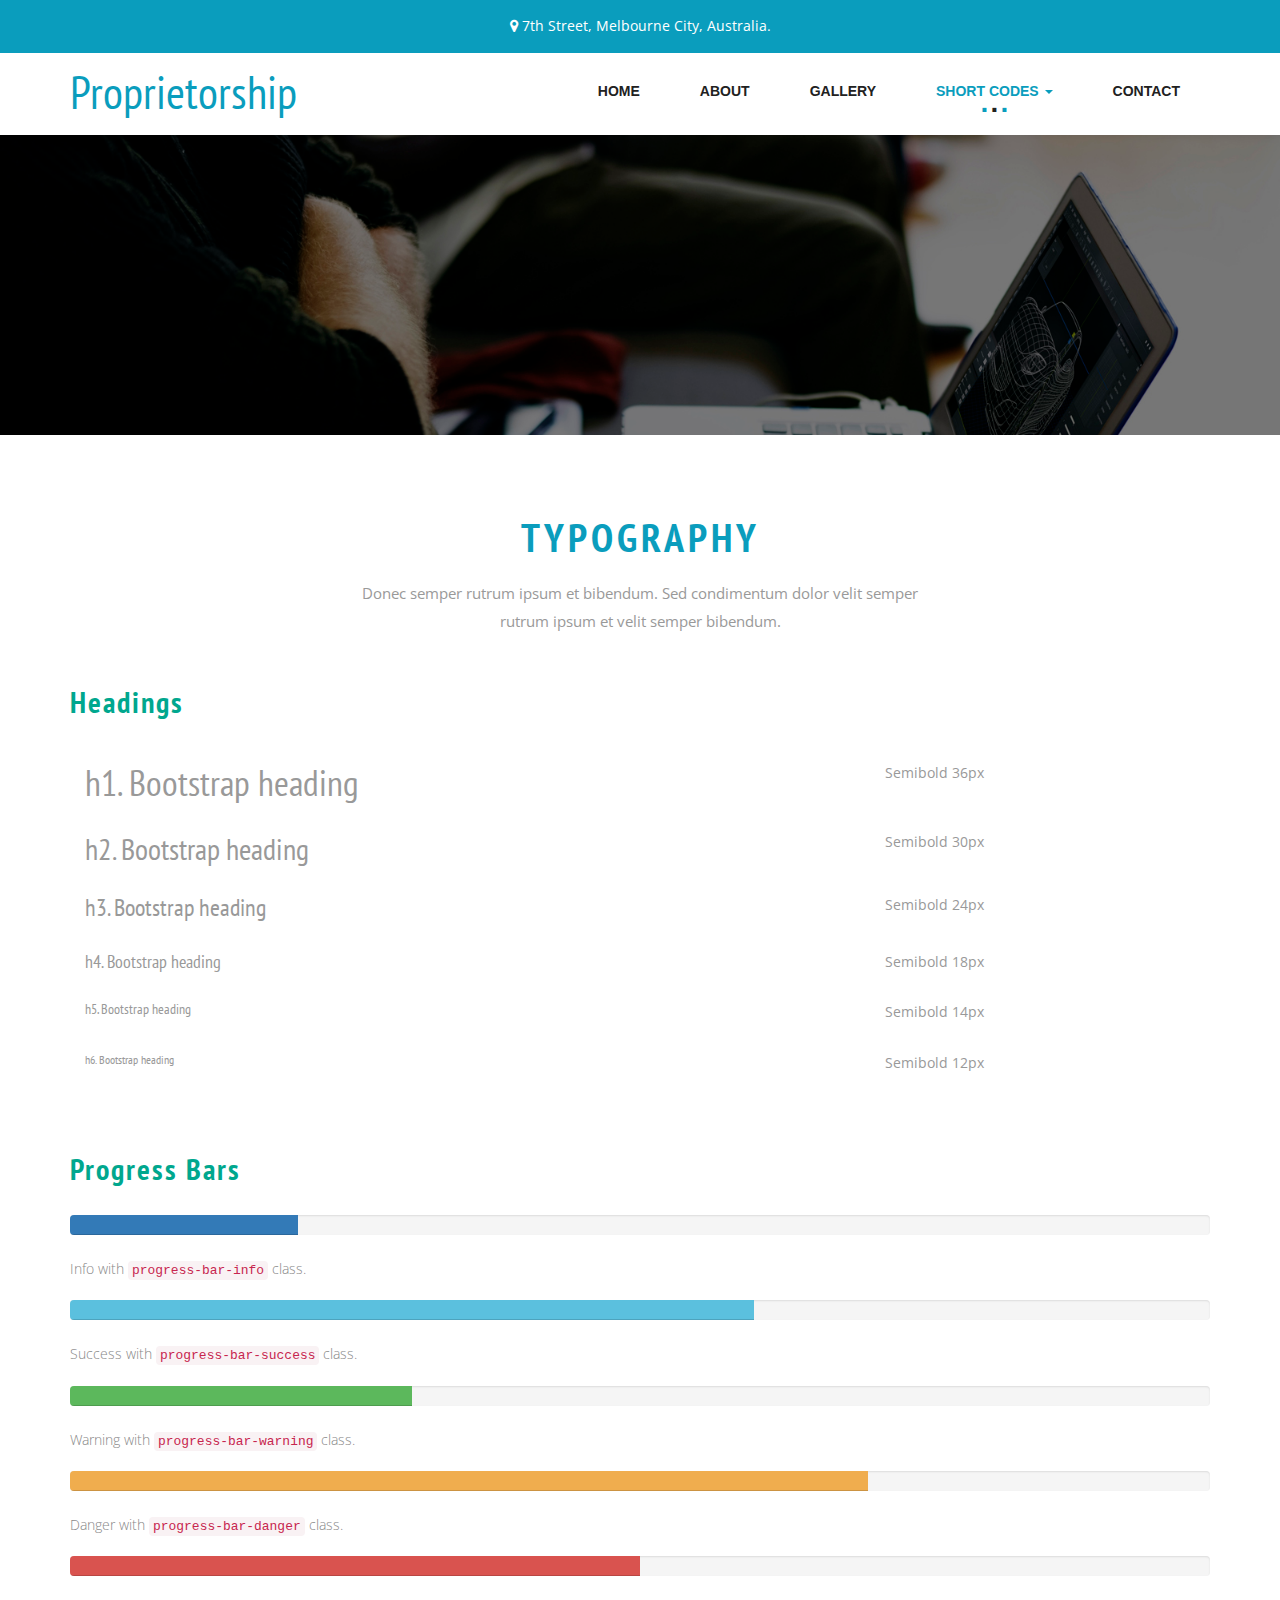
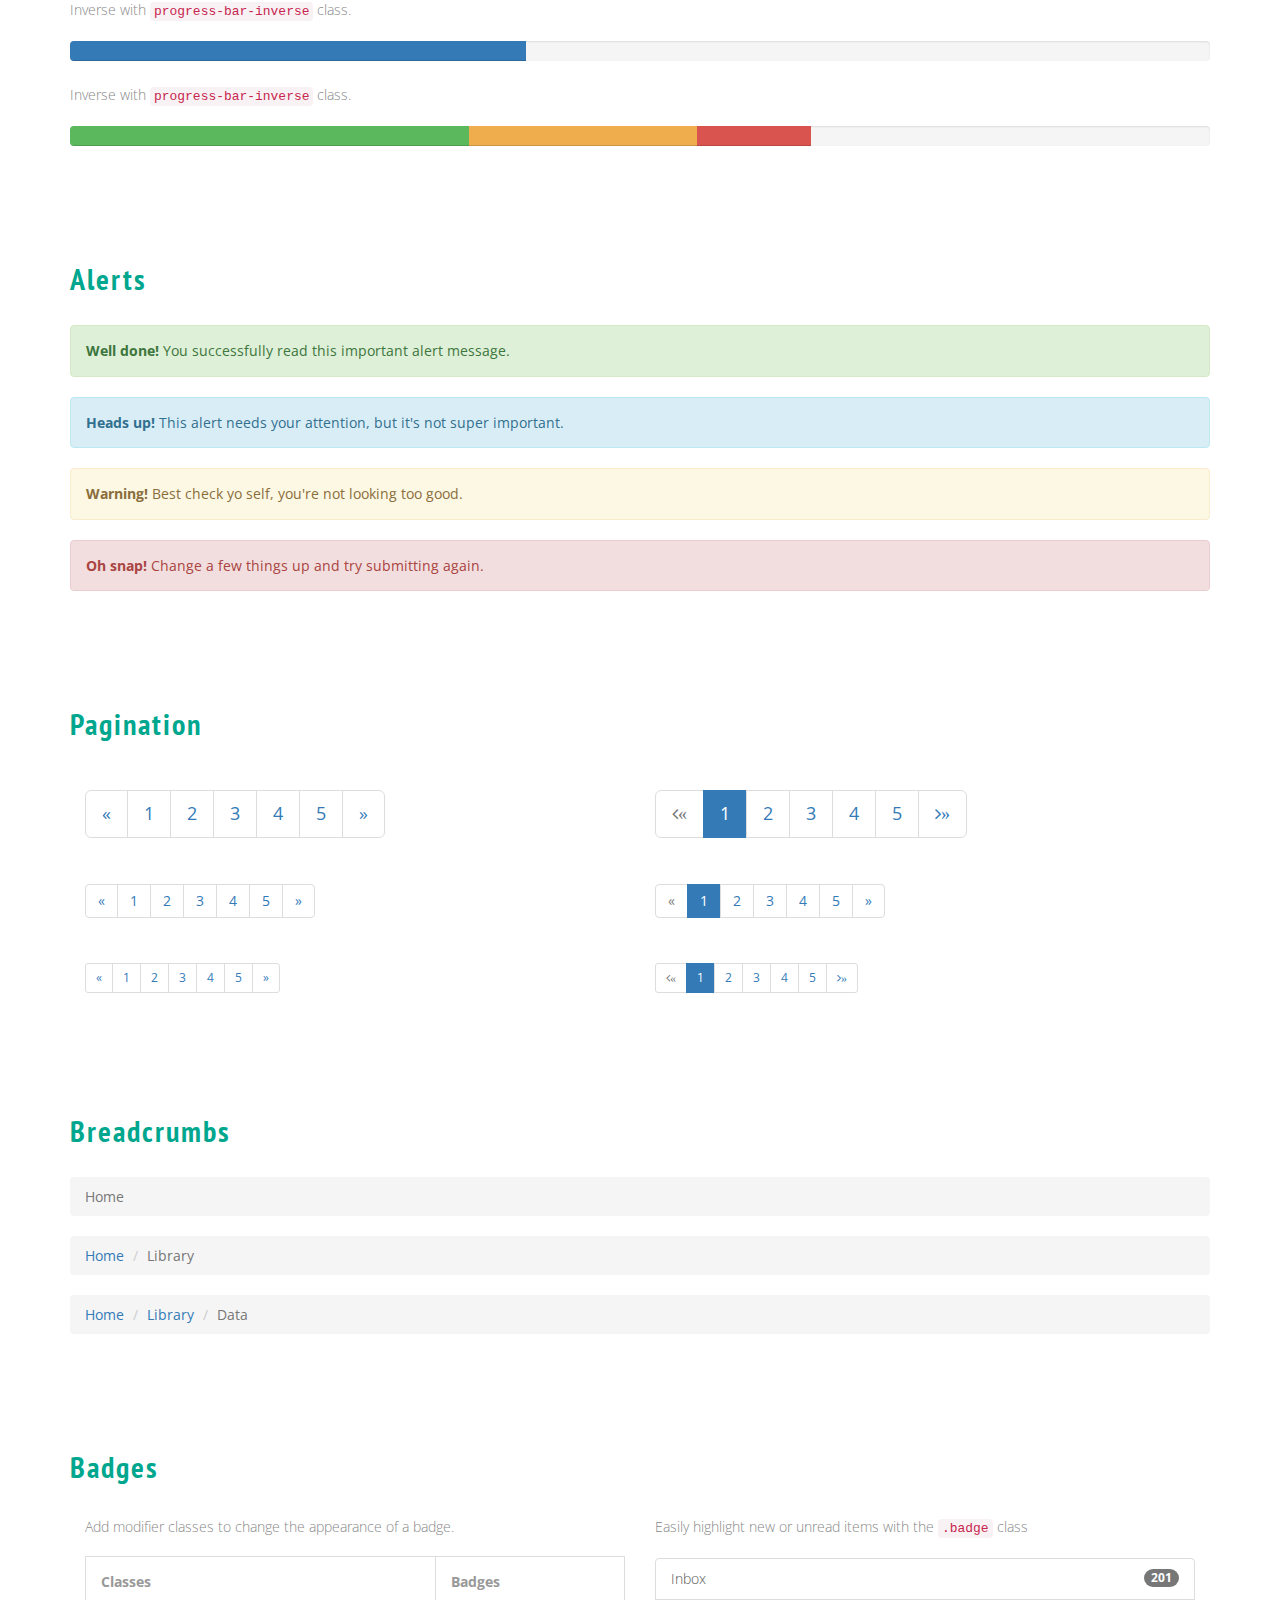
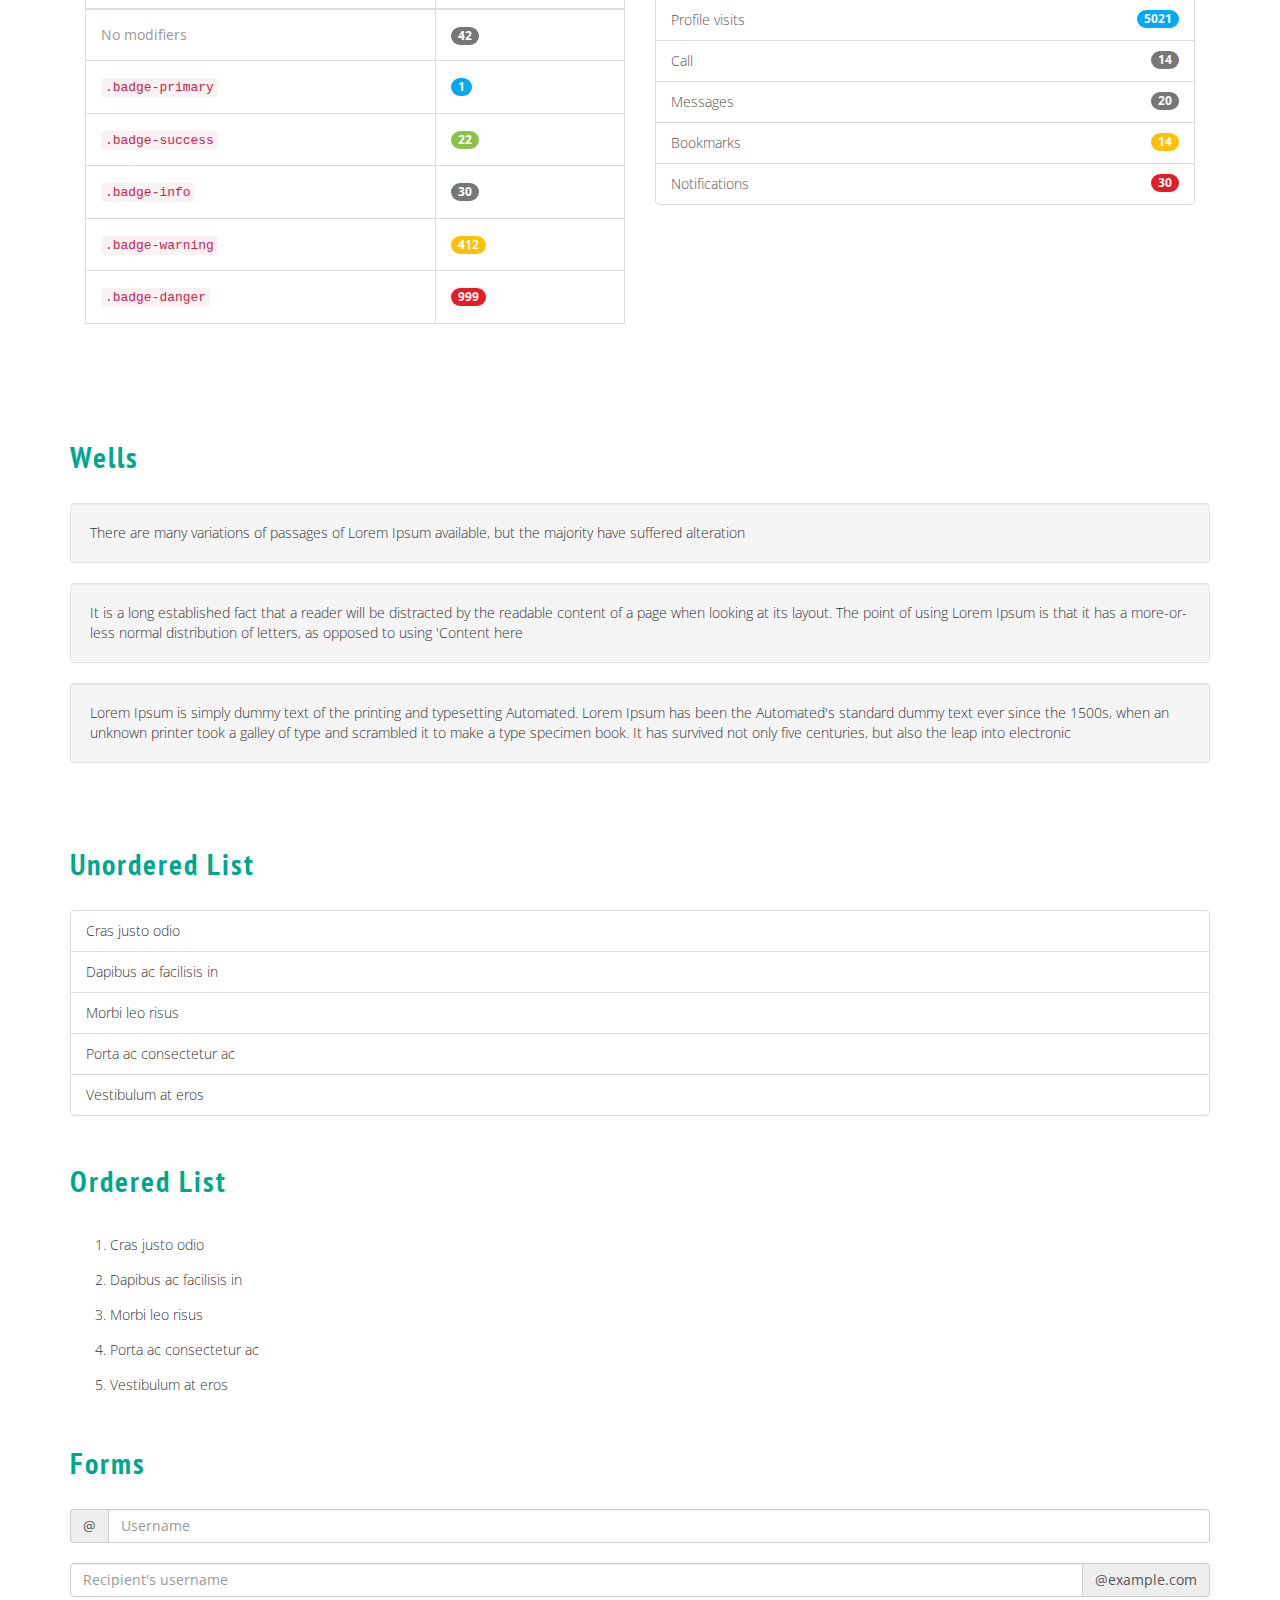
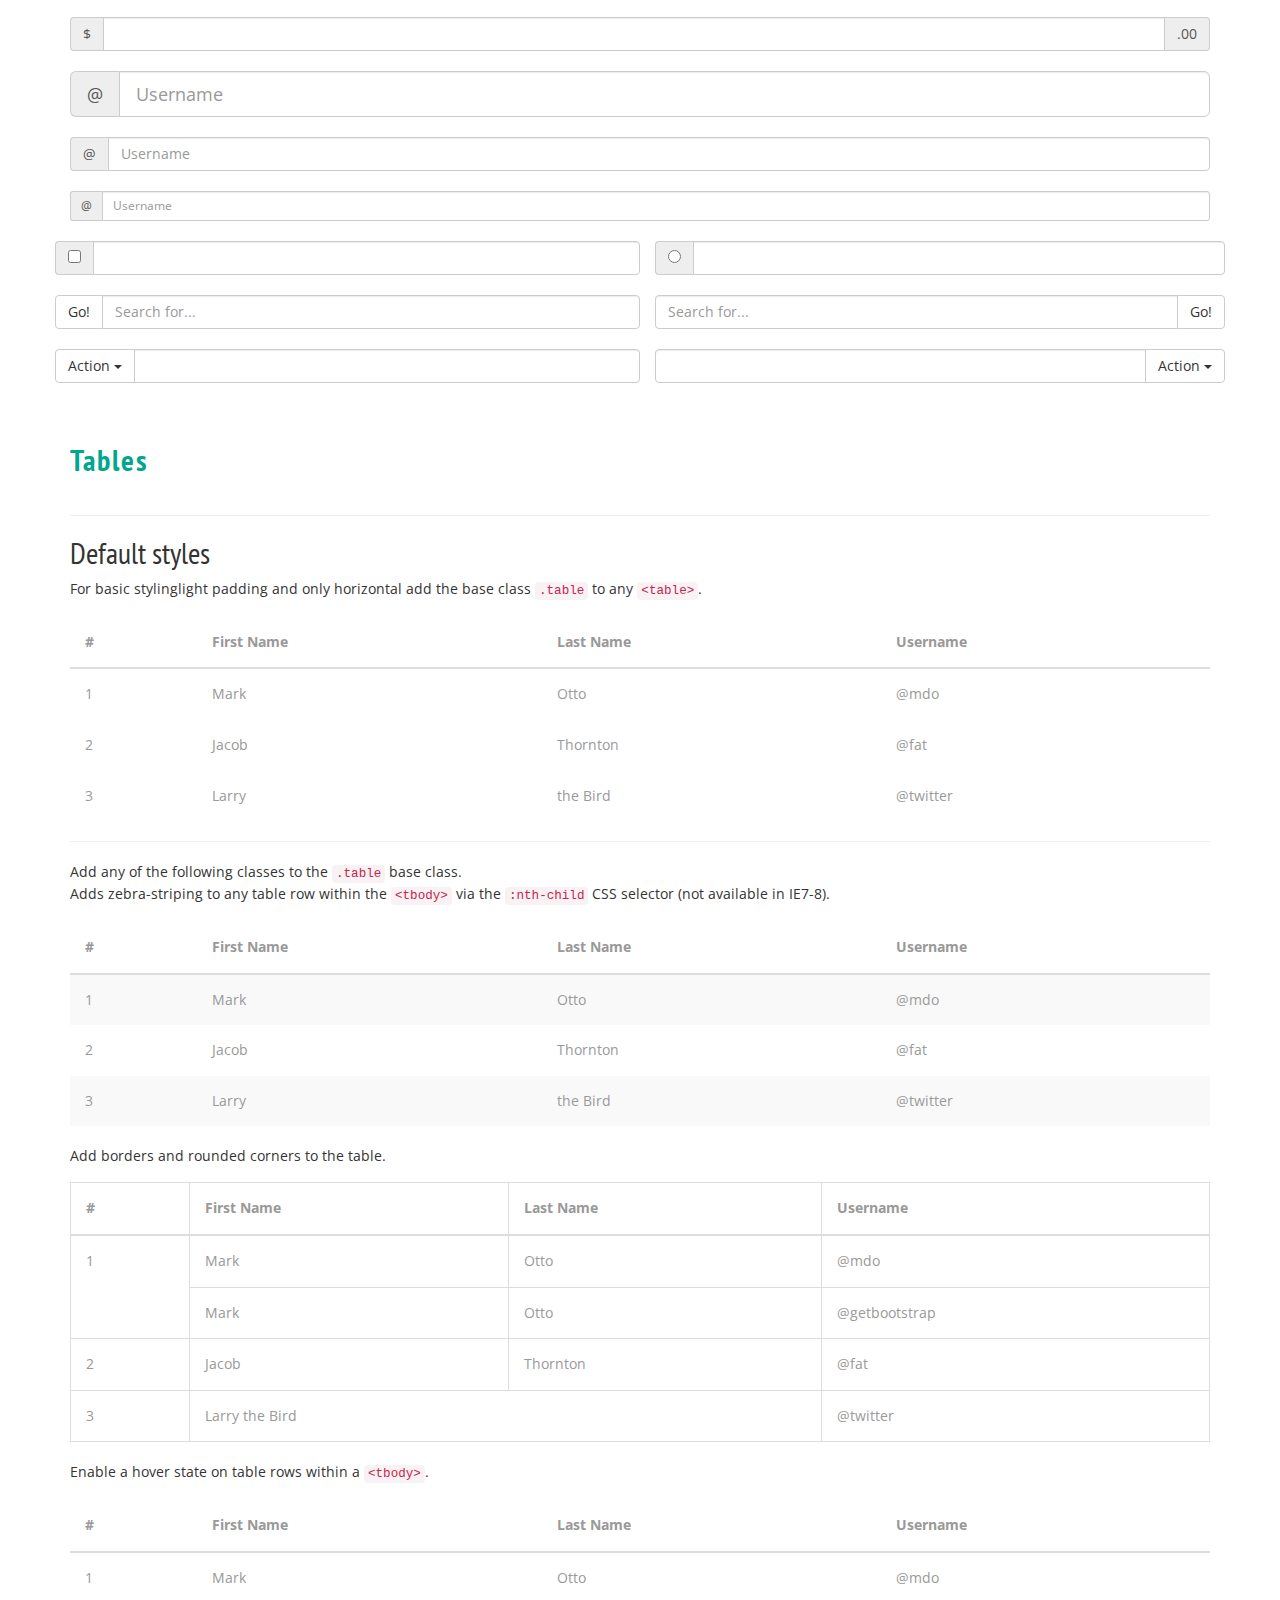
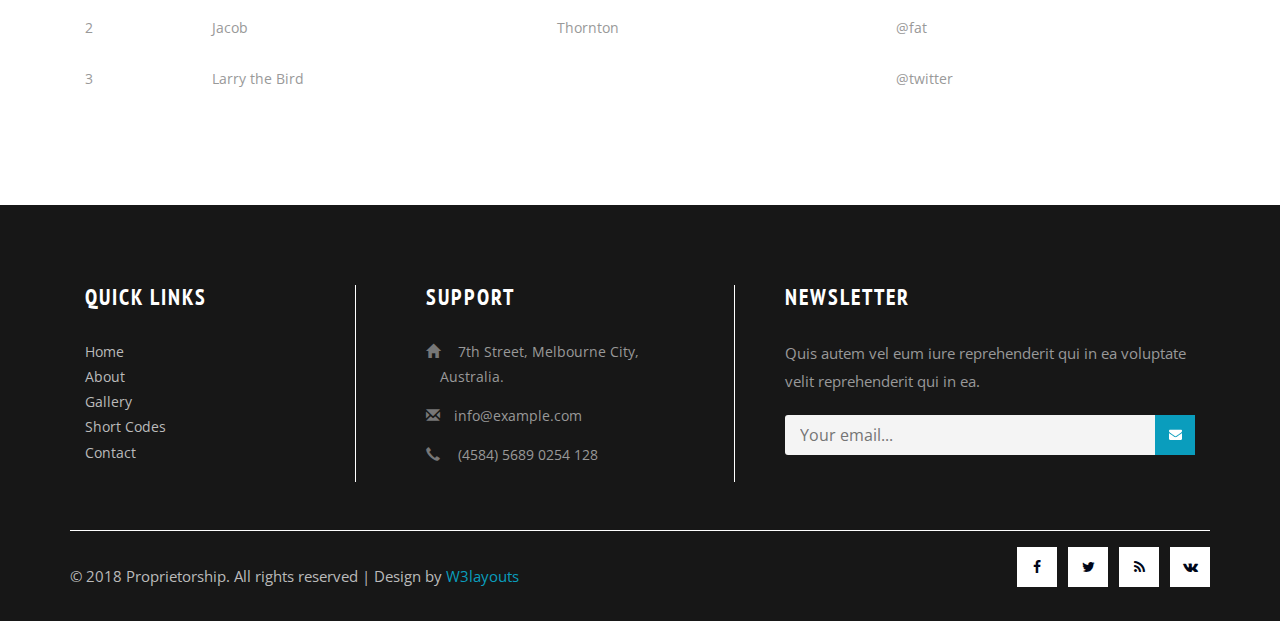
<file: typography.html>
<!--
author: W3layouts
author URL: http://w3layouts.com
License: Creative Commons Attribution 3.0 Unported
License URL: http://creativecommons.org/licenses/by/3.0/
-->
<!DOCTYPE html>
<html lang="en">
<head>
<title>Proprietorship a Corporate Business Category Flat Bootstrap Responsive Website Template | Typography :: w3layouts</title>
<!-- for-mobile-apps -->
<meta name="viewport" content="width=device-width, initial-scale=1">
<meta http-equiv="Content-Type" content="text/html; charset=utf-8" />
<meta name="keywords" content="Proprietorship Responsive web template, Bootstrap Web Templates, Flat Web Templates, Android Compatible web template, 
Smartphone Compatible web template, free webdesigns for Nokia, Samsung, LG, SonyEricsson, Motorola web design" />
<script type="application/x-javascript"> addEventListener("load", function() { setTimeout(hideURLbar, 0); }, false);
		function hideURLbar(){ window.scrollTo(0,1); } </script>
<!-- //for-mobile-apps -->
<link href="css/bootstrap.css" rel="stylesheet" type="text/css" media="all" />
<link href="css/style.css" rel="stylesheet" type="text/css" media="all" />
<!-- js -->
<script type="text/javascript" src="js/jquery-2.1.4.min.js"></script>
<!-- //js -->
<!-- font-awesome icons -->
<link rel="stylesheet" href="css/font-awesome.min.css" />
<!-- //font-awesome icons -->
<link href="//fonts.googleapis.com/css?family=PT+Sans+Narrow" rel="stylesheet">
<link href='//fonts.googleapis.com/css?family=Open+Sans:400,300,300italic,400italic,600,600italic,700,700italic,800,800italic' rel='stylesheet' type='text/css'>
</head>
<body>
<!-- banner -->
	<div class="address-info">
		<div class="container">
			<div class="address-info-text">
				<p><i class="fa fa-map-marker" aria-hidden="true"></i>  7th Street, Melbourne City, Australia.</p>
			</div>
		</div>
	</div>
	<div class="header">
		<div class="container">
			<nav class="navbar navbar-default">
				<div class="navbar-header navbar-left">
					<button type="button" class="navbar-toggle collapsed" data-toggle="collapse" data-target="#bs-example-navbar-collapse-1">
						<span class="sr-only">Toggle navigation</span>
						<span class="icon-bar"></span>
						<span class="icon-bar"></span>
						<span class="icon-bar"></span>
					</button>
					<h1><a class="navbar-brand" href="index.html">Proprietorship</a></h1>
				</div>
				<!-- Collect the nav links, forms, and other content for toggling -->
				<div class="collapse navbar-collapse navbar-right" id="bs-example-navbar-collapse-1">
					<nav class="cl-effect-13" id="cl-effect-13">
						<ul class="nav navbar-nav">
							<li><a href="index.html">Home</a></li>
							<li><a href="about.html">About</a></li>
							<li><a href="gallery.html">Gallery</a></li>
							<li class="dropdown active">
								<a href="#" class="dropdown-toggle" data-toggle="dropdown">Short Codes <b class="caret"></b></a>
								<ul class="dropdown-menu agile_short_dropdown">
									<li><a href="icons.html">Icons</a></li>
									<li><a href="typography.html">Typography</a></li>
								</ul>
							</li>
							<li><a href="contact.html">Contact</a></li>
						</ul>
						
					</nav>
				</div>
			</nav>
		</div>
	</div>
	<div class="banner1">
	</div>
<!-- //banner -->
<!-- typography -->
	<div class="typo">
		<div class="container">
			<h3 class="w3l_head w3l_head1">Typography</h3>
			<p class="w3ls-p">Donec semper rutrum ipsum et bibendum. Sed condimentum dolor velit semper rutrum ipsum et velit semper  bibendum.</p>
			<div class="grid_3 grid_4 w3layouts">
				<h3 class="hdg">Headings</h3>
				<div class="bs-example">
					<table class="table">
						<tbody>
							<tr>
								<td><h1 id="h1.-bootstrap-heading">h1. Bootstrap heading<a class="anchorjs-link" href="#h1.-bootstrap-heading"><span class="anchorjs-icon"></span></a></h1></td>
								<td class="type-info">Semibold 36px</td>
							</tr>
							<tr>
								<td><h2 id="h2.-bootstrap-heading">h2. Bootstrap heading<a class="anchorjs-link" href="#h2.-bootstrap-heading"><span class="anchorjs-icon"></span></a></h2></td>
								<td class="type-info">Semibold 30px</td>
							</tr>
							<tr>
								<td><h3 id="h3.-bootstrap-heading">h3. Bootstrap heading<a class="anchorjs-link" href="#h3.-bootstrap-heading"><span class="anchorjs-icon"></span></a></h3></td>
								<td class="type-info">Semibold 24px</td>
							</tr>
							<tr>
								<td><h4 id="h4.-bootstrap-heading">h4. Bootstrap heading<a class="anchorjs-link" href="#h4.-bootstrap-heading"><span class="anchorjs-icon"></span></a></h4></td>
								<td class="type-info">Semibold 18px</td>
							</tr>
							<tr>
								<td><h5 id="h5.-bootstrap-heading">h5. Bootstrap heading<a class="anchorjs-link" href="#h5.-bootstrap-heading"><span class="anchorjs-icon"></span></a></h5></td>
								<td class="type-info">Semibold 14px</td>
							</tr>
							<tr>
								<td><h6>h6. Bootstrap heading</h6></td>
								<td class="type-info">Semibold 12px</td>
							</tr>
						</tbody>
					</table>
				</div>
			</div>
			<div class="grid_3 grid_5 w3l">
				<h3>Progress Bars</h3>
				<div class="tab-content">
					<div class="tab-pane active" id="domprogress">
						<div class="progress">    
							<div class="progress-bar progress-bar-primary" style="width: 20%"></div>
						</div>
						<p>Info with <code>progress-bar-info</code> class.</p>
						<div class="progress">    
							<div class="progress-bar progress-bar-info" style="width: 60%"></div>
						</div>
						<p>Success with <code>progress-bar-success</code> class.</p>
						<div class="progress">
							<div class="progress-bar progress-bar-success" style="width: 30%"></div>
						</div>
						<p>Warning with <code>progress-bar-warning</code> class.</p>
						<div class="progress">
							<div class="progress-bar progress-bar-warning" style="width: 70%"></div>
						</div>
						<p>Danger with <code>progress-bar-danger</code> class.</p>
						<div class="progress">
							<div class="progress-bar progress-bar-danger" style="width: 50%"></div>
						</div>
						<p>Inverse with <code>progress-bar-inverse</code> class.</p>
						<div class="progress">
							<div class="progress-bar progress-bar-inverse" style="width: 40%"></div>
						</div>
						<p>Inverse with <code>progress-bar-inverse</code> class.</p>
						<div class="progress">
							<div class="progress-bar progress-bar-success" style="width: 35%"><span class="sr-only">35% Complete (success)</span></div>
							<div class="progress-bar progress-bar-warning" style="width: 20%"><span class="sr-only">20% Complete (warning)</span></div>
							<div class="progress-bar progress-bar-danger" style="width: 10%"><span class="sr-only">10% Complete (danger)</span></div>
						</div>
					</div>
				</div>
			</div>
			<div class="grid_3 grid_5 w3ls">
				<h3>Alerts</h3>
				<div class="alert alert-success" role="alert">
					<strong>Well done!</strong> You successfully read this important alert message.
				</div>
				<div class="alert alert-info" role="alert">
					<strong>Heads up!</strong> This alert needs your attention, but it's not super important.
				</div>
				<div class="alert alert-warning" role="alert">
					<strong>Warning!</strong> Best check yo self, you're not looking too good.
				</div>
				<div class="alert alert-danger" role="alert">
					<strong>Oh snap!</strong> Change a few things up and try submitting again.
				</div>
			</div>
			<div class="grid_3 grid_5 agileits">
				<h3>Pagination</h3>
				<div class="col-md-6">
					<nav>
						<ul class="pagination pagination-lg">
							<li><a href="#" aria-label="Previous"><span aria-hidden="true">«</span></a></li>
							<li><a href="#">1</a></li>
							<li><a href="#">2</a></li>
							<li><a href="#">3</a></li>
							<li><a href="#">4</a></li>
							<li><a href="#">5</a></li>
							<li><a href="#" aria-label="Next"><span aria-hidden="true">»</span></a></li>
						</ul>
					</nav>
					<nav>
						<ul class="pagination">
							<li><a href="#" aria-label="Previous"><span aria-hidden="true">«</span></a></li>
							<li><a href="#">1</a></li>
							<li><a href="#">2</a></li>
							<li><a href="#">3</a></li>
							<li><a href="#">4</a></li>
							<li><a href="#">5</a></li>
							<li><a href="#" aria-label="Next"><span aria-hidden="true">»</span></a></li>
						</ul>
					</nav>
					<nav>
						<ul class="pagination pagination-sm">
							<li><a href="#" aria-label="Previous"><span aria-hidden="true">«</span></a></li>
							<li><a href="#">1</a></li>
							<li><a href="#">2</a></li>
							<li><a href="#">3</a></li>
							<li><a href="#">4</a></li>
							<li><a href="#">5</a></li>
							<li><a href="#" aria-label="Next"><span aria-hidden="true">»</span></a></li>
						</ul>
					</nav>
				</div>
				<div class="col-md-6">
					<ul class="pagination pagination-lg">
						<li class="disabled"><a href="#"><i class="fa fa-angle-left">«</i></a></li>
						<li class="active"><a href="#">1</a></li>
						<li><a href="#">2</a></li>
						<li><a href="#">3</a></li>
						<li><a href="#">4</a></li>
						<li><a href="#">5</a></li>
						<li><a href="#"><i class="fa fa-angle-right">»</i></a></li>
					</ul>
					<nav>
						<ul class="pagination">
							<li class="disabled"><a href="#" aria-label="Previous"><span aria-hidden="true">«</span></a></li>
							<li class="active"><a href="#">1 <span class="sr-only">(current)</span></a></li>
							<li><a href="#">2</a></li>
							<li><a href="#">3</a></li>
							<li><a href="#">4</a></li>
							<li><a href="#">5</a></li>
							<li><a href="#" aria-label="Next"><span aria-hidden="true">»</span></a></li>
						</ul>
					</nav>
					<ul class="pagination pagination-sm">
						<li class="disabled"><a href="#"><i class="fa fa-angle-left">«</i></a></li>
						<li class="active"><a href="#">1</a></li>
						<li><a href="#">2</a></li>
						<li><a href="#">3</a></li>
						<li><a href="#">4</a></li>
						<li><a href="#">5</a></li>
						<li><a href="#"><i class="fa fa-angle-right">»</i></a></li>
					</ul>
				</div>
				<div class="clearfix"> </div>
			</div>
			<div class="grid_3 grid_5 agileinfo">
				<h3>Breadcrumbs</h3>
				<ol class="breadcrumb">
					<li class="active">Home</li>
				</ol>
				<ol class="breadcrumb">
					<li><a href="#">Home</a></li>
					<li class="active">Library</li>
				</ol>
				<ol class="breadcrumb">
					<li><a href="#">Home</a></li>
					<li><a href="#">Library</a></li>
					<li class="active">Data</li>
				</ol>
			</div>
			<div class="grid_3 grid_5 wthree">
				<h3>Badges</h3>
				<div class="col-md-6 agileits-w3layouts">
					<p>Add modifier classes to change the appearance of a badge.</p>
					<table class="table table-bordered">
						<thead>
							<tr>
								<th>Classes</th>
								<th>Badges</th>
							</tr>
						</thead>
						<tbody>
							<tr>
								<td>No modifiers</td>
								<td><span class="badge">42</span></td>
							</tr>
							<tr>
								<td><code>.badge-primary</code></td>
								<td><span class="badge badge-primary">1</span></td>
							</tr>
							<tr>
								<td><code>.badge-success</code></td>
								<td><span class="badge badge-success">22</span></td>
							</tr>
							<tr>
								<td><code>.badge-info</code></td>
								<td><span class="badge badge-info">30</span></td>
							</tr>
							<tr>
								<td><code>.badge-warning</code></td>
								<td><span class="badge badge-warning">412</span></td>
							</tr>
							<tr>
								<td><code>.badge-danger</code></td>
								<td><span class="badge badge-danger">999</span></td>
							</tr>
						</tbody>
					</table>                    
				</div>
				<div class="col-md-6 w3-agileits">
					<p>Easily highlight new or unread items with the <code>.badge</code> class</p>
					<div class="list-group list-group-alternate"> 
						<a href="#" class="list-group-item"><span class="badge">201</span> <i class="ti ti-email"></i> Inbox </a> 
						<a href="#" class="list-group-item"><span class="badge badge-primary">5021</span> <i class="ti ti-eye"></i> Profile visits </a> 
						<a href="#" class="list-group-item"><span class="badge">14</span> <i class="ti ti-headphone-alt"></i> Call </a> 
						<a href="#" class="list-group-item"><span class="badge">20</span> <i class="ti ti-comments"></i> Messages </a> 
						<a href="#" class="list-group-item"><span class="badge badge-warning">14</span> <i class="ti ti-bookmark"></i> Bookmarks </a> 
						<a href="#" class="list-group-item"><span class="badge badge-danger">30</span> <i class="ti ti-bell"></i> Notifications </a> 
					</div>
				</div>
			   <div class="clearfix"> </div>
			</div>	 
			<div class="grid_3 grid_5 agile">
				<h3>Wells</h3>
				<div class="well">
					There are many variations of passages of Lorem Ipsum available, but the majority have suffered alteration
				</div>
				<div class="well">
					It is a long established fact that a reader will be distracted by the readable content of a page when looking at its layout. The point of using Lorem Ipsum is that it has a more-or-less normal distribution of letters, as opposed to using 'Content here
				</div>
				<div class="well">
						Lorem Ipsum is simply dummy text of the printing and typesetting Automated. Lorem Ipsum has been the Automated's standard dummy text ever since the 1500s, when an unknown printer took a galley of type and scrambled it to make a type specimen book. It has survived not only five centuries, but also the leap into electronic
				</div>
			</div>
			<h3 class="bars">Unordered List</h3>
			<ul class="list-group w3-agile">
			  <li class="list-group-item">Cras justo odio</li>
			  <li class="list-group-item">Dapibus ac facilisis in</li>
			  <li class="list-group-item">Morbi leo risus</li>
			  <li class="list-group-item">Porta ac consectetur ac</li>
			  <li class="list-group-item">Vestibulum at eros</li>
			</ul>
			<h3 class="bars">Ordered List</h3>
			<ol>
				<li class="list-group-item1">Cras justo odio</li>
				<li class="list-group-item1">Dapibus ac facilisis in</li>
				<li class="list-group-item1">Morbi leo risus</li>
				<li class="list-group-item1">Porta ac consectetur ac</li>
				<li class="list-group-item1">Vestibulum at eros</li>
			</ol>
			<h3 class="bars">Forms</h3>
			<div class="input-group w3_w3layouts">
				<span class="input-group-addon" id="basic-addon1">@</span>
				<input type="text" class="form-control" placeholder="Username" aria-describedby="basic-addon1">
			</div>
			<div class="input-group w3_w3layouts">
				<input type="text" class="form-control" placeholder="Recipient's username" aria-describedby="basic-addon2">
				<span class="input-group-addon" id="basic-addon2">@example.com</span>
			</div>
			<div class="input-group w3_w3layouts">
				<span class="input-group-addon">$</span>
					<input type="text" class="form-control" aria-label="Amount (to the nearest dollar)">
				<span class="input-group-addon">.00</span>
			</div>
			<div class="input-group input-group-lg w3_w3layouts">
				<span class="input-group-addon" id="sizing-addon1">@</span>
				<input type="text" class="form-control" placeholder="Username" aria-describedby="sizing-addon1">
			</div>
			<div class="input-group w3_w3layouts">
				<span class="input-group-addon" id="sizing-addon2">@</span>
				<input type="text" class="form-control" placeholder="Username" aria-describedby="sizing-addon2">
			</div>
			<div class="input-group input-group-sm w3_w3layouts">
				<span class="input-group-addon" id="sizing-addon3">@</span>
				<input type="text" class="form-control" placeholder="Username" aria-describedby="sizing-addon3">
			</div>
			<div class="row">
				<div class="col-lg-6 in-gp-tl">
					<div class="input-group">
						<span class="input-group-addon">
							<input type="checkbox" aria-label="...">
						</span>
						<input type="text" class="form-control" aria-label="...">
					</div><!-- /input-group -->
				</div><!-- /.col-lg-6 -->
				<div class="col-lg-6 in-gp-tb">
					<div class="input-group">
						<span class="input-group-addon">
							<input type="radio" aria-label="...">
						</span>
						<input type="text" class="form-control" aria-label="...">
					</div><!-- /input-group -->
				</div><!-- /.col-lg-6 -->
			</div><!-- /.row -->
			<div class="row">
				<div class="col-lg-6 in-gp-tl">
					<div class="input-group">
						<span class="input-group-btn">
							<button class="btn btn-default" type="button">Go!</button>
						</span>
						<input type="text" class="form-control" placeholder="Search for...">
					</div><!-- /input-group -->
				</div><!-- /.col-lg-6 -->
				<div class="col-lg-6 in-gp-tb">
					<div class="input-group">
						<input type="text" class="form-control" placeholder="Search for...">
						<span class="input-group-btn">
							<button class="btn btn-default" type="button">Go!</button>
						</span>
					</div><!-- /input-group -->
				</div><!-- /.col-lg-6 -->
			</div><!-- /.row -->
			<div class="row">
				<div class="col-lg-6 in-gp-tl">
					<div class="input-group">
						<div class="input-group-btn">
							<button type="button" class="btn btn-default dropdown-toggle" data-toggle="dropdown" aria-haspopup="true" aria-expanded="false">Action <span class="caret"></span></button>
							<ul class="dropdown-menu">
								<li><a href="#">Action</a></li>
								<li><a href="#">Another action</a></li>
								<li><a href="#">Something else here</a></li>
								<li role="separator" class="divider"></li>
								<li><a href="#">Separated link</a></li>
							</ul>
						</div><!-- /btn-group -->
						<input type="text" class="form-control" aria-label="...">
					</div><!-- /input-group -->
				</div><!-- /.col-lg-6 -->
				<div class="col-lg-6 in-gp-tb">
					<div class="input-group">
						<input type="text" class="form-control" aria-label="...">
						<div class="input-group-btn">
							<button type="button" class="btn btn-default dropdown-toggle" data-toggle="dropdown" aria-haspopup="true" aria-expanded="false">Action <span class="caret"></span></button>
							<ul class="dropdown-menu dropdown-menu-right">
								<li><a href="#">Action</a></li>
								<li><a href="#">Another action</a></li>
								<li><a href="#">Something else here</a></li>
								<li role="separator" class="divider"></li>
								<li><a href="#">Separated link</a></li>
							</ul>
						</div><!-- /btn-group -->
					</div><!-- /input-group -->
				</div><!-- /.col-lg-6 -->
			</div><!-- /.row -->
			<div class="page-header">
				<h3 class="bars">Tables</h3>
			</div>
			<h2 class="typoh2">Default styles</h2>
			<p>For basic stylinglight padding and only horizontal add the base class <code>.table</code> to any <code>&lt;table&gt;</code>.</p>
			<div class="bs-docs-example">
				<table class="table">
					<thead>
						<tr>
							<th>#</th>
							<th>First Name</th>
							<th>Last Name</th>
							<th>Username</th>
						</tr>
					</thead>
					<tbody>
						<tr>
							<td>1</td>
							<td>Mark</td>
							<td>Otto</td>
							<td>@mdo</td>
						</tr>
						<tr>
							<td>2</td>
							<td>Jacob</td>
							<td>Thornton</td>
							<td>@fat</td>
						</tr>
						<tr>
							<td>3</td>
							<td>Larry</td>
							<td>the Bird</td>
							<td>@twitter</td>
						</tr>
					</tbody>
				</table>
			</div>
			<hr class="bs-docs-separator">
			<p>Add any of the following classes to the <code>.table</code> base class.</p>
			<p>Adds zebra-striping to any table row within the <code>&lt;tbody&gt;</code> via the <code>:nth-child</code> CSS selector (not available in IE7-8).</p>
			<div class="bs-docs-example">
				<table class="table table-striped">
					<thead>
						<tr>
							<th>#</th>
							<th>First Name</th>
							<th>Last Name</th>
							<th>Username</th>
						</tr>
					</thead>
					<tbody>
						<tr>
							<td>1</td>
							<td>Mark</td>
							<td>Otto</td>
							<td>@mdo</td>
						</tr>
						<tr>
							<td>2</td>
							<td>Jacob</td>
							<td>Thornton</td>
							<td>@fat</td>
						</tr>
						<tr>
							<td>3</td>
							<td>Larry</td>
							<td>the Bird</td>
							<td>@twitter</td>
						</tr>
					</tbody>
				</table>
			</div>
			<p>Add borders and rounded corners to the table.</p>
			<div class="bs-docs-example">
				<table class="table table-bordered">
					<thead>
						<tr>
							<th>#</th>
							<th>First Name</th>
							<th>Last Name</th>
							<th>Username</th>
						</tr>
					</thead>
					<tbody>
						<tr>
							<td rowspan="2">1</td>
							<td>Mark</td>
							<td>Otto</td>
							<td>@mdo</td>
						</tr>
						<tr>
							<td>Mark</td>
							<td>Otto</td>
							<td>@getbootstrap</td>
						</tr>
						<tr>
							<td>2</td>
							<td>Jacob</td>
							<td>Thornton</td>
							<td>@fat</td>
						</tr>
						<tr>
							<td>3</td>
							<td colspan="2">Larry the Bird</td>
							<td>@twitter</td>
						</tr>
					</tbody>
				</table>
			</div>
			<p>Enable a hover state on table rows within a <code>&lt;tbody&gt;</code>.</p>
			<div class="bs-docs-example">
				<table class="table table-hover">
					<thead>
						<tr>
						  <th>#</th>
						  <th>First Name</th>
						  <th>Last Name</th>
						  <th>Username</th>
						</tr>
					</thead>
					<tbody>
						<tr>
						  <td>1</td>
						  <td>Mark</td>
						  <td>Otto</td>
						  <td>@mdo</td>
						</tr>
						<tr>
						  <td>2</td>
						  <td>Jacob</td>
						  <td>Thornton</td>
						  <td>@fat</td>
						</tr>
						<tr>
						  <td>3</td>
						  <td colspan="2">Larry the Bird</td>
						  <td>@twitter</td>
						</tr>
					</tbody>
				</table>
			</div>
		</div>
	</div>
<!-- //type -->
<!-- footer -->
	<div class="footer-top">
		<div class="container">
			<div class="col-md-3 w3ls-footer-top">
				<h3>QUICK LINKS</h3>
					<ul>
						<li><a href="index.html">Home</a></li>
						<li><a href="about.html">About</a></li>
						<li><a href="gallery.html">Gallery</a></li>
						<li><a href="icons.html">Short Codes</a></li>
						<li><a href="contact.html">Contact</a></li>
					</ul>
			</div>
			<div class="col-md-4 wthree-footer-top">
				<h3>SUPPORT</h3>
					<ul>
					<li><span class="glyphicon glyphicon-home" aria-hidden="true"></span> 7th Street, Melbourne City, Australia.</li>
					<li><span class="glyphicon glyphicon-envelope" aria-hidden="true"></span><a href="mailto:info@example.com">info@example.com</a></li>
					<li><span class="glyphicon glyphicon-earphone" aria-hidden="true"></span> (4584) 5689 0254 128</li>
				</ul>
			</div>
			<div class="col-md-5 w3l-footer-top">
				<h3>NEWSLETTER</h3>
				<p>Quis autem vel eum iure reprehenderit qui in ea voluptate velit reprehenderit qui in ea.</p>
					<form action="#" method="post" class="newsletter">
						<input class="email" type="email" placeholder="Your email..." required="">
						<input type="submit" class="submit"  value="">
					</form>
			</div>
				<div class="clearfix"></div>
			<div class="footer-w3layouts">
				<div class="agile-copy">
					<p>© 2018 Proprietorship. All rights reserved | Design by <a href="http://w3layouts.com/">W3layouts</a></p>
				</div>
				<div class="agileits-social">
					<ul>
						<li><a href="#"><i class="fa fa-facebook"></i></a></li>
						<li><a href="#"><i class="fa fa-twitter"></i></a></li>
						<li><a href="#"><i class="fa fa-rss"></i></a></li>
						<li><a href="#"><i class="fa fa-vk"></i></a></li>
					</ul>
				</div>
				<div class="clearfix"></div>
			</div>
		</div>
	</div>
<!-- //footer -->
<!-- for bootstrap working -->
	<script src="js/bootstrap.js"></script>
<!-- //for bootstrap working -->
</body>
</html>
</file>
<file: css/style.css>
/*--
Author: W3layouts
Author URL: http://w3layouts.com
License: Creative Commons Attribution 3.0 Unported
License URL: http://creativecommons.org/licenses/by/3.0/
--*/
html, body{
    font-size: 100%;
	font-family: 'Open Sans', sans-serif;
	background:#ffffff;
	margin: 0;
}
p,ul li,ol li{
	margin:0;
	font-size:14px;
}
h1,h2,h3,h4,h5,h6{
	font-family: 'PT Sans Narrow', sans-serif;
	margin:0;
}
ul,label{
	margin:0;
	padding:0;
}
body a:hover{
	text-decoration:none;
}
input[type="submit"],input[type="reset"],.w3layouts_mail_grid_left1,.w3layouts_mail_grid_left2 a,.w3layouts_services_grid_main,.agileits_w3layouts_nav_right ul li a,.w3layouts_banner_info_right ul li a,.wthree_copy_right p a,.agile_map_grid ul li a,.agileits_w3layouts_footer_grid ul li a{
	-webkit-transition: all 0.2s ease-in-out 0s;
    -moz-transition: all 0.2s ease-in-out 0s;
    -ms-transition: all 0.2s ease-in-out 0s;
    -o-transition: all 0.2s ease-in-out 0s;
    transition: all 0.2s ease-in-out 0s;
}
/*-- banner --*/
.banner{
	background:url(../images/banner1.jpg) no-repeat 0px 0px;
	background-size:cover;
	-webkit-background-size:cover;
	-moz-background-size:cover;
	-o-background-size:cover;
	-ms-background-size:cover;
	min-height:740px;
	position: relative;
}
.banner1{
	background:url(../images/banner1.jpg) no-repeat 0px 0px;
	background-size:cover;
	-webkit-background-size:cover;
	-moz-background-size:cover;
	-o-background-size:cover;
	-ms-background-size:cover;
	min-height:300px;
	position: relative;
}
/*-- nav --*/
.address-info {
    padding: 1em 0;
    text-align: center;
    background: #0a9dbd;
}
.address-info-text p {
    color: #FFFFFF;
    font-size: .9em;
    margin: 0;
}
.header {
    padding: 1em 0;
}
.navbar-default {
    background: none;
    border: none;
}
.navbar {
    margin-bottom: 0;
}
.navbar-brand {
    height: 48px;
	padding: 0px;
    font-size: 46px;
    line-height: 46px;
	font-family: 'PT Sans Narrow', sans-serif;
}
.navbar-brand span {
    line-height: 0.5;
    color: #ffc100;
    text-transform: capitalize;
    transform: rotate(-150deg);
	-webkit-transform: rotate(-150deg);
	-moz-transform: rotate(-150deg);
	-o-transform: rotate(-150deg);
	-ms-transform: rotate(-150deg);
    display: inline-block;
}
.navbar-default .navbar-brand,.navbar-default .navbar-brand:hover, .navbar-default .navbar-brand:focus {
    color:#0a9dbd;
}
.navbar-default .navbar-nav > .active > a, .navbar-default .navbar-nav > .active > a:hover, .navbar-default .navbar-nav > .active > a:focus {
    color:#0a9dbd;
    background: none;
}
.navbar-nav > li > a {
	padding:12px 30px 0;
    text-transform: uppercase;
    font-weight: bold;
}
.navbar-default .navbar-nav > li > a {
    color:#212121;
}
.navbar-collapse {
    padding: 0;
    border-top: none;
    box-shadow: none;
}
.navbar-default .navbar-collapse, .navbar-default .navbar-form {
    border: none;
}
.navbar-right {
    float: none !important;
    margin-right: 0;
    margin-left: 0em;
}
.navbar-nav {
    float: right !important;
    margin: 0;
}
.navbar-default .navbar-nav > li > a:hover, .navbar-default .navbar-nav > li > a:focus {
    color:#0a9dbd;
}
.nav > li > a,.agile_short_dropdown li a {
	font-family: 'Varela Round', sans-serif;
}
.navbar-default .navbar-nav>.open>a, .navbar-default .navbar-nav>.open>a:hover, .navbar-default .navbar-nav>.open>a:focus {
    color: #0a9dbd ! important;
    background-color: rgba(76, 76, 76, 0) ! important
}
.dropdown-menu {
    background-color: rgba(0, 0, 0, 0.24) ! important;
}
ul.dropdown-menu {
    background: rgba(0, 0, 0, 0.24);
    box-shadow: 0 0 0;
    border: none;
    margin: 0;
    top: 4em;
    right: 27px ! important;
    min-width: 90px;
}
.dropdown-menu>li>a:hover, .dropdown-menu>li>a:focus {
    background-color: rgba(0, 0, 0, 0.24) ! important;
    color: #fff ! important;
}
.w3_agile_login{
	float:right;
}
.w3_agile_login a i{
	padding: .5em .7em;
    border: 1px solid #fff;
    color: #fff;
    font-size: 1em;
    margin-top: 1em;
}
.navbar-default .navbar-nav > .open > a, .navbar-default .navbar-nav > .open > a:hover, .navbar-default .navbar-nav > .open > a:focus {
    color: #fff;
    background-color: transparent;
}
.navbar-default .navbar-nav > .active.open > a{
	color: #f62b2b;
}
.agile_short_dropdown li a {
    padding: 8px 20px;
    color: #fff;
    text-align: center;
}
.agile_short_dropdown li a:before{
	content:'';
	display:none;
}
/* Effect 13: three circles */
.cl-effect-13 ul li a {
	-webkit-transition: color 0.3s;
	-moz-transition: color 0.3s;
	transition: color 0.3s;
}

.cl-effect-13 ul li a::before {
	position: absolute;
	top:75%;
	left: 50%;
	color: transparent;
	content: '.';
	text-shadow: 0 0 transparent;
	font-size:2em;
	-webkit-transition: text-shadow 0.3s, color 0.3s;
	-moz-transition: text-shadow 0.3s, color 0.3s;
	transition: text-shadow 0.3s, color 0.3s;
	-webkit-transform: translateX(-50%);
	-moz-transform: translateX(-50%);
	transform: translateX(-50%);
}

.cl-effect-13 ul li a:hover::before,
.cl-effect-13 ul li a:focus::before,ul.nav.navbar-nav li.active a::before{
	color: #212121;
	text-shadow: 10px 0 #0a9dbd, -10px 0 #0a9dbd;
}
/*-- //nav --*/
.agileits_w3layouts_banner_info{
	margin: 15em 0 0;
}
.agileits_w3layouts_banner_info h3 {
    text-align: left;
    font-size: 36px;
    font-weight: 600;
    color: #fff;
    letter-spacing: 2px;
}
.w3-agileits-bann p {
    font-size: 18px;
    color: #fff;
    line-height: 32px;
    margin-top: 18px;
    width: 66%;
}
.w3-agile-bann ul li {
    display: block;
    margin-bottom: 1em;
    color: #ffffff;
    line-height: 1.5em;
    font-size: 1em;
    letter-spacing: 0px;
}
.w3-agile-bann ul li i {
    color: #ffffff;
    padding: 10px;
    font-size: 18px;
    border: 1px solid #fff;
    margin-right: 19px;
    line-height: 15px;
}
.w3-agile-bann ul li:last-child,.w3-agile-bann ul li:last-child{
	margin-bottom:0;
}
.w3-agileits-bann {
    margin-top: 50px;
    padding-left: 70px;
}
/*-- //banner --*/
.w3-agile-bann {
    padding: 2em;
    background: rgba(63, 66, 66, 0.6);
}
/*--slider--*/
#slider2,
#slider3 {
  box-shadow: none;
  -moz-box-shadow: none;
  -webkit-box-shadow: none;
  margin: 0 auto;
}
.rslides_tabs li:first-child {
  margin-left: 0;
}
.rslides_tabs .rslides_here a {
  background: rgba(255,255,255,.1);
  color: #fff;
  font-weight: bold;
}
.events {
  list-style: none;
}
.callbacks_container {
  position: relative;
  float: left;
  width: 100%;
}
.callbacks {
  position: relative;
  list-style: none;
  overflow: hidden;
  width: 100%;
  padding: 0;
  margin: 0;
}
.callbacks li {
  position: absolute;
  width: 100%;
}
.callbacks img {
  position: relative;
  z-index: 1;
  height: auto;
  border: 0;
}
.callbacks .caption {
	display: block;
	position: absolute;
	z-index: 2;
	font-size: 20px;
	text-shadow: none;
	color: #fff;
	left: 0;
	right: 0;
	padding: 10px 20px;
	margin: 0;
	max-width: none;
	top: 10%;
	text-align: center;
}
.callbacks_nav {
    position: absolute;
    -webkit-tap-highlight-color: rgba(0,0,0,0);
    bottom: 255px;
    left: 0;
    z-index: 3;
    text-indent: -9999px;
    overflow: hidden;
    text-decoration: none;
    width: 56px;
    height: 56px;
    background: transparent url(../images/arrows.png) no-repeat left top;
}
.callbacks_nav.next {
    left: auto;
    background-position: right top;
    right: 0;
 }
 .callbacks_nav.prev {
    right: auto;
    background-position: left top;
    left: 0;
}
#slider3-pager a {
  display: inline-block;
}
#slider3-pager span{
  float: left;
}
#slider3-pager span{
	width:100px;
	height:15px;
	background:#fff;
	display:inline-block;
	border-radius:30em;
	opacity:0.6;
}
#slider3-pager .rslides_here a {
  background: #FFF;
  border-radius:30em;
  opacity:1;
}
#slider3-pager a {
  padding: 0;
}
#slider3-pager li{
	display:inline-block;
}
.rslides {
  position: relative;
  list-style: none;
  overflow: hidden;
  width: 100%;
  padding: 0;
}
.rslides li {
  -webkit-backface-visibility: hidden;
  position: absolute;
  display:none;
  width: 100%;
  left: 0;
  top: 0;
}
.rslides li{
  position: relative;
  display: block;
  float: left;
}
.rslides img {
  height: auto;
  border: 0;
  }
.callbacks_tabs{
    list-style: none;
    position: absolute;
    top: 44%;
    right: 0;
    padding: 0;
    margin: 0;
    display: block;
    z-index: 999;
}
.slider-top span{
	font-weight:600;
}
.callbacks_tabs li{
    display: block;
    margin: 1em 0;
    text-align: center;
}
/*----*/
.callbacks_tabs a{
 visibility: hidden;
}
.callbacks_tabs a:after {
    content: "\f111";
    font-size: 0;
    font-family: FontAwesome;
    visibility: visible;
    display: block;
    height: 10px;
    width: 10px;
    display: inline-block;
    background: #ffffff;
    border: 2px solid #ffffff;
    border-radius: 50%;
    -webkit-border-radius: 50%;
    -o-border-radius: 50%;
    -moz-border-radius: 50%;
    -ms-border-radius: 50%;
}
.callbacks_here a:after{
    background: #2ebaef;
    border: 2px solid #2ebaef;
    border-radius: 0;
    height: 68px;
    width: 4px;
}
/*-- //slider --*/
/*-- services --*/
.w3l_head {
    font-size: 40px;
    font-weight: bold;
    color: #0a9dbd;
    text-transform: uppercase;
    letter-spacing: 4px;
}
.w3l_head1,.w3ls_head_para1{
	text-align:center;
}
.w3l_head1:before,.w3l_head1:after{
	width:10% !important;
}
.w3l_head1:before {
    left: 35% !important;
}
.w3l_head1:after {
    right: 35% !important;
}
.w3_agileits_services_grids,.w3_team_grids,.w3layouts_gallery_grids,.w3_mail_grids{
	margin:5em 0 0;
}
.w3_agileits_services_grid{
	text-align:center;
	padding: 0;
}
.w3_agileits_services_grid_agile {
    padding: 2em;
}
.w3_agileits_services_grid_1 i{
	color:#00a78e;
	font-size:3em;
	line-height:1.4em;
}
.w3_agileits_services_grid_agile h3 {
    font-size: 24px;
    letter-spacing: 2px;
    font-weight: 600;
    color: #212121;
    margin: 1em 0;
	text-transform: uppercase;
    position: relative;
    -webkit-transition: all .5s ease;
    -moz-transition: all .5s ease;
    -o-transition: all .5s ease;
    transition: all .5s ease;
}
.w3_agileits_services_grid_agile p {
    color: #999;
    line-height: 28px;
    font-size: 15px;
}
.w3_agileits_services_grid:hover .w3_agileits_services_grid_agile{
	box-shadow: 1px 4px 18px 1px #adadad;
}
.w3_agileits_services_grid:hover {
	background:#fff;
}
.w3_agileits_services_grid{
	-webkit-transition: all .5s ease;
    -moz-transition: all .5s ease;
    -o-transition: all .5s ease;
	-ms-transition: all .5s ease;
    transition: all .5s ease;
}
.agileinfo-services {
    padding: 5em 0;
}
p.w3ls-p {
    font-size: 15px;
    color: #999;
    margin: 20px auto;
    width: 53%;
    text-align: center;
    line-height: 28px;
}
.w3_agileits_services_grid_1 img {
    display: inline-block;
}
.agileits-w3layouts-rides-grids {
    margin-top: 50px;
}
.banner-bottom {
    padding: 5em 0 1em;
}
/*-- //services --*/
/*-- services-bottom --*/
.wthree_services_bottom_left,.wthree_services_bottom_right,.w3_agileits_services_bottom_l_grid{
	padding:0;
}
.w3_agileits_services_bottom_r_grid{
    padding: 4em 4em 0;
    background: #00a78e;
    min-height: 307px;
}
.w3_agileits_services_bottom_r_grid h4 {
    text-transform: uppercase;
    letter-spacing: 2px;
    font-size: 1.5em;
    color: #fff;
    position: relative;
    padding-bottom: 0;
    font-weight: 600;
}
.w3_agileits_services_bottom_r_grid p{
	color:#bae3dd;
    line-height: 2em;
    margin:2em 0 2em;
}
.agile_services_bottom_l_grid1{
	position:relative;
}
.w3_service_bottom_grid_pos{
    background:rgba(0, 0, 0, 0.76);
    bottom: 75px;
    left: 75px;
    opacity: 0;
    padding: 3em;
    position: absolute;
    right: 75px;
    top: 75px;
    visibility: hidden;
    -webkit-transform: scaleX(-1);
    transform: scaleX(-1);
    -moz-transform: scaleX(-1);
    -o-transform: scaleX(-1);
    -ms-transform: scaleX(-1);
    -webkit-transition: all 0.8s ease;
    transition: all 0.8s ease;
    z-index: 9;
}
.w3_service_bottom_grid_pos h3 {
    font-size: 1.5em;
    letter-spacing: 2px;
    text-transform: uppercase;
    color: #fff;
    line-height: 3em;
    text-align: center;
}
.w3_agileits_services_bottom_l_grid:hover .w3_service_bottom_grid_pos {
    opacity: 1;
    visibility: visible;
    -webkit-transform: scaleX(1);
    transform: scaleX(1);
	-moz-transform: scaleX(1);
	-o-transform: scaleX(1);
	-ms-transform: scaleX(1);
}
.w3_agile_services_bottom_right_grid{
	background: url(../images/2.jpg) no-repeat 0px 0px;
    background-size: cover;
    -webkit-background-size: cover;
    -moz-background-size: cover;
    -ms-background-size: cover;
    -o-background-size: cover;
}
.w3_agile_services_bottom_right_grid1{
	background: url(../images/3.jpg) no-repeat 0px 0px;
    background-size: cover;
    -webkit-background-size: cover;
    -moz-background-size: cover;
    -ms-background-size: cover;
    -o-background-size: cover;
}
.w3_agile_services_bottom_right_grid2{
	background: url(../images/1.jpg) no-repeat 0px 0px;
    background-size: cover;
    -webkit-background-size: cover;
    -moz-background-size: cover;
    -ms-background-size: cover;
    -o-background-size: cover;
}
.w3_agile_services_bottom_right_grid,.w3_agile_services_bottom_right_grid1,.w3_agile_services_bottom_right_grid2{
    min-height: 614px;
	padding:5em;
}
.w3layouts_head_slide{
	     font-size: 3em;
    text-align: right;
    font-weight: 600;
    text-transform: uppercase;
    text-align: center;
    padding-top: 5em;
    color: #fff;
}
.w3layouts_head_slide span{
	font-size:.8em;
	line-height:.5;
	color:#ff3c41;
}
/*-- //services-bottom --*/
/*-- news --*/
h3.w3agileits-title{
    color: #05c0d8;
    font-size: 3em;
    font-weight: 700; 
    text-transform: capitalize;
	text-align:center;
	margin-bottom: 1em;
}
.list-inline> li {
    margin: 10px 0;
    display: block;
	padding: 0;
}
.list-inline> li a{ 
    display: block; 
}
.desoSlide-wrapper {
    position: relative;
    text-align: center;
    overflow: hidden;
}
.desoSlide-overlay {
    z-index: 10;
    color: #fff;
    font-size: 1em;
    text-align: left;
    font-weight: 300;
    line-height: 1.6em;
    padding: 2.5em;
    opacity: 0;
    filter: alpha(opacity=100);
    background: #000;
    width: 50% !important;
    position: absolute;
    top: 16% !important;
    left: -50% !important;
    -webkit-transition: .5s all;
    -moz-transition: .5s all;
    transition: .5s all;
}
.desoSlide-overlay  h3 {
    color: #00a78e;
    font-size: 2em;
    font-weight: 700;
    text-transform: capitalize;
}
.desoSlide-wrapper:hover .desoSlide-overlay {
	left: 0% !important;
}
.desoSlide-overlay  ul li{ 
	display:block;	
} 
.desoSlide-overlay  ul li a {
    display: block;
	padding: 1em;
	-moz-opacity: 0.7; 
	opacity: 0.7;
}
.desoSlide-overlay  ul li a:hover {
	-moz-opacity: 1;
    opacity: 1;
}
.desoSlide-overlay  ul li a span.glyphicon {
    font-size: 1.3em;
    color: #fff;
}
.desoSlide-overlay  ul li a h6 {
    font-size: 0.9em;
    color: #fff;
    margin-top: .5em;
}
.news-w3text {
    float: right;
    width: 66%;
} 
.news-w3text  h4 {
    color: #000;
    font-size: 1.5em;
    font-weight: 700;
	letter-spacing: 2px;
    text-transform: capitalize;
}
.news-w3text h6 {
    font-size: .9em;
    color: #00a78e;
    margin: 1em 0 .5em;
    font-weight: 400;
}
.news-w3text h6 i.fa{
    font-size: .9em;
    margin-right: 7px;
    vertical-align: top;
}
.news-w3text p {
    font-size: 0.9em;
    line-height: 1.7em;
    color: #999;
}
.news {
    background: #f0f0f0;
    padding: 5em 0;
}
.new-agileinfo {
    margin-top: 5em;
}
/*-- //news --*/
/*-- banner-bottom --*/
.wthree_banner_bottom_grid_right h4 {
    font-size: 1.6em;
    color: #212121;
    margin-bottom: .7em;
    letter-spacing: 2px;
}
.wthree_banner_bottom_grid_right p{
	color:#888;
	line-height:2em;
}
.agile_banner_bottom_grid_left_grid{
	width:100px;
	height:100px;
	text-align:center;
	border-radius: 50%;
}
.agile_banner_bottom_grid_left_grid i {
    font-size:3em;
    color: #00a78e;
    line-height: 2.1em;
}
.ser-bottom {
    margin-top: 5em;
}
/* Radial Out */
.hvr-radial-out {
  display: inline-block;
  vertical-align: middle;
  -webkit-transform: perspective(1px) translateZ(0);
  transform: perspective(1px) translateZ(0);
  box-shadow: 0 0 1px transparent;
  position: relative;
  overflow: hidden;
  background:transparent;
  -webkit-transition-property: color;
  transition-property: color;
  -webkit-transition-duration: 0.3s;
  transition-duration: 0.3s;
}
.hvr-radial-out:before {
  content: "";
  position: absolute;
  z-index: -1;
  top: 0;
  left: 0;
  right: 0;
  bottom: 0;
  background:#212121;
  border-radius: 100%;
  -webkit-transform: scale(0);
  transform: scale(0);
  -webkit-transition-property: transform;
  transition-property: transform;
  -webkit-transition-duration: 0.3s;
  transition-duration: 0.3s;
  -webkit-transition-timing-function: ease-out;
  transition-timing-function: ease-out;
}
.hvr-radial-out:hover, .hvr-radial-out:focus, .hvr-radial-out:active {
  color: white;
}
.hvr-radial-out:hover:before, .hvr-radial-out:focus:before,.agileits_banner_bottom_left:hover .hvr-radial-out:before
,.agileits_banner_bottom_left1:hover .hvr-radial-out:before,.agileits_banner_bottom_left2:hover .hvr-radial-out:before,
.w3_agile_services_grid:hover .hvr-radial-out:before,.w3_agileits_services_bottom_grid:hover .hvr-radial-out:before,
.w3layouts_mail_grid_left:hover .hvr-radial-out:before{
  -webkit-transform: scale(2);
  transform: scale(2);
}
.agileinfo_banner_bottom_pos {
    margin-bottom: 4em;
}
.wthree_banner_bottom_grid_right {
    padding-right: 0;
}
/*-- //banner-bottom --*/
/*-- Newsletter --*/
.footer-top {
    background: #171717;
    padding: 5em 0 0;
}
.footer-info p {
	color: #B7B4B4;
	font-weight: 400;
	font-size: 14px;
	line-height: 23px;
	margin-bottom: 20px;
	text-align: left;
}
.newsletter {
	position: relative;
}
.newsletter .email {
	padding: 5px 60px 5px 15px;
	border-radius: 3px;
	-Webkit-border-radius: 3px;
	-moz-border-radius: 3px;
	height: 40px;
	border: 1px solid #fff;
	width: 100%;
	text-align: left;
}
.newsletter .email {
	background-color:#F4F4F4;
	border: none;
}
.newsletter .submit {
	width: 40px;
	height: 40px;
	background-image: url('../images/subscribe.png');
	background-repeat: no-repeat;
	background-position: center;
	position: absolute;
	background-color: #0a9dbd;
	top: 0;
	right: 0;
	outline:none;
	border: none;
}
/*-- //Newsletter --*/
.w3ls-footer-top ul{
	padding:0;
	margin:0;
}
.w3ls-footer-top ul li{
	display:block;
}
.w3ls-footer-top ul li a{
    font-size: 1em;
    color: #BBBBBB;
    line-height: 1.8em;
	text-decoration:none;
}
.w3ls-footer-top ul li a:hover{
	color: #ffffff;
}
.footer-top h3 {
    color: #fff;
    margin-bottom: 30px;
    font-size: 22px;
    letter-spacing: 2px;
    font-weight: 600;
}
.footer-top p {
    color: #999;
    font-size: 15px;
    line-height: 28px;
    margin-bottom: 20px;
}
.wthree-footer-top ul li{
	list-style-type: none;
    margin-bottom: 1em;
    font-size: 14px;
    line-height: 1.8em;
    color: #999;
    padding-left: 1em;
}
.wthree-footer-top ul li span{
	left:-1em;
}
.wthree-footer-top ul li a{
	color:#999;
	text-decoration:none;
}
.wthree-footer-top ul li a:hover{
	color:#fff;
}
.wthree-footer-top {
    border-left: 1px solid #fff;
    border-right: 1px solid #fff;
    padding: 0 70px;
}
.w3l-footer-top {
    padding-left: 50px;
}
.agileits-social ul{
	padding:0;
	margin:0;
}
.agileits-social ul li{
	display:inline-block;
}
.agileits-social ul li a {
	color: #333;
    text-align: center;
}
.agileits-social ul li a i.fa.fa-facebook{
    height: 40px;
    width: 40px;
    background: #ffffff;
    line-height: 40px;
    color: #000618;
	transition:0.5s all;
	-webkit-transition:0.5s all;
	-moz-transition:0.5s all;
	-o-transition:0.5s all;
	-ms-transition:0.5s all;
}
.agileits-social ul li a i.fa.fa-facebook:hover {
    height: 40px;
    width: 40px;
    line-height: 40px;
	background: #3b5998;
	color:#fff;
}
.agileits-social ul li a i.fa.fa-twitter{
    height: 40px;
    width: 40px;
     background: #ffffff;
    line-height: 40px;
    color: #000618;
	transition:0.5s all;
	-webkit-transition:0.5s all;
	-moz-transition:0.5s all;
	-o-transition:0.5s all;
	-ms-transition:0.5s all;
}
.agileits-social ul li a i.fa.fa-twitter:hover{
    height: 40px;
    width: 40px;
    line-height: 40px;
	background: #1da1f2;
	color:#fff;
}
.agileits-social ul li a i.fa.fa-rss{
    height: 40px;
    width: 40px;
     background: #ffffff;
    line-height: 40px;
    color: #000618;
	transition:0.5s all;
	-webkit-transition:0.5s all;
	-moz-transition:0.5s all;
	-o-transition:0.5s all;
	-ms-transition:0.5s all;
}
.agileits-social ul li a i.fa.fa-rss:hover{
    height: 40px;
    width: 40px;
    line-height: 40px;
	background: #f26522;
	color:#fff;
}
.agileits-social ul li a i.fa.fa-vk{
    height: 40px;
    width: 40px;
      background: #ffffff;
    line-height: 40px;
    color: #000618;
	transition:0.5s all;
	-webkit-transition:0.5s all;
	-moz-transition:0.5s all;
	-o-transition:0.5s all;
	-ms-transition:0.5s all;
}
.agileits-social ul li a i.fa.fa-vk:hover{
    height: 40px;
    width: 40px;
    line-height: 40px;
	background: #45668e;
	color:#fff;
}
.agileits-social ul li:nth-child(2){
	margin:0 .5em;
}
.agileits-social ul li:nth-child(3){
	margin:0 .5em 0 0;
}
.agile-copy {
    float: left;
}
.agileits-social {
    float: right;
}
/*-- footer --*/
.footer-w3layouts {
    padding: 1em 0;
    border-top: 1px solid #fff;
    margin: 3em 0 0;
}
.footer-w3layouts p{
	padding:1em 0;
	text-align:center;
	color:#BBBBBB;
	margin:0;
}
.footer-w3layouts p a{
	text-decoration:none;
	color:#0a9dbd;
}
/*-- //footer --*/
.w3ls_head {
    text-align: center;
    color: #f62b2b;
    font-size: 45px;
    text-transform: capitalize;
    margin-bottom: 50px;
	    font-weight: 600;
}
/*-- gallery --*/  
.gallery-grid-img {
    padding:0.5em;
}
.w3-agilepic { 
    position: relative;
    overflow: hidden; 
    display:block; 
    -webkit-animation: anima 2s;
    -moz-animation: anima 2s; 
	animation: anima 2s;
    backface-visibility: hidden;
    -webkit-backface-visibility: hidden;
	-webkit-perspective: 500;
    -webkit-transform-style: preserve-3d;
}  
.w3ls-overlay h4 {
    font-size: 2em;
    color: #fff;
    padding: 28% 0;
    font-weight: 300;
}
.w3-agilepic .pic-image, .w3ls-overlay, .w3-agilepic:hover .w3ls-overlay, .w3-agilepic:hover img {
    -webkit-transition: all 0.5s;
    -moz-transition: all 0.5s;
    -o-transition: all 0.5s;
    transition: all 0.5s;
}
.w3-agilepic:hover .w3ls-overlay {
    -ms-filter: "progid:DXImageTransform.Microsoft.Alpha(Opacity=($opacity * 100))";
    filter: alpha(opacity=100);
    -moz-opacity: 1;
    -khtml-opacity: 1;
    opacity: 1;
}
.w3ls-overlay { 
    position: absolute;
    width: 100%;
    height: 100%;
    background:rgba(20, 35, 64, 0.5);
    padding: 10px;
    text-align: center;
    -ms-filter: "progid:DXImageTransform.Microsoft.Alpha(Opacity=($opacity * 100))";
    filter: alpha(opacity=0);
    -moz-opacity: 0;
    -khtml-opacity: 0;
    opacity: 0;
	-webkit-transform: rotateY(-90deg) rotateX(-90deg);
	-moz-transform: rotateY(-90deg) rotateX(-90deg);
	-o-transform: rotateY(-90deg) rotateX(-90deg);
	-ms-transform: rotateY(-90deg) rotateX(-90deg);
	transform: rotateY(-90deg) rotateX(-90deg);
    left: 0;
    top: 0;
	-webkit-border-radius: 50%; 
	-moz-border-radius: 50%;  
	border-radius: 50%; 
}
.w3-agilepic:hover .w3ls-overlay { 
    -webkit-transform: rotateY(0) rotateX(0);
	-moz-transform: rotateY(0) rotateX(0);
	-o-transform: rotateY(0) rotateX(0);
	-ms-transform: rotateY(0) rotateX(0);
	transform: rotateY(0) rotateX(0);
	-webkit-border-radius: 0%;
	-moz-border-radius: 0%;
	border-radius: 0%;
}
.w3ls-section.gallery {
    padding: 5em 0;
}
.gallery-grids-top {
    margin-top: 5em;
}
/*-- //gallery --*/
/*-- icons --*/
.codes a {
    color: #999;
}
.icon-box {
    padding: 8px 15px;
    background:rgba(149, 149, 149, 0.18);
    margin: 1em 0 1em 0;
    border: 5px solid #ffffff;
    text-align: left;
    -moz-box-sizing: border-box;
    -webkit-box-sizing: border-box;
    box-sizing: border-box;
    font-size: 13px;
    transition: 0.5s all;
    -webkit-transition: 0.5s all;
    -o-transition: 0.5s all;
    -ms-transition: 0.5s all;
    -moz-transition: 0.5s all;
    cursor: pointer;
} 
.icon-box:hover {
    background: #000;
	transition:0.5s all;
	-webkit-transition:0.5s all;
	-o-transition:0.5s all;
	-ms-transition:0.5s all;
	-moz-transition:0.5s all;
}
.icon-box:hover i.fa {
	color:#fff !important;
}
.icon-box:hover a.agile-icon {
	color:#fff !important;
}
.codes .bs-glyphicons li {
    float: left;
    width: 12.5%;
    height: 115px;
    padding: 10px; 
    line-height: 1.4;
    text-align: center;  
    font-size: 12px;
    list-style-type: none;	
}
.codes .bs-glyphicons .glyphicon {
    margin-top: 5px;
    margin-bottom: 10px;
    font-size: 24px;
}
.codes .glyphicon {
    position: relative;
    top: 1px;
    display: inline-block;
    font-family: 'Glyphicons Halflings';
    font-style: normal;
    font-weight: 400;
    line-height: 1;
    -webkit-font-smoothing: antialiased;
    -moz-osx-font-smoothing: grayscale;
	color: #777;
} 
.codes .bs-glyphicons .glyphicon-class {
    display: block;
    text-align: center;
    word-wrap: break-word;
}
h3.icon-subheading {
    font-size: 28px;
    color: #00a78e !important;
    margin: 30px 0 15px;
    font-weight: 600;
    letter-spacing: 2px;
}
h3.agileits-icons-title {
    text-align: center;
    font-size: 33px;
    color: #222222;
    font-weight: 600;
    letter-spacing: 2px;
}
.icons a {
    color: #999;
}
.icon-box i {
    margin-right: 10px !important;
    font-size: 20px !important;
    color: #282a2b !important;
}
.bs-glyphicons li {
    float: left;
    width: 18%;
    height: 115px;
    padding: 10px;
    line-height: 1.4;
    text-align: center;
    font-size: 12px;
    list-style-type: none;
    background:rgba(149, 149, 149, 0.18);
    margin: 1%;
}
.bs-glyphicons .glyphicon {
    margin-top: 5px;
    margin-bottom: 10px;
    font-size: 24px;
	color: #282a2b;
}
.glyphicon {
    position: relative;
    top: 1px;
    display: inline-block;
    font-family: 'Glyphicons Halflings';
    font-style: normal;
    font-weight: 400;
    line-height: 1;
    -webkit-font-smoothing: antialiased;
    -moz-osx-font-smoothing: grayscale;
	color: #777;
} 
.bs-glyphicons .glyphicon-class {
    display: block;
    text-align: center;
    word-wrap: break-word;
}
@media (max-width:991px){
	h3.agileits-icons-title {
		font-size: 28px;
	}
	h3.icon-subheading {
		font-size: 22px;
	}
}
@media (max-width:768px){
	h3.agileits-icons-title {
		font-size: 28px;
	}
	h3.icon-subheading {
		font-size: 25px;
	}
	.row {
		margin-right: 0;
		margin-left: 0;
	}
	.icon-box {
		margin: 0;
	}
}
@media (max-width: 640px){
	.icon-box {
		float: left;
		width: 50%;
	}
}
@media (max-width: 480px){
	.bs-glyphicons li {
		width: 31%;
	}
}
@media (max-width: 414px){
	h3.agileits-icons-title {
		font-size: 23px;
	}
	h3.icon-subheading {
		font-size: 18px;
	}
	.bs-glyphicons li {
		width: 31.33%;
	}
}
@media (max-width: 384px){
	.icon-box {
		float: none;
		width: 100%;
	}
}
/*-- //icons --*/
.w3_wthree_agileits_icons.main-grid-border {
    padding: 5em 0;
}
/*--Typography--*/
.well {
    font-weight: 300;
    font-size: 14px;
}
.list-group-item {
    font-weight: 300;
    font-size: 14px;
}
li.list-group-item1 {
    font-size: 14px;
    font-weight: 300;
}

.show-grid [class^=col-] {
    background: #fff;
	text-align: center;
	margin-bottom: 10px;
	line-height: 2em;
	border: 10px solid #f0f0f0;
}
.show-grid [class*="col-"]:hover {
	background: #e0e0e0;
}
.grid_3{
	margin-bottom:2em;
}
.xs h3, h3.m_1{
	color:#000;
	font-size:1.7em;
	font-weight:300;
	margin-bottom: 1em;
}
.grid_3 p{
	color: #999;
	font-size: 0.85em;
	margin-bottom: 1em;
	font-weight: 300;
}
.grid_4{
	background:none;
	margin-top:50px;
}
.label {
	font-weight: 300 !important;
	border-radius:4px;
}  
.grid_5{
	background:none;
	padding:2em 0;
}
.grid_5 h3, .grid_5 h2, .grid_5 h1, .grid_5 h4, .grid_5 h5, h3.hdg, h3.bars {
    margin-bottom: 1em;
    color: #00a78e;
    font-weight: 600;
    font-size: 30px;
    letter-spacing: 2px;
}
.table > thead > tr > th, .table > tbody > tr > th, .table > tfoot > tr > th, .table > thead > tr > td, .table > tbody > tr > td, .table > tfoot > tr > td {
	border-top: none !important;
}
.tab-content > .active {
	display: block;
	visibility: visible;
}
.pagination > .active > a, .pagination > .active > span, .pagination > .active > a:hover, .pagination > .active > span:hover, .pagination > .active > a:focus, .pagination > .active > span:focus {
	z-index: 0;
}
.badge-primary {
	background-color: #03a9f4;
}
.badge-success {
	background-color: #8bc34a;
}
.badge-warning {
	background-color: #ffc107;
}
.badge-danger {
	background-color: #e51c23;
}
.grid_3 p{
	line-height: 2em;
	color: #888;
	font-size: 0.9em;
	margin-bottom: 1em;
	font-weight: 300;
}
.bs-docs-example {
	margin: 1em 0;
}
section#tables  p {
	margin-top: 1em;
}
.tab-container .tab-content {
	border-radius: 0 2px 2px 2px;
	border: 1px solid #e0e0e0;
	padding: 16px;
	background-color: #ffffff;
}
.table td, .table>tbody>tr>td, .table>tbody>tr>th, .table>tfoot>tr>td, .table>tfoot>tr>th, .table>thead>tr>td, .table>thead>tr>th {
	padding: 15px!important;
}
.table > thead > tr > th, .table > tbody > tr > th, .table > tfoot > tr > th, .table > thead > tr > td, .table > tbody > tr > td, .table > tfoot > tr > td {
	font-size: 0.9em;
	color: #999;
	border-top: none !important;
}
.tab-content > .active {
	display: block;
	visibility: visible;
}
.label {
	font-weight: 300 !important;
}
.label {
	padding: 4px 6px;
	border: none;
	text-shadow: none;
}
.alert {
	font-size: 0.85em;
}
h1.t-button,h2.t-button,h3.t-button,h4.t-button,h5.t-button {
	line-height:2em;
	margin-top:0.5em;
	margin-bottom: 0.5em;
}
li.list-group-item1 {
	line-height: 2.5em;
}
.input-group {
	margin-bottom: 20px;
}
.in-gp-tl{
	padding:0;
}
.in-gp-tb{
	padding-right:0;
}
.list-group {
	margin-bottom: 48px;
}
ol {
	margin-bottom: 44px;
}
h2.typoh2{
    margin: 0 0 10px;
}
@media (max-width:768px){
.grid_5 {
	padding: 0 0 1em;
}
.grid_3 {
	margin-bottom: 0em;
}
}
@media (max-width:640px){
h1, .h1, h2, .h2, h3, .h3 {
	margin-top: 0px;
	margin-bottom: 0px;
}
.grid_5 h3, .grid_5 h2, .grid_5 h1, .grid_5 h4, .grid_5 h5, h3.hdg, h3.bars {
	margin-bottom: .5em;
}
.progress {
	height: 10px;
	margin-bottom: 10px;
}
ol.breadcrumb li,.grid_3 p,ul.list-group li,li.list-group-item1 {
	font-size: 14px;
}
.breadcrumb {
	margin-bottom: 25px;
}
.well {
	font-size: 14px;
	margin-bottom: 10px;
}
h2.typoh2 {
	font-size: 1.5em;
}
.label {
	font-size: 60%;
}
.in-gp-tl {
	padding: 0 1em;
}
.in-gp-tb {
	padding-right: 1em;
}
}
@media (max-width:480px){
.grid_5 h3, .grid_5 h2, .grid_5 h1, .grid_5 h4, .grid_5 h5, h3.hdg, h3.bars {
	font-size: 1.2em;
}
.table h1 {
	font-size: 26px;
}
.table h2 {
	font-size: 23px;
	}
.table h3 {
	font-size: 20px;
}
.label {
	font-size: 53%;
}
.alert,p {
	font-size: 14px;
}
.pagination {
	margin: 20px 0 0px;
}
.grid_3.grid_4.w3layouts {
	margin-top: 25px;
}
}
@media (max-width: 320px){
.grid_4 {
	margin-top: 18px;
}
h3.title {
	font-size: 1.6em;
}
.alert, p,ol.breadcrumb li, .grid_3 p,.well, ul.list-group li, li.list-group-item1,a.list-group-item {
	font-size: 13px;
}
.alert {
	padding: 10px;
	margin-bottom: 10px;
}
ul.pagination li a {
	font-size: 14px;
	padding: 5px 11px;
}
.list-group {
	margin-bottom: 10px;
}
.well {
	padding: 10px;
}
.nav > li > a {
	font-size: 14px;
}
table.table.table-striped,.table-bordered,.bs-docs-example {
		display: none;
}
}
/*-- //typography --*/
.typo {
    padding: 5em 0;
}
/*-- mail --*/
.w3ls_map {
    margin: 5em 0;
}
.w3ls_map iframe{
	width:100%;
	min-height:300px;
	border:none;
}
.wthree_contact_left h4 {
    text-transform: uppercase;
    font-size: 1.5em;
    color: #00a78e;
    letter-spacing: 2px;
    margin-bottom: 1.5em;
    font-weight: 600;
}
.wthree_contact_left p{
	line-height:1.8em;
	margin-bottom:2em;
}
.wthree_contact_left p span{
	font-weight:600;
	color:#212121;
}
.wthree_contact_left ul li{
	list-style-type:none;
	margin-bottom:1em;
	color:#999;
}
.wthree_contact_left ul li span{ 
	padding-right:1em;
	color:#1abc9c;
}
.wthree_contact_left ul li a{
	color:#999;
	text-decoration:none;
}
.wthree_contact_left ul li a:hover{
	color:#212121;
}
.wthree_contact_left input[type="text"],.wthree_contact_left input[type="email"],.wthree_contact_left textarea{
	outline:none;
	padding:10px;
	font-size:14px;
	color:#212121;
	background:#f5f5f5;
	width:100%;
    letter-spacing: 1px;
	border:1px solid #E6E6E6;
}
.wthree_contact_left input[type="text"]:nth-child(2),.wthree_contact_left input[type="email"]{
	margin:1em 0 0;
}
.wthree_contact_left textarea{
	min-height: 200px;
    margin: 1em 1.1em;
    width: 95.9% !important;
}
.wthree_contact_left input[type="submit"],.wthree_contact_left input[type="reset"]{
	outline: none;
    padding: 12px 0;
    font-size: 16px;
    color: #fff;
    background: #00a78e;
    width: 46.6%;
    border: none;
    text-transform: uppercase;
    margin-left: 1.1em;
}
.wthree_contact_left input[type="submit"]:hover,.wthree_contact_left input[type="reset"]:hover{
	background:#0a9dbd;
}
.mail {
    padding: 5em 0;
}
/*-- //mail --*/
.w3_agile_about_grid_left h3{
	font-size:1.4em;
	color:#212121;
	line-height:1.5em;
	text-transform: capitalize;
	margin:0;
}
.w3_agile_about_grid_left p i{
	color:#00a78e;
	display:block;
	margin:1em 0 1em;
}
.w3_agile_about_grid_left p{
	color:#999;
	line-height:2em;
}
.w3ls_news_grids {
    margin-top: 5em;
}
/*-- about --*/
/*-- Skills bar effects --*/
.skillbar {
  position: relative;
  display: inline-block;
  margin: 15px 0;
  width: 100%;
  background: #eee;
  height: 35px;
  border-radius: 3px;
  width: 100%;
}
.skillbar-title {
  position: absolute;
  top: 0;
  left: 0;
  width: 110px;
  font-weight: bold;
  font-size: 13px;
  color: #ffffff;
  background: #6adcfa;
  border-top-left-radius: 3px;
  border-bottom-left-radius: 3px;
  background: rgba(0, 0, 0, 0.1);
  padding: 0 20px;
  height: 35px;
  line-height: 35px;
}
.skillbar-bar {
  height: 35px;
  width: 0px;
  background: #2ebaef;
  border-radius: 3px;
  display: inline-block;
}
.skill-bar-percent {
	position: absolute;
    right: 0%;
    top: 0;
    font-size: 13px;
    height: 35px;
    line-height: 35px;
    color: #212121;
}
/*-- //about --*/
/*-- team --*/
.team,.testimonials,.contact{
	padding:5em 0;
}
.w3_agile_team_grids{
	margin:5em 0 0;
}
.w3_agile_team_grid h3{
	font-size:1.2em;
	color:#212121;
	margin:1em 0 0;
}
.w3_agile_team_grid p{
	color:#2ebaef;
	text-transform:uppercase;
	font-weight:600;
	margin-bottom: 1em;
}
.w3_agile_team_grid:nth-child(2),.w3_agile_team_grid:nth-child(4){
	margin-top:5em;
}
.w3_agile_team_grid ul li{
	display:inline-block;
	margin-right:1em;
}
.w3_agile_team_grid ul li:last-child{
	margin:0;
}
.w3_agile_team_grid figure {
	overflow: hidden;
	position: relative;
}
.hover14 figure::before {
	position: absolute;
	top: 0;
	left: -75%;
	z-index: 2;
	display: block;
	content: '';
	width: 50%;
	height: 100%;
	background: -webkit-linear-gradient(left, rgba(255,255,255,0) 0%, rgba(255,255,255,.3) 100%);
	background: linear-gradient(to right, rgba(255,255,255,0) 0%, rgba(255,255,255,.3) 100%);
	-webkit-transform: skewX(-25deg);
	transform: skewX(-25deg);
}
.hover14 figure:hover::before,.w3_agile_team_grid:hover .hover14 figure::before{
	-webkit-animation: shine .75s;
	animation: shine .75s;
}
@-webkit-keyframes shine {
	100% {
		left: 125%;
	}
}
@keyframes shine {
	100% {
		left: 125%;
	}
}
.agileits_social_list li a{
    color: #212121;
    text-align: center;
    display: inline-block;
    font-size: 1.2em;
}
a.w3_agile_facebook:hover{
	color:#3b5998;
}
a.agile_twitter:hover{
	color:#1da1f2;
}
a.w3_agile_dribble:hover{
	color:#ea4c89;
}
a.w3_agile_vimeo:hover{
	color:#1ab7ea;
}
ul.agileits_social_list {
    padding: 0;
}
ul.agileits_social_list li {
    display: inline-block;
}
.about-w3slid h3 {
    font-size: 3em;
    color: #fff;
    text-transform: capitalize;
    letter-spacing: 1px;
}
.about-w3slid p {
    width: 70%;
    margin: 2em auto 0;
    color: #fff;
    letter-spacing: 2px;
}
.about-w3slid {
    background: url(../images/banner1.jpg)no-repeat center 0px fixed;
    background-size: cover;
    text-align: center;
    padding: 7em 0;
}
/*-- //team --*/
.welcome {
    padding: 5em 0;
}
/*-----start-responsive-design------*/
@media (max-width:1440px){
.w3_agileits_services_bottom_r_grid {
    min-height: 276px;
}
.w3_agile_services_bottom_right_grid, .w3_agile_services_bottom_right_grid1, .w3_agile_services_bottom_right_grid2 {
    min-height: 552px;
    padding: 1em;
}
}
@media (max-width:1366px){
.agile_services_bottom_grid_left {
    padding: 3em 3em 3em 13em;
}
.w3_agileits_services_bottom_r_grid {
    min-height: 261px;
}
.w3_agile_services_bottom_right_grid, .w3_agile_services_bottom_right_grid1, .w3_agile_services_bottom_right_grid2 {
    min-height: 522px;
    padding: 1em;
}
.w3_service_bottom_grid_pos {
    padding: 1.5em;
}
}
@media (max-width:1280px){
.agile_services_bottom_grid_left {
    padding: 3em 3em 3em 10em;
}
.w3_agileits_services_bottom_r_grid {
    padding: 4em 3em 0;
    min-height: 245px;
}
.w3_agile_services_bottom_right_grid, .w3_agile_services_bottom_right_grid1, .w3_agile_services_bottom_right_grid2 {
    min-height: 490px;
    padding: 1em;
}
.w3_service_bottom_grid_pos h3 {
    font-size: 1.3em;
    line-height: 2.5em;
}
}
@media (max-width:1080px){
.agile_services_bottom_grid_left {
    padding: 3em 3em 3em 3em;
}
.w3_agileits_services_grid_agile h3 {
    font-size: 20px;
}
.agileinfo-grid img, .grid-one {
    min-height: 309px;
}
.grid-one {
    padding: 28px 30px 0 30px;
}
.wthree-footer-top {
    padding: 0 50px;
}
.agileits_w3layouts_banner_info {
    margin: 11em 0 0;
}
.w3-agileits-bann {
    width: 60%;
	float: left;
}
.w3-agile-bann {
    float: left;
    width: 40%;
}
.agileits_w3layouts_banner_info h2 {
    font-size: 35px;
}
.w3-agileits-bann p {
    font-size: 18px;
}
.banner {
    min-height: 590px;
}
.view, .view .mask, .view .content {
    height: 196px;
}
.second-effect:hover .mask {
    border: 15px solid rgba(255, 255, 255, 0.7);
}
.w3_agileits_services_bottom_r_grid {
    padding: 2em 1em 0;
    min-height: 206px;
}
.w3_agile_services_bottom_right_grid, .w3_agile_services_bottom_right_grid1, .w3_agile_services_bottom_right_grid2 {
    min-height: 412px;
    padding: 1em;
}
.w3layouts_head_slide {
    padding-top: 3.5em;
}
.agile_banner_bottom_grid_left_grid i {
    font-size: 3em;
    line-height: 1.7em;
}
.agile_banner_bottom_grid_left_grid {
    width: 80px;
    height: 80px;
}
.news-w3text {
    width: 63%;
}
.desoSlide-overlay {
    padding: 1.5em;
}
.w3_service_bottom_grid_pos {
    bottom: 30px;
    left: 30px;
    padding: 4em 2em;
    right: 30px;
    top: 30px;
}
}
@media (max-width: 1024px){
.w3_agileits_services_bottom_r_grid {
    padding: 2em 1em 0;
    min-height: 195px;
}
.w3_agileits_services_bottom_r_grid p {
    margin: 2em 0 1em;
}
.w3_agile_services_bottom_right_grid, .w3_agile_services_bottom_right_grid1, .w3_agile_services_bottom_right_grid2 {
    min-height: 390px;
    padding: 1em;
}
.w3layouts_head_slide {
    font-size: 2.7em;
    padding-top: 3em;
}
}
@media (max-width: 991px){
.navbar-nav > li > a {
    padding: 22px 12px 0;
}
.agileits_w3layouts_banner_info {
    margin: 10em 0 0;
}
.w3-agile-bann ul li i {
    padding: 8px;
    font-size: 16px;
    margin-right: 10px;
    line-height: 13px;
}
.w3-agileits-bann {
    margin-top: 40px;
}
.agileits_w3layouts_banner_info h2 {
    font-size: 29px;
}
.w3-agileits-bann p {
    font-size: 16px;
}
.banner {
    min-height: 520px;
}
.agileinfo-services {
    padding: 3em 0;
}
p.w3ls-p {
    font-size: 15px;
    width: 80%;
}
.w3_agileits_services_grid {
    float: left;
    width: 33.33%;
}
.w3_agileits_services_grid_agile {
    padding: 1em;
}
.w3-agile-bann ul li {
    font-size: 0.9em;
}
.agile_services_bottom_grid_left_grid {
    padding-left: 0;
    margin-bottom: 17px;
    float: left;
    width: 50%;
}
.agile_services_bottom_grid_left h3 {
    font-size: 30px;
}
.w3-agile-btm {
    margin: 3em 0;
}
.agileinfo-grid img, .grid-one {
    min-height: 269px;
}

.grid-one h4 {
    font-size: 30px;
}
.agileinfo-work-top {
    margin: 3em 0;
}
.agileinfo-work h4 {
    font-size: 20px;
}
.footer-top {
    padding: 3em 0 0;
}
.w3ls-footer-top {
    float: left;
    width: 27%;
}
.services-bottom {
    min-height: 488px;
}
.wthree-footer-top {
    padding: 0 20px;
    float: left;
    width: 35%;
}
.w3l-footer-top {
    padding-left: 20px;
    float: left;
    width: 38%;
}
.footer-w3layouts p {
    padding: 0.5em 0;
}
.agileits-gal, .agileits-abt, .agileits-ser, .agileits-con, .typo, .w3_wthree_agileits_icons {
    padding: 3em 0;
}
.ser-left-page {
    margin-top: 45px;
}
.team-grid {
    float: left;
    width: 50%;
	margin-bottom: 25px;
}
.team.all_pad {
    margin-top: 3em;
}
.w3ls_head {
    font-size: 38px;
    margin-bottom: 40px;
}
.banner1 {
    min-height: 220px;
}
.gal-left {
    float: left;
    width: 50%;
	margin-bottom:15px;
}
.gal_mar {
 margin-top: 0px;
}
.contact-grids {
    margin-top: 25px;
}
.w3-agileits-bann {
    margin-top: 20px;
    padding-left: 50px;
}
.agileits_w3layouts_banner_info h3 {
    font-size: 27px;
}
.w3-agileits-bann p {
    font-size: 14px;
}
.w3_agileits_services_grids, .w3_team_grids, .w3layouts_gallery_grids, .w3_mail_grids {
    margin: 3em 0 0;
}
.w3_agileits_services_bottom_l_grid {
    padding: 0;
    float: left;
    width: 50%;
}
.w3_agileits_services_bottom_r_grid {
    padding: 6em 3em 0;
    min-height: 323px;
    float: left;
    width: 50%;
}
.ser-bottom {
    margin-top: 3em;
}
.agileits_banner_bottom_left {
    float: left;
    width: 50%;
}
.banner-bottom {
    padding: 3em 0 0em;
}
.news {
    padding: 3em 0;
}
.news-w3text {
    width: 82%;
}
.new-agileinfo {
    margin-top: 3em;
}
.w3_service_bottom_grid_pos {
    padding: 8em 2em;
}
.welcome {
    padding: 3em 0;
}
.w3ls_news_grids {
    margin-top: 3em;
}
.about-w3slid {
    padding: 4em 0;
}
.about-w3slid h3 {
    font-size: 2.5em;
}
.about-w3slid p {
    width: 100%;
    margin: 2em auto 0;
	line-height:1.8em;
}
.team {
    padding: 3em 0;
}
.w3_agile_team_grid {
    float: left;
    width: 50%;
}
.w3ls-section.gallery {
    padding: 3em 0;
}
.gallery-grids-top {
    margin-top: 3em;
}
.w3ls-overlay h4 {
    padding: 25% 0;
}
.gallery-grids-top {
    margin-top: 3em;
}
.w3_wthree_agileits_icons.main-grid-border {
    padding:3em 0;
}
.mail {
    padding: 3em 0;
}
.w3ls_map {
    margin: 3em 0;
}
.wthree_contact_left_grid {
    padding: 0;
}
.wthree_contact_left textarea {
    margin: 0em 0 1em;
    width: 100% !important;
}
.wthree_contact_left_grid {
    padding: 0;
    margin-bottom: 1em;
}
}
@media (max-width: 800px){
.w3_agileits_services_bottom_r_grid {
    padding: 4em 3em 0;
    min-height: 260px;
    float: left;
    width: 50%;
}
}
@media (max-width: 768px){
.banner1 {
    min-height: 186px;
}
.w3_agileits_services_bottom_r_grid {
    padding: 3em 3em 0;
    min-height: 249px;
    float: left;
    width: 50%;
}
.w3_service_bottom_grid_pos {
    padding: 4em 2em;
}
}
@media (max-width: 767px){
.navbar-default .navbar-toggle {
		border-color: #0a9dbd;
	}
.navbar-default .navbar-toggle .icon-bar {
		background-color: #0a9dbd;
	}
.navbar-default .navbar-toggle:hover, .navbar-default .navbar-toggle:focus {
		background-color:transparent;
	}
.navbar-toggle {
		margin: .5em 0 0;
	}
.navbar-default .navbar-collapse, .navbar-default .navbar-form {
		border: none;
		position: absolute;
		width: 100%;
		background: rgba(0, 0, 0, 0.81);
		z-index: 999;
	}
.navbar-nav > li > a {
		padding: 13px 0 0;
		margin-bottom: 10px;
	}
.navbar-nav {
		margin: 7px;
		text-align: center;
	}
.w3_agile_login {
		float: none;
		text-align: center;
		padding-bottom: 1em;
	}
.navbar-nav .open .dropdown-menu {
		width: 50%;
		margin: 0 auto;
		background-color: rgb(255, 255, 255);
		border-radius: 0;
	}
.thim-click-to-bottom {
		left: 47%;
	}
	.navbar-nav {
    float: none !important;
}
.navbar-default .navbar-nav>.open>a, .navbar-default .navbar-nav>.open>a:hover, .navbar-default .navbar-nav>.open>a:focus {
    background-color: rgba(73, 73, 73, 0.03) ! important;
}
.navbar-default .navbar-nav > li > a {
    color: #fff;
}
}
@media (max-width: 736px){
.navbar {
    padding:0;
}
.navbar-toggle {
    margin: 12px 16px 0 0;
}
.agileits_w3layouts_banner_info h2 {
    font-size: 23px;
}
.w3-agileits-bann p {
    font-size: 14px;
}
.w3-agileits-bann {
    width: 57%;
}
.w3-agile-bann {
    width: 43%;
}
.agileits_w3layouts_banner_info {
    margin: 7em 0 0;
}
.banner {
    min-height: 450px;
}
.rides-grid {
    float: left;
    width: 33.33%;
}
.agileinfo-work h4 {
    font-size: 19px;
}
.w3_agileits_services_bottom_r_grid {
    min-height: 239px;
}
}
@media (max-width: 667px){
.w3_agileits_services_grid_agile h3 {
    font-size: 18px;
}
.agileinfo-work h4 {
    font-size: 16px;
}
.w3_agileits_services_grid_agile p {
    font-size: 14px;
}
p.w3ls-p {
    font-size: 14px;
}
.grid-one p {
    font-size: 14px;
}
.agileinfo-work p {
    font-size: 14px;
}
.agileinfo-work ul li a {
    font-size: 14px;
}
.footer-top h3 {
    font-size: 20px;
}
.footer-top p {
    font-size: 14px;
}
.w3_agileits_services_bottom_r_grid {
    padding: 2em 1em 0;
    min-height: 216px;
}
}
@media (max-width: 640px){
.w3-agile-bann {
    width: 48%;
}
.w3-agileits-bann {
    width: 52%;
}
.agileits_w3layouts_banner_info {
    margin: 5em 0 0;
}
.banner {
    min-height: 420px;
}
.w3_agileits_services_grid_agile h3 {
    font-size: 17px;
}
.agileinfo-work h4 {
    font-size: 15px;
}
.w3-agileits-bann {
    margin-top: 0px;
    padding-left: 30px;
}
.callbacks_tabs {
    top: 16%;
}
.w3_agileits_services_bottom_r_grid {
    min-height: 207px;
}
.news-w3text {
    width: 79%;
}
.desoSlide-overlay {
    font-size: 0.9em;
}
.w3_service_bottom_grid_pos {
    padding: 3em 2em;
}
.wthree_contact_left input[type="submit"], .wthree_contact_left input[type="reset"] {
    width: 45.6%;
}
}
@media (max-width: 600px){
.w3-agile-bann ul li {
    font-size: 0.8125em;
}
.w3_agileits_services_grid {
    width: 100%;
}
.rides-grid {
    width: 100%;
    margin-bottom: 20px;
}
.agileinfo-work-top {
    margin: 3em 0 1em;
}
.wthree-footer-top {
    padding: 0 14px;
    width: 100%;
    border: none;
    margin: 20px 0;
}
.footer-top h3 {
    margin-bottom: 20px;
}
.w3ls-footer-top {
    width: 100%;
}
.w3l-footer-top {
    padding-left: 14px;
    width: 100%;
}
.agile-copy {
    width: 100%;
    margin-bottom: 10px;
}
.agileits-social {
    width: 100%;
    text-align: center;
}
.footer-w3layouts {
    padding: 1em 0 1.5em;
    margin: 2em 0 0;
}
.agileinfo-work h4 {
    font-size: 20px;
}
.gal-left {
    width: 100%;
}
.agileits_banner_bottom_left {
    width: 100%;
}
.wthree_banner_bottom_grid_left {
    float: left;
    width: 24%;
}
.wthree_banner_bottom_grid_right {
    float: left;
    width: 66%;
}
.w3_agileits_services_bottom_r_grid p {
    line-height: 1.8em;
    margin: 1em 0 1em;
}
.w3_agileits_services_bottom_r_grid {
    min-height: 194px;
}
}
@media (max-width: 568px){
.view, .view .mask, .view .content {
    width: 100%;
    height: 225px;
}
.w3_agileits_services_bottom_r_grid {
    padding: 1em 1em 0;
    min-height: 183px;
}
.w3_agileits_services_bottom_r_grid p {
    margin: 1em 0 1em;
}
.news-w3text {
    width: 75%;
}
}
@media (max-width: 480px){
.w3-agileits-bann {
    width: 100%;
	margin-top:0;
}
.w3-agile-bann {
    width: 100%;
    padding: 13px;
}
.w3-agile-bann ul li {
    display: inline-block;
    float: left;
    width: 100%;
}
.w3-agile-bann {
    margin: 20px 0;
}
.w3-agile-bann ul li i {
    padding: 5px;
    font-size: 12px;
    margin-right: 6px;
    line-height: 12px;
}
.banner {
    min-height: 380px;
}
.agileits_w3layouts_banner_info {
    margin: 3em 0 0;
}
.w3l_head {
    font-size: 35px;
}
.agile_services_bottom_grid_left h3 {
    font-size: 23px;
}
.agile_services_bottom_grid_left {
    padding: 3em 1em 3em 1em;
}
.agile_services_bottom_grid_left_grid {
    padding-left: 0;
    margin-bottom: 0px;
    float: left;
    width: 50%;
}
.grid-one h4 {
    font-size: 23px;
}
.w3-agileits-bann {
    padding: 0;
}
.services-right h4 {
    font-size: 24px;
}
.services-right p {
    font-size: 14px;
}
.team-grid {
    float: left;
    width: 100%;
    margin-bottom: 25px;
}
.w3ls_head {
    font-size: 35px;
}
.contact-grids1 input[type="submit"] {
    width: 28%;
}
.map iframe {
    min-height: 200px;
}
.w3_agile_services_bottom_right_grid, .w3_agile_services_bottom_right_grid1, .w3_agile_services_bottom_right_grid2 {
    min-height: 320px;
}
.w3_agileits_services_bottom_l_grid {
    width: 100%;
}
.w3_agileits_services_bottom_r_grid {
    padding: 2em 2em 0;
    min-height: 183px;
    width: 100%;
}
.news-w3text {
    width: 70%;
}
.w3_service_bottom_grid_pos {
    padding: 6em 2em;
}
.w3_agile_team_grids {
    margin: 3em 0 0;
}
.wthree_contact_left input[type="submit"], .wthree_contact_left input[type="reset"] {
    width: 44.6%;
}
}
@media (max-width: 414px){
.agile_services_bottom_grid_left_grid a {
    font-size: 1em;
}
.banner1 {
    min-height: 164px;
}
.services-right h4 {
    font-size: 22px;
}
.team-grid h4 {
    font-size: 25px;
}
.text-desc {
    padding: 20px 0 0;
}
.text-desc h4 {
    font-size: 25px;
    margin-bottom: 6px;
}
.text-desc p {
    line-height: 2em;
    width: 100%;
}
.map {
    padding-bottom: 40px;
}
.w3_agileits_services_grids, .w3_team_grids, .w3layouts_gallery_grids, .w3_mail_grids {
    margin: 1em 0 0;
}
.wthree_banner_bottom_grid_right {
    width: 69%;
}
.wthree_banner_bottom_grid_left {
    width: 31%;
}
.news-w3text {
    width: 64%;
}
.desoSlide-overlay h3 {
    font-size: 1.5em;
}
.desoSlide-overlay {
    padding: 0.5em;
}
.about-w3slid h3 {
    font-size: 2em;
}
.gallery-grid-img {
    width: 100%;
}
.wthree_contact_left input[type="submit"], .wthree_contact_left input[type="reset"] {
    width: 43.6%;
}
}
@media (max-width: 384px){
.navbar-brand {
    height: 50px;
    padding: 4px;
    font-size: 36px;
    line-height: 42px;
}
.navbar-toggle {
    margin: 12px 3px 0 0;
}
.services-right h4 {
    font-size: 19px;
}
.w3_service_bottom_grid_pos {
    padding: 4em 2em;
}
.wthree_contact_left input[type="submit"], .wthree_contact_left input[type="reset"] {
    width: 44.6%;
    margin-left: 0.5em;
}
}
@media (max-width: 375px){
.w3layouts_head_slide {
    font-size: 2em;
}
.w3_agile_services_bottom_right_grid, .w3_agile_services_bottom_right_grid1, .w3_agile_services_bottom_right_grid2 {
    min-height: 260px;
}
}
@media (max-width: 320px){
.navbar-brand {
    height: 47px;
    padding: 5px;
    font-size: 30px;
    line-height: 39px;
}
.navbar-toggle {
    margin: 11px 0px 0 0;
}
.agileits_w3layouts_banner_info {
    margin: 2em 0 0;
}
.agileits_w3layouts_banner_info h2 {
    font-size: 19px;
}
.w3-agileits-bann p {
    font-size: 13px;
}
.w3-agile-bann ul li {
    width: 100%;
}
.w3-agile-bann ul li i {
    padding: 4px;
    font-size: 11px;
    margin-right: 12px;
    line-height: 9px;
}
.w3l_head {
    font-size: 30px;
}
.agileinfo-services {
    padding: 2em 0;
}
p.w3ls-p {
    font-size: 13px;
	width:100%;
	line-height:25px;
}
.w3_agileits_services_grids, .w3_team_grids, .w3layouts_gallery_grids, .w3_mail_grids {
    margin: 1em 0 0;
}
.agile_services_bottom_grid_left {
    padding: 2em 1em 2em 1em;
}
.agile_services_bottom_grid_left h3 {
    font-size: 20px;
}
.agile_services_bottom_grid_left_grid {
    padding-left: 0;
    margin-bottom: 15px;
    padding: 0;
    width: 100%;
    text-align: center;
}
.agile_services_bottom_grid_left_grids:last-child {
    margin: 0em 0 0;
}
.w3-agile-btm {
    margin: 2em 0;
}
.grid-one h4 {
    font-size: 20px;
}
.grid-one p {
    font-size: 13px;
	margin-top:10px;
}
.grid-one {
    padding: 22px 18px 0 18px;
}
.agileinfo-work-top {
    margin: 2em 0 1em;
}
.rides-grid {
    padding: 0;
}
.agileits-w3layouts-rides-grids {
    margin-top: 25px;
}
.agileinfo-work p {
    font-size: 13px;
}
.agileinfo-work ul li a {
    font-size: 13px;
}
.agileinfo-work h4 {
    font-size: 18px;
}
.footer-top {
    padding: 2em 0 0;
}
.w3ls-footer-top {
    padding: 0;
}
.wthree-footer-top {
    padding: 0 0px;
}
.w3l-footer-top {
    padding-left: 0px;
}
.banner1 {
    min-height: 140px;
}
.agileits-gal, .agileits-abt, .agileits-ser, .agileits-con, .typo, .w3_wthree_agileits_icons {
    padding: 2em 0;
}
.text-desc p {
    line-height: 1.6em;
    font-size: 13px;
}
.text-desc h4 {
    font-size: 23px;
    margin-bottom: 8px;
}
.text-desc {
    padding: 14px 0 0;
}
.ser-right-page {
    padding: 0;
}
.ser-left-page {
    margin-top: 45px;
    padding: 0;
}
.services-right h4 {
    font-size: 18px;
}
.services-right p {
    font-size: 13px;
	line-height:1.8em;
}
.services-left {
    float: left;
    width: 14.5%;
}
.w3ls_head {
    margin-bottom: 30px;
	font-size: 30px;
}
.team-grid:nth-child(4){
    margin-bottom: 0px;
}
.gal-left {
    padding: 0;
}
.info-content p {
    font-size: 13px;
    line-height: 2em;
    width: 90%;
}
.contact-grids1{
    padding: 0;
}
.contact-grids1 input[type="submit"] {
    width: 35%;
}
.contact-grids {
    padding: 0;
}
.contact-grid1 p {
    font-size: 13px;
}
.header {
    padding: 0.4em 0;
}
.agileits_w3layouts_banner_info h3 {
    font-size: 17px;
}
.w3-agileits-bann p {
    line-height: 24px;
    width: 100%;
}
.agileits_banner_bottom_left {
    padding: 0;
}
.agile_banner_bottom_grid_left_grid {
    width: 60px;
    height: 60px;
}
.agile_banner_bottom_grid_left_grid i {
    font-size: 2.2em;
    line-height: 1.7em;
}
.wthree_banner_bottom_grid_left {
    width: 25%;
}
.wthree_banner_bottom_grid_right {
    width: 74%;
}
.wthree_banner_bottom_grid_right h4 {
    font-size: 1.4em;
    margin-bottom: .5em;
}
.banner-bottom {
    padding: 2em 0 0em;
}
.ser-bottom {
    margin-top: 2em;
}
.agileinfo_banner_bottom_pos {
    margin-bottom: 2em;
}
.news {
    padding: 2em 0;
}
.news-left {
    padding: 0;
}
.news-w3text {
    width: 60%;
}
.news-w3text h4 {
    font-size: 1em;
}
.news-w3text p {
    font-size: 0.8em;
}
.news-right{
	padding:0;
}
.w3_service_bottom_grid_pos {
    padding: 3em 2em;
}
.welcome {
    padding: 2em 0;
}
.w3ls_news_grids {
    margin-top: 1em;
}
.w3_agile_about_grid_left {
    padding: 0;
}
.w3_agile_about_grid_right {
    padding: 0;
}
.about-w3slid {
    padding: 3em 0;
}
.team {
    padding: 2em 0;
}
.w3_agile_team_grids {
    margin: 2em 0 0;
}
.w3_agile_team_grid {
    width: 100%;
}
.w3_agile_team_grid:nth-child(2), .w3_agile_team_grid:nth-child(4) {
    margin-top: 2em;
}
.w3_agile_team_grid:nth-child(2){
    margin-bottom: 2em;
}
.w3ls-section.gallery {
    padding: 2em 0;
}
p.w3ls-p {
    width: 100%;
}
.gallery-grids-top {
    margin-top: 2em;
}
.w3_wthree_agileits_icons.main-grid-border {
    padding: 2em 0;
}
.w3ls_map iframe {
    min-height: 250px;
}
.w3ls_map {
    margin: 2em 0px;
}
.mail {
    padding: 2em 0px;
}
.wthree_contact_left,.wthree_contact_left {
    padding: 0;
}
}
</file>
